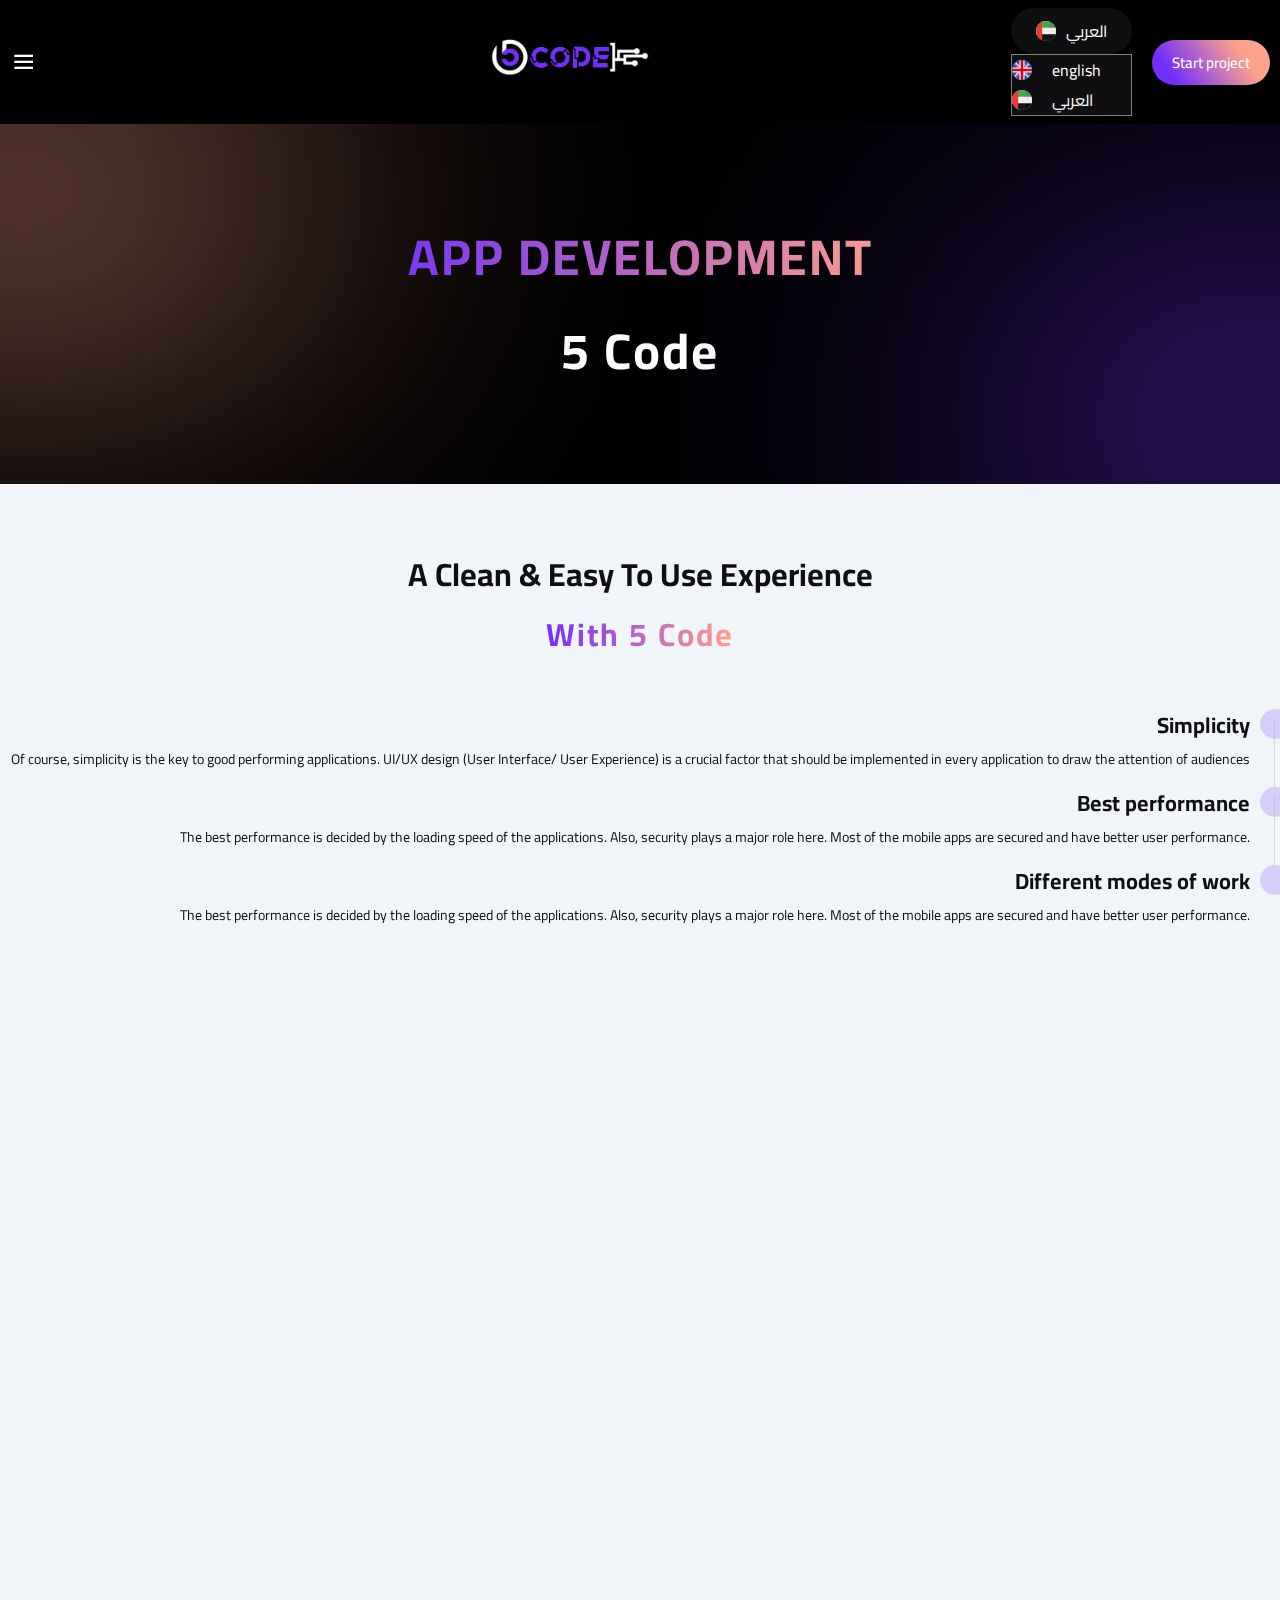
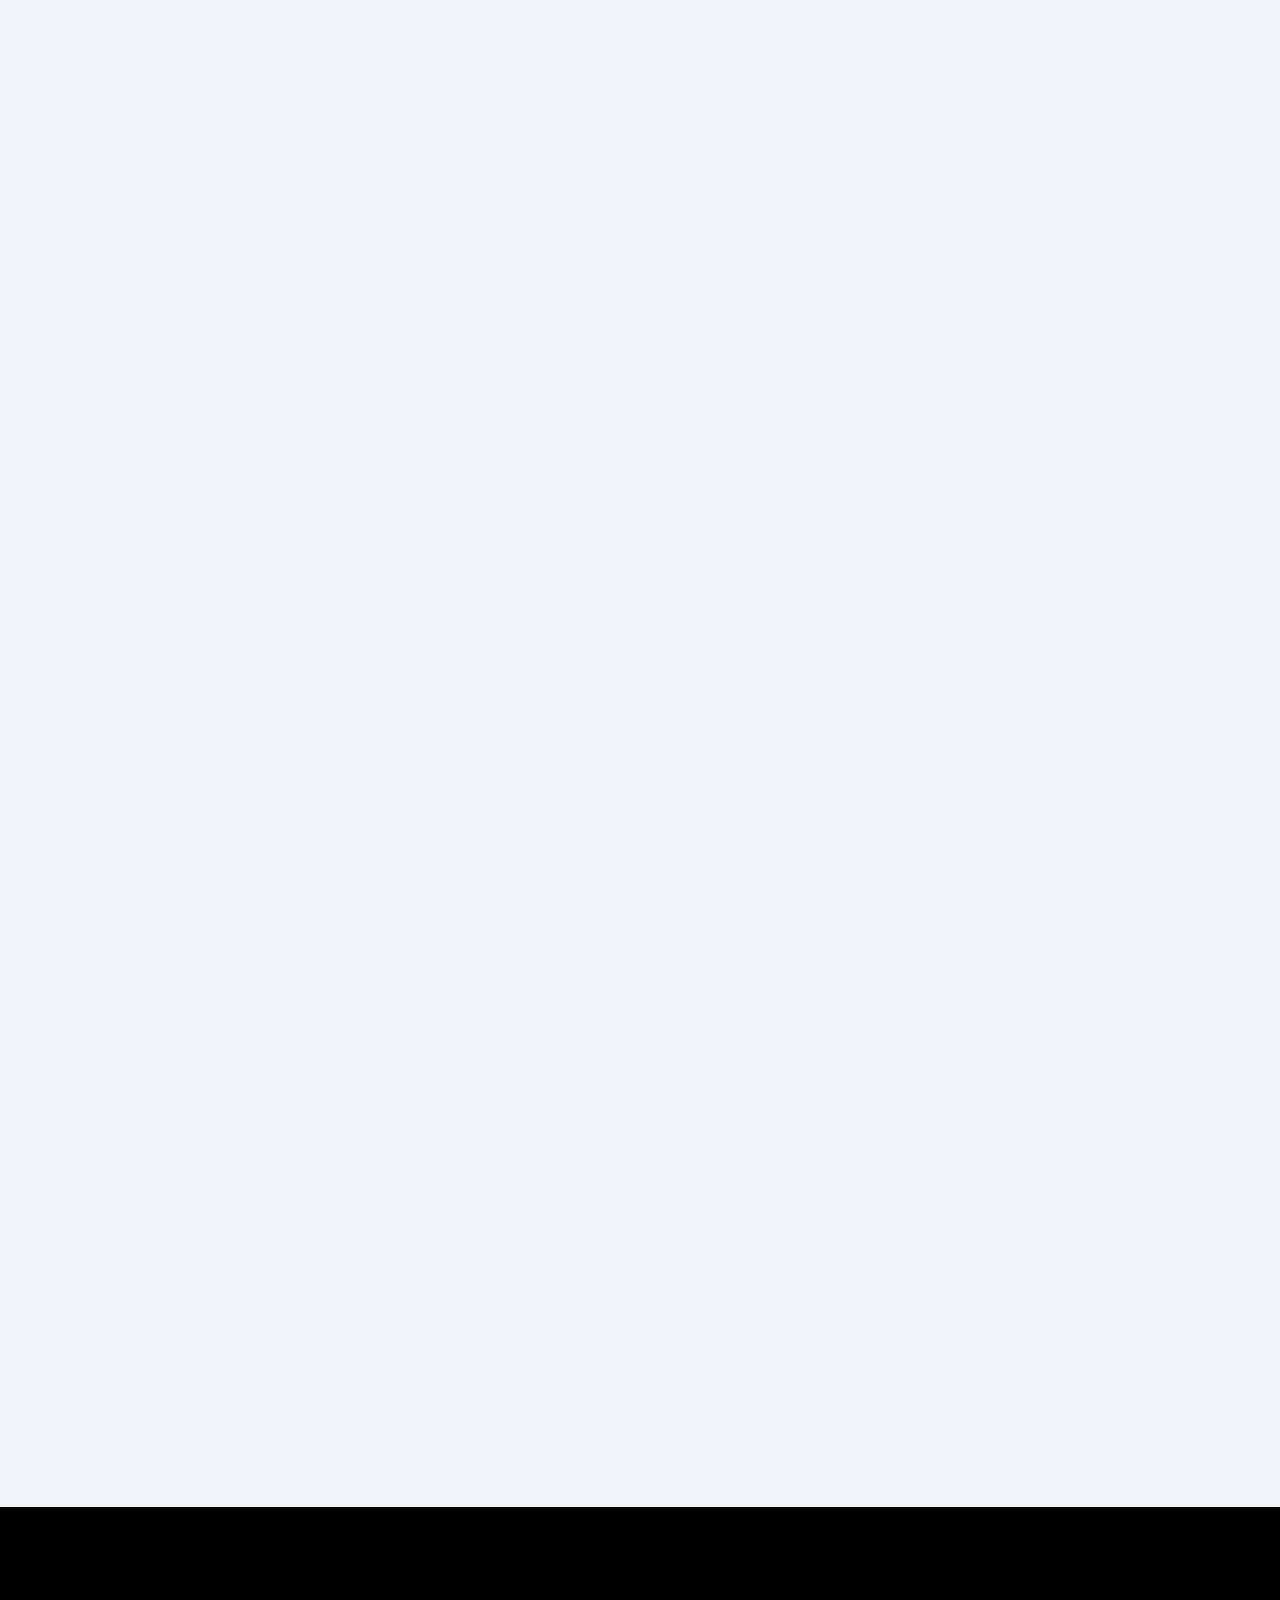
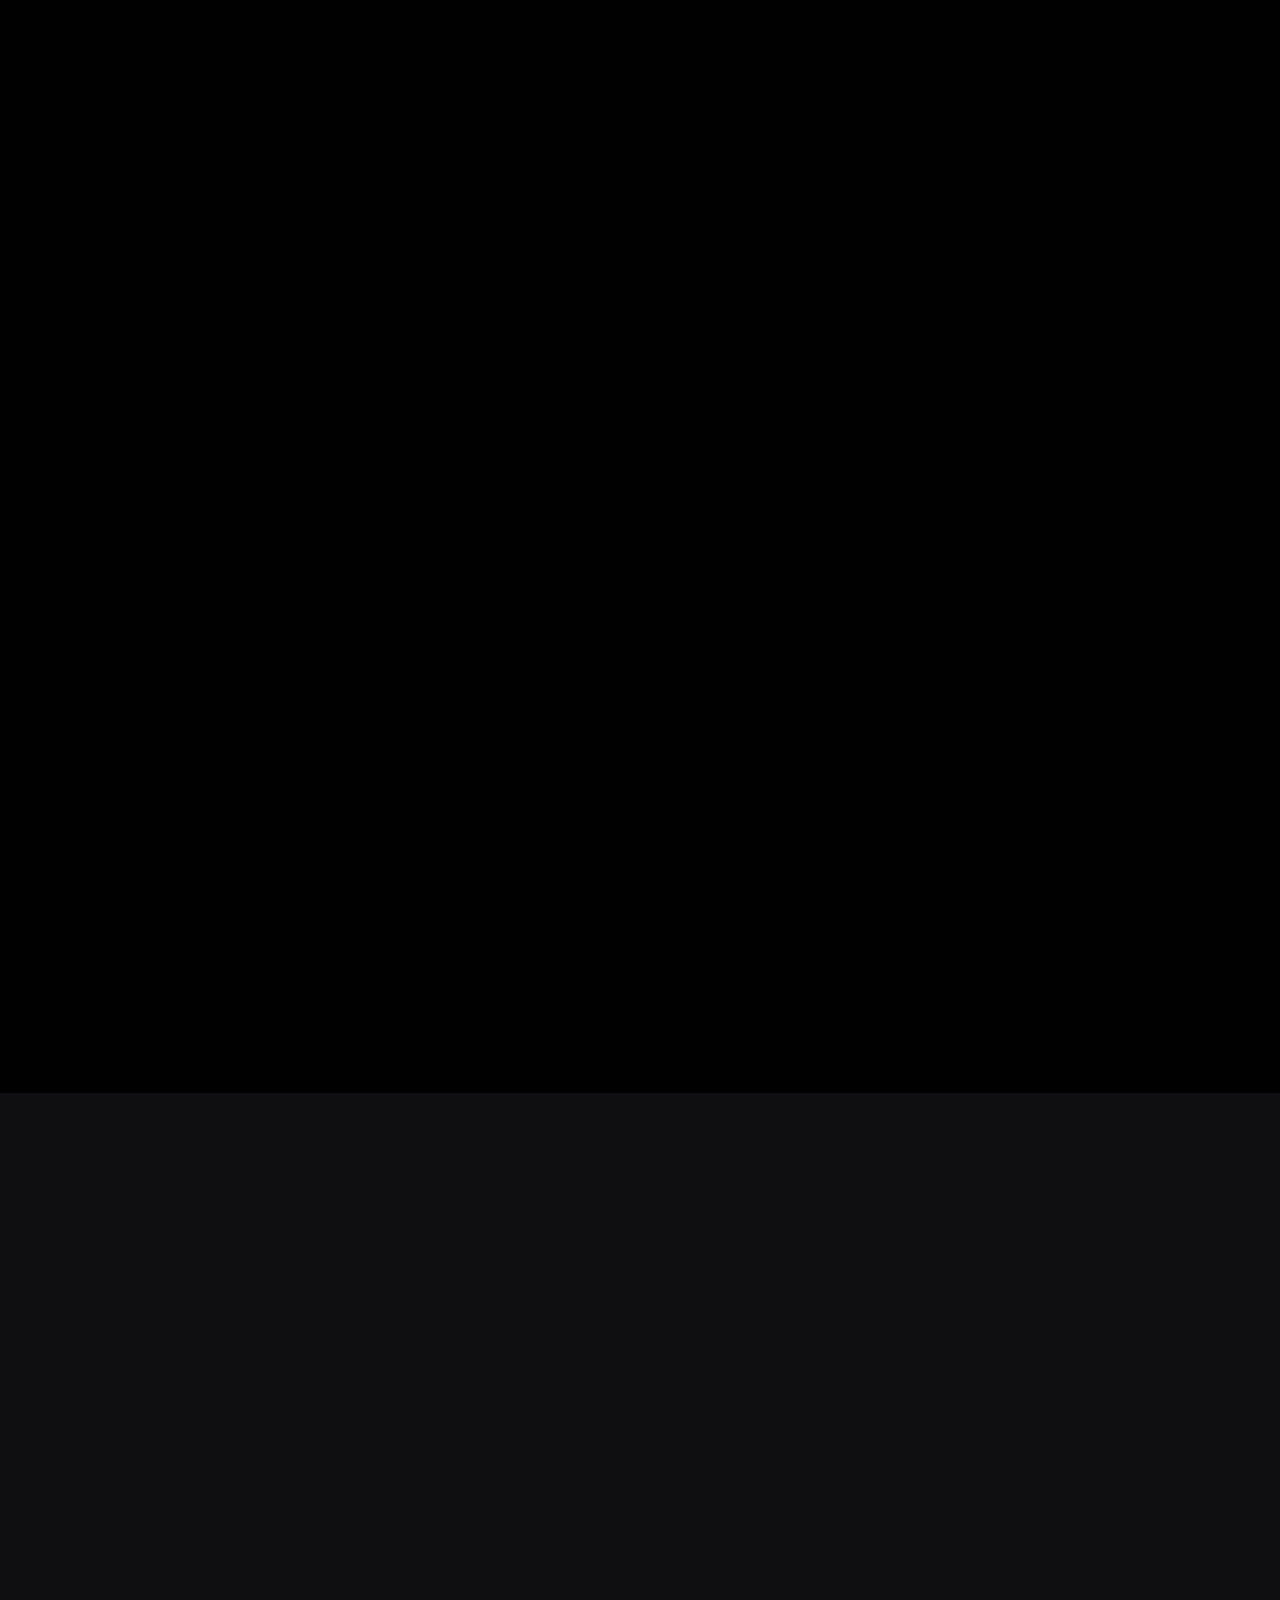
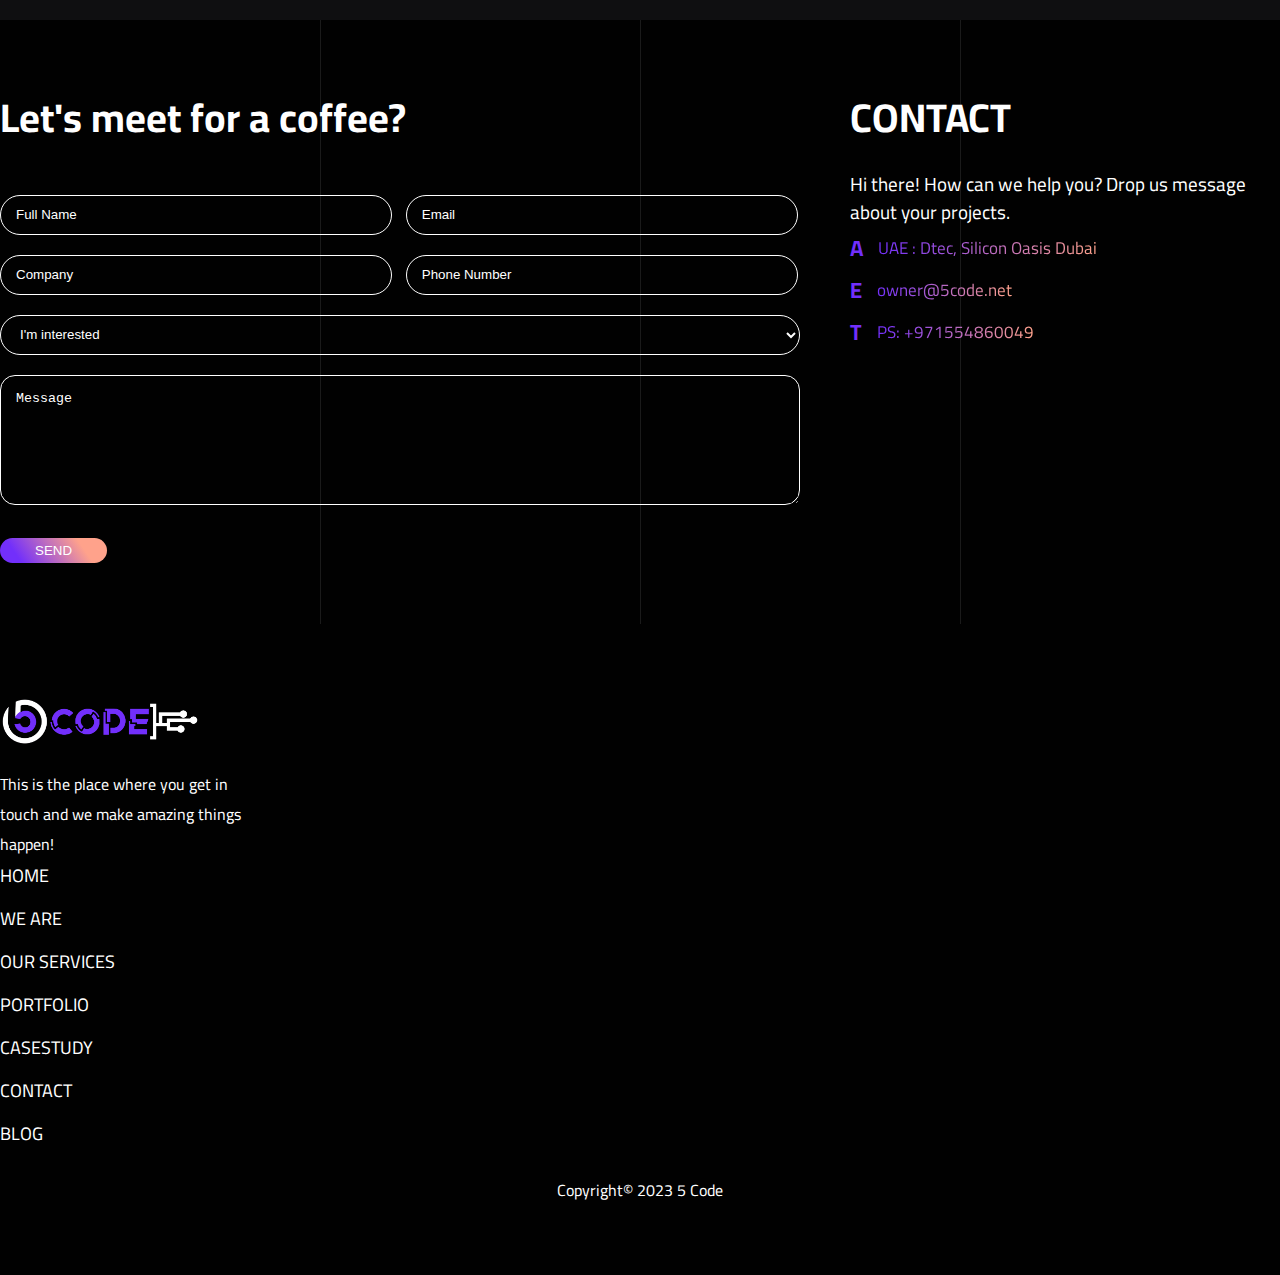
<file: app-development.html>
<!DOCTYPE html>
<html lang="en">
  <head>
    <meta charset="UTF-8" />
    <meta http-equiv="X-UA-Compatible" content="IE=edge" />
    <meta name="viewport" content="width=device-width, initial-scale=1.0" />
    <title>5 Code | app development</title>
    <link rel="stylesheet" href="css/style.css" />
    <!-- bootsrap -->
    <link
      href="https://cdn.jsdelivr.net/npm/bootstrap@5.3.0-alpha3/dist/css/bootstrap.min.css"
      rel="stylesheet"
      integrity="sha384-KK94CHFLLe+nY2dmCWGMq91rCGa5gtU4mk92HdvYe+M/SXH301p5ILy+dN9+nJOZ"
      crossorigin="anonymous"
    />
    
    <!-- boxicon -->
    <link
      href="https://unpkg.com/boxicons@2.1.4/css/boxicons.min.css"
      rel="stylesheet"
    />
    <!-- font-awesome -->
    <link
      rel="stylesheet"
      href="https://cdnjs.cloudflare.com/ajax/libs/font-awesome/6.4.0/css/all.min.css"
      integrity="sha512-iecdLmaskl7CVkqkXNQ/ZH/XLlvWZOJyj7Yy7tcenmpD1ypASozpmT/E0iPtmFIB46ZmdtAc9eNBvH0H/ZpiBw=="
      crossorigin="anonymous"
      referrerpolicy="no-referrer"
    />
    <!-- aos animation -->
    <link href="https://unpkg.com/aos@2.3.1/dist/aos.css" rel="stylesheet" />
  </head>
  <body>

     <!-- start header -->
     <header>
      <div class="container-fluid">
        <div class="header-warpper">
          <div class="icon-container">
            <input type="checkbox" id="active" />
            <label for="active" class="menu-btn"
              ><i class="bx bx-menu bx-tada bx-flip-horizontal"></i
            ></label>
          </div>

          <a href="index.html" class="logo">
            <img src="images/logo.png" alt="" />
          </a>

          <div class="info">
            <div class="dropdown">
              <a class="btn btn-secondary dropdown-toggle" href="#" role="button" data-bs-toggle="dropdown" aria-expanded="false">
                <img src="images/arabic.svg" alt="">
                العربي
              </a>

              <ul class="dropdown-menu">
                <li><a class="dropdown-item" href="#">
                  <img src="images/united-kingdom.svg" alt="">
                  english
                </a></li>
                <li><a class="dropdown-item" href="#">
                  <img src="images/arabic.svg" alt="">
                  العربي
                </a></li>
              </ul>
            </div>
            <a href="contact-us.html" class="btn-start"> Start project</a>
          </div>
        </div>
      </div>
    </header>
      <!-- end header -->
  
      <div class="wrapper">
        <div class="content">
            <div class="head">
                <div class="logo">
                    <img src="images/logo.png" alt="">
                </div>
                <div class="container_close">
                    <div class="phone">
                        <i class="fa-solid fa-phone"></i>
                        <span>04 72 10 93 50</span>
                    </div>
                    <div class="btn_close">
                    <i class="bx bx-x bx-spin btn-close-menu"></i>
                </div>
                </div>
            </div>

            <div class="center">
                <ul>
                    <li><a href="index.html">Home</a></li>
                    <li><a href="we-are.html">We are</a></li>
                    <li><a href="index.html#services">Services</a></li>
                    <li><a href="portfolio.html">Portfolio</a></li>
                    <li><a href="hosting-page.html">Hosting</a></li>
                    <li><a href="contact-us.html">Contact us</a></li>
                    <li><a href="blog-page.html">Blog</a></li>
                    <div class="dropdown">
              <a class="btn btn-secondary dropdown-toggle" href="#" role="button" data-bs-toggle="dropdown" aria-expanded="false">
                <img src="images/arabic.svg" alt="">
                العربي
              </a>

              <ul class="dropdown-menu">
                <li><a class="dropdown-item" href="#">
                  <img src="images/united-kingdom.svg" alt="">
                  english
                </a></li>
                <li><a class="dropdown-item" href="#">
                  <img src="images/arabic.svg" alt="">
                  العربي
                </a></li>
              </ul>
            </div>
                    <div>
                        <input type="checkbox" class="checkbox" id="checkbox">
                        <label for="checkbox" class="label">
                        <i class="fas fa-moon"></i>
                        <i class='fas fa-sun'></i>
                        <div class='ball'>
                        </label>
                    </div>
                </ul>

                <div class="text">
                    <div class="box_text">
                        <span class="date">
                            Jeudi 06 Avril 2023
                        </span>
                        <p>Lorem ipsum dolor sit amet consectetur adipisicing elit. Aperiam a vitae expedita atque </p>
                    </div>
                    <div class="box_text">
                        <span class="date">
                            Jeudi 06 Avril 2023
                        </span>
                        <p>Lorem ipsum dolor sit amet consectetur adipisicing elit. Aperiam a vitae expedita atque </p>
                    </div>
                    <div class="social_media">
                        <a href="#">
                            <i class="fa-brands fa-facebook-f"></i>
                        </a>
                        <a href="#">
                            <i class="fa-brands fa-twitter"></i>
                        </a>
                        <a href="#">
                            <i class="fa-brands fa-instagram"></i>
                        </a>
                    </div>
                </div>
            </div>
        </div>
      </div>
  
      <!-- start side-line -->
      <div class="side-line">
        <div class="phone circul">
          <a href="#">
            <img src="images/phone_bkqs8f.webp" alt="" />
          </a>
        </div>
        <div class="whatsapp circul">
          <a href="#">
            <img src="images//whatsapp_ximrzz.webp" alt="" />
          </a>
        </div>
  
        <div class="main-line">
          <span class="line"></span>
          <span class="inline-text">100% IN HOUSE</span>
          <span class="line"></span>
        </div>
      </div>
      <!-- end side-line -->
  
      <!-- start secound-hero -->
      <div class="secound-hero">
        <div class="red-shadow"></div>
        <div class="danger-shadow"></div>
        <div class="text">
          <h1>APP DEVELOPMENT</h1>
          <h2>5 Code</h2>
        </div>
      </div>
      <!-- end secound-hero -->

      <!-- start about app -->
      <div class="about-app">
        <div class="container"> 
            <h1 class="title" data-aos="fade-right"
                data-aos-delay="300"
                data-aos-duration="600">A Clean & Easy To Use Experience <br> <span>With 5 Code</span></h1>
            <div class="row line">
                <div class="col-12 col-md-4 left" data-aos="fade-right">
                    <div class="text">
                        <h4>Simplicity</h4>
                        <p>Of course, simplicity is the key to good performing applications. UI/UX design (User Interface/ User Experience) is a crucial factor that should be implemented in every application to draw the attention of audiences</p>
                        <div class="icon">
                            <i class="fa-solid fa-circle"></i>
                        </div>
                    </div>
                    <div class="text">
                        <h4>Best performance</h4>
                        <p>The best performance is decided by the loading speed of the applications. Also, security plays a major role here. Most of the mobile apps are secured and have better user performance.</p>
                        <div class="icon">
                            <i class="fa-solid fa-circle"></i>
                        </div>
                    </div>
                    <div class="text">
                        <h4>Different modes of work</h4>
                        <p>The best performance is decided by the loading speed of the applications. Also, security plays a major role here. Most of the mobile apps are secured and have better user performance.</p>
                        <div class="icon">
                            <i class="fa-solid fa-circle"></i>
                        </div>
                    </div>
                </div>
                <div class="col-12 col-md-4 center" data-aos="zoom-in">
                    <img src="images/MobileApp.png" alt="">
                </div>
                <div class="col-12 col-md-4 right" data-aos="fade-left">
                    <div class="text">
                        <h4>Customisation</h4>
                        <p>When comes to organise the applications, the users may have the choice to design their UI according to their wishes. The mobile app is having more customisation features like a web app. </p>
                        <div class="icon">
                            <i class="fa-solid fa-circle"></i>
                        </div>
                    </div>
                    <div class="text">
                        <h4>Notifications</h4>
                        <p>Another main feature of mobile app development is, it is having Pop up notifications. Any new messages from the app or regarding the app will appear in front and the user can easily  </p>
                        <div class="icon">
                            <i class="fa-solid fa-circle"></i>
                        </div>
                    </div>
                    <div class="text">
                        <h4>Branding</h4>
                        <p>A mobile app is a wide platform for marketing your business easily. Most of the apps are generating ads which result in branding for a particular business. </p>
                        <div class="icon">
                            <i class="fa-solid fa-circle"></i>
                        </div>
                    </div>
                </div>
            </div>
        </div>
      </div>
      <!-- end about app -->

      <!-- start info app -->
      <div class="info-app">
        <div class="container">
            <div class="row line">
                <div class="col-12 col-md-6 left" data-aos="fade-up">
                    <h2 class="title">Are you ready to develop mobile app?</h2>
                    <p class="desc">You can hire mobile app developers to develop your applications incase you are not aware of programming. </p>
                    <div class="features">
                        <div class="feature">
                            <i class="fa-regular fa-circle-check"></i>
                            <span>fast & secure development</span>
                        </div>
                        <div class="feature">
                            <i class="fa-regular fa-circle-check"></i>
                            <span>Optimized for any transaction</span>
                        </div>
                        <div class="feature">
                            <i class="fa-regular fa-circle-check"></i>
                            <span>LAsting Reliability & Trust</span>
                        </div>
                    </div>
                </div>
                <div class="col-12 col-md-6  right" data-aos="fade-down">
                    <div class="image">
                        <img src="images/Blog-img.jpg" alt="">
                    </div>
                </div>
            </div>
        </div>
      </div>
       <!-- end info app -->

       <!-- start services app -->
      <div class="services_app">
        <div class="container">
          <div class="line">
            <div class="left" data-aos="fade-right"
                data-aos-delay="300"
                data-aos-duration="600">
              <h1 class="title">Start-to-end app development agency</h1>
              <p class="desc">Pellentesque posuere vestibulum lorem, ut efficitur erat tristique sed. Ut vitae tincidunt ante.</p>
              <p class="desc">Donec vulputate urna sed rutrum venenatis. Cras consequat magna quis arcu elementum, quis congue risus volutpat. Praesent tortor nulla, ullamcorper.</p>
            </div>
            <div class="right" >
              <div class="boxs">
                <div class="box" data-aos="fade-left"
                data-aos-delay="300"
                data-aos-duration="600">
                  <i class='bx bx-copy' ></i>
                  <h4>Mobility Services Strategy</h4>
                  <p>Morbi pharetra sapien ut mattis viverra. Curabitur sit amet mattis.</p>
                </div>
                 <div class="box active" data-aos="fade-left"
                data-aos-delay="400"
                data-aos-duration="600">
                 <i class='bx bx-desktop'></i>
                  <h4>Design & User Experience</h4>
                  <p>Donec pellentesque turpis utium lorem imperdiet semper viverra.</p>
                </div>
                 <div class="box" data-aos="fade-left"
                data-aos-delay="500"
                data-aos-duration="600">
                  <i class='bx bxl-graphql' ></i>
                  <h4>Native App Development</h4>
                  <p>Morbi pharetra sapien ut mattis viverra. Curabitur sit amet mattis.</p>
                </div>
                 <div class="box" data-aos="fade-left"
                data-aos-delay="600"
                data-aos-duration="600">
                  <i class='bx bx-line-chart' ></i>
                  <h4>Maintenance & Monitoring</h4>
                  <p>Donec pellentesque turpis utium lorem imperdiet semper viverra.</p>
                </div>
              </div>
            </div>
          </div>
        </div>
      </div>
       <!-- end services app -->

      <!-- start contact-us -->
    <div class="contact-us">
        <div class="container">
          <div class="content">
            <div class="left">
              <h1 class="title-left">Let's meet for a coffee?</h1>
              <form action="">
                <input type="text" placeholder="Full Name" />
                <input type="email" placeholder="Email" />
                <input type="text" placeholder="Company" />
                <input type="number" placeholder="Phone Number" />
                <select name="" id="">
                  <option value="">I'm interested</option>
                  <option value="">Website Design & Development</option>
                  <option value="">Mobile Application</option>
                  <option value="">Social Media</option>
                  <option value="">UX / UI Design</option>
                  <option value="">Dedicated Resource</option>
                  <option value="">Other</option>
                </select>
                <textarea name="" placeholder="Message"></textarea>
                <button class="btn-form">SEND</button>
              </form>
            </div>
  
            <div class="right">
              <h2 class="title-right">CONTACT</h2>
              <p class="desc">
                Hi there! How can we help you? Drop us message about your
                projects.
              </p>
              <div class="info">
                <li>
                  <span>A</span>
                  <p>UAE : Dtec, Silicon Oasis Dubai</p>
                </li>
                <li>
                  <span>E</span>
                  <p>owner@5code.net</p>
                </li>
                <li>
                  <span>T</span>
                  <p>PS: +971554860049</p>
                </li>
              </div>
              <div class="social-media">
                <a href="#">
                  <i class="fa-brands fa-facebook-f"></i>
                </a>
                <a href="#">
                  <i class="fa-brands fa-twitter"></i>
                </a>
                <a href="#">
                  <i class="fa-brands fa-instagram"></i>
                </a>
              </div>
            </div>
          </div>
        </div>
  
        <div class="lines">
          <div class="line"></div>
          <div class="line"></div>
          <div class="line"></div>
        </div>
      </div>
      <!-- end contact-us -->
  
      <!-- start footer -->
      <footer>
        <div class="container">
          <div class="row line">
            <div class="col-12 col-md-5">
              <img src="images/logo.png" alt="" />
              <p>
                This is the place where you get in <br />touch and we make amazing
                things <br />happen!
              </p>
            </div>
            <div class="col-12 col-md-3">
              <div class="links">
                <ul>
                  <li><a href="#home">HOME</a></li>
                  <li><a href="#we-are">WE ARE</a></li>
                  <li><a href="#our-sevices">OUR SERVICES</a></li>
                  <li><a href="#portfilio">PORTFOLIO</a></li>
                  <li>
                    <a href="https://dubaiappstudio.ae/case-study">CASESTUDY</a>
                  </li>
                  <li><a href="#contact-us">CONTACT</a></li>
                  <li>
                    <a class="close" href="https://dubaiappstudio.ae/blog"
                      >BLOG</a
                    >
                  </li>
                </ul>
              </div>
            </div>
            <div class="col-12 col-md-4">
              <div class="right">
                <div class="social-media">
                  <a href="#">
                    <i class="fa-brands fa-facebook-f"></i>
                  </a>
                  <a href="#">
                    <i class="fa-brands fa-twitter"></i>
                  </a>
                  <a href="#">
                    <i class="fa-brands fa-instagram"></i>
                  </a>
                </div>
                <div class="copy-">Copyright© 2023 5 Code</div>
              </div>
            </div>
          </div>
        </div>
      </footer>
      <!-- end footer -->

    <!-- aos animation -->
    <script src="https://unpkg.com/aos@2.3.1/dist/aos.js"></script>
    <script src="js/main.js"></script>

    <script>
      AOS.init();
    </script>
  </body>
</html>
</file>
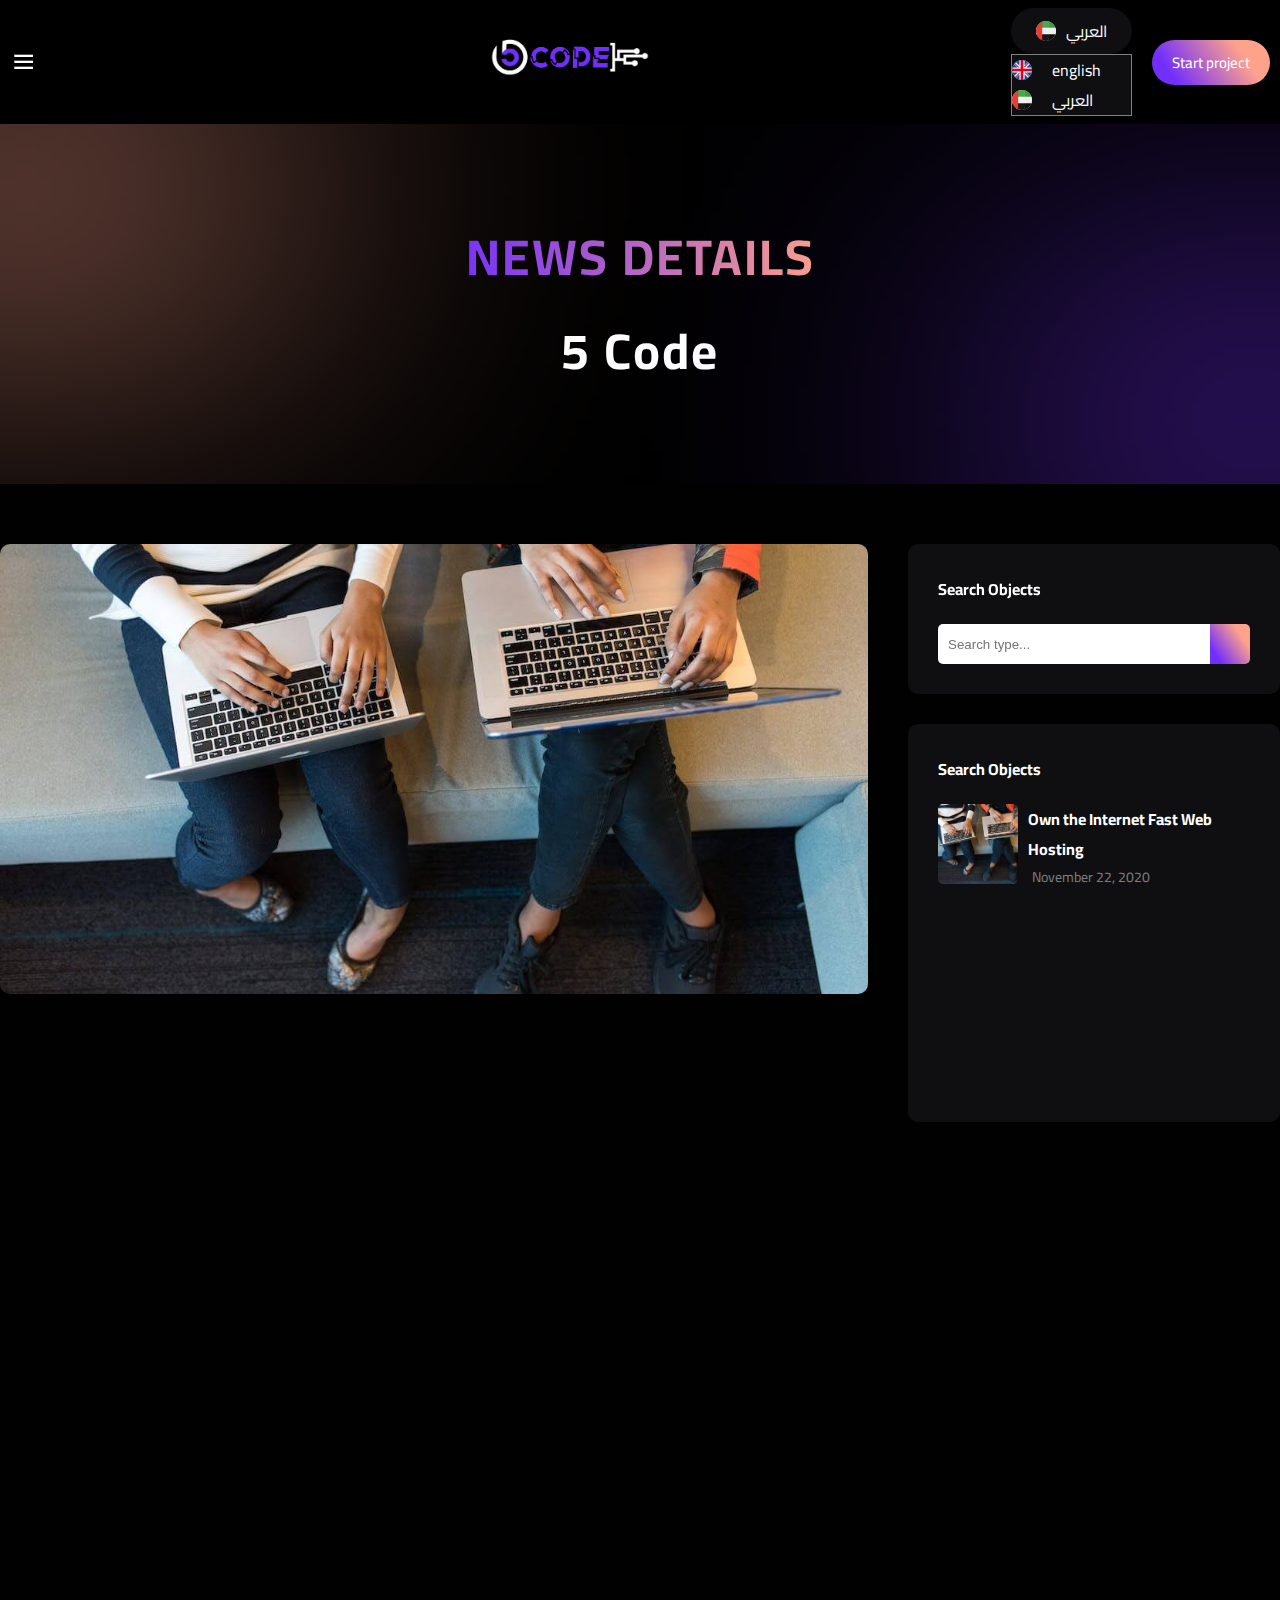
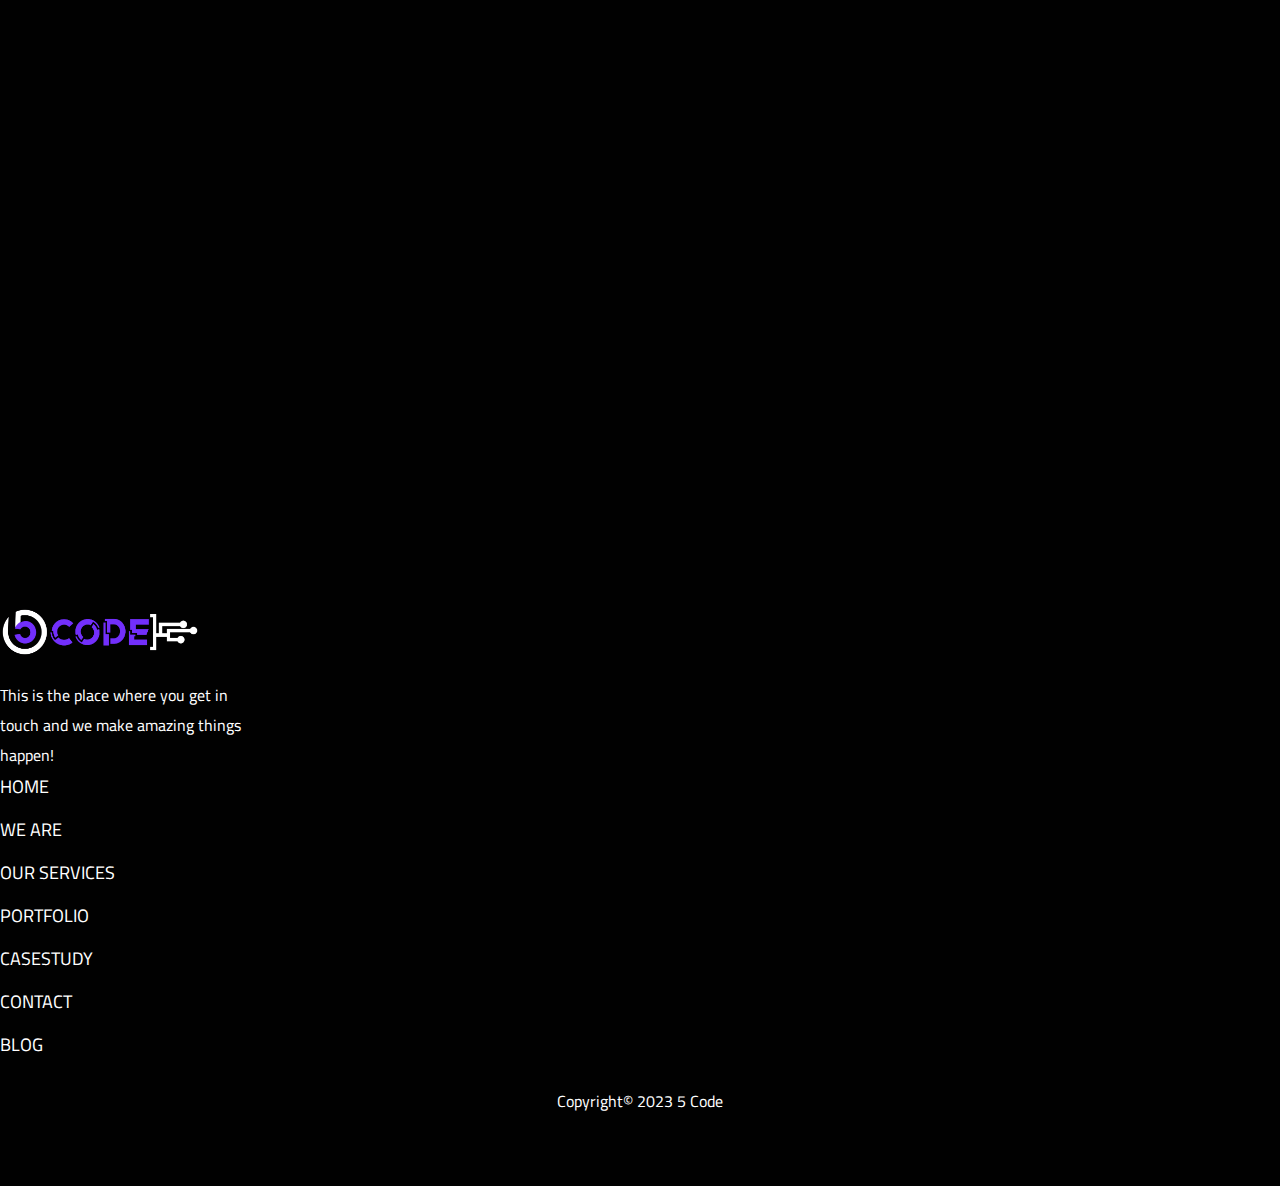
<file: blog-item.html>
<!DOCTYPE html>
<html lang="en">
<head>
    <meta charset="UTF-8">
    <meta http-equiv="X-UA-Compatible" content="IE=edge">
    <meta name="viewport" content="width=device-width, initial-scale=1.0">
    <title>5 Code | Blog Post </title>
    <link rel="stylesheet" href="css/style.css" />
    <!-- bootsrap -->
    <link
      href="https://cdn.jsdelivr.net/npm/bootstrap@5.3.0-alpha3/dist/css/bootstrap.min.css"
      rel="stylesheet"
      integrity="sha384-KK94CHFLLe+nY2dmCWGMq91rCGa5gtU4mk92HdvYe+M/SXH301p5ILy+dN9+nJOZ"
      crossorigin="anonymous"
    />
    
    <!-- boxicon -->
    <link
      href="https://unpkg.com/boxicons@2.1.4/css/boxicons.min.css"
      rel="stylesheet"
    />
    <!-- font-awesome -->
    <link
      rel="stylesheet"
      href="https://cdnjs.cloudflare.com/ajax/libs/font-awesome/6.4.0/css/all.min.css"
      integrity="sha512-iecdLmaskl7CVkqkXNQ/ZH/XLlvWZOJyj7Yy7tcenmpD1ypASozpmT/E0iPtmFIB46ZmdtAc9eNBvH0H/ZpiBw=="
      crossorigin="anonymous"
      referrerpolicy="no-referrer"
    />
    <!-- aos animation -->
    <link href="https://unpkg.com/aos@2.3.1/dist/aos.css" rel="stylesheet" />
</head>
<body>
    <!-- start header -->
    <header>
      <div class="container-fluid">
        <div class="header-warpper">
          <div class="icon-container">
            <input type="checkbox" id="active" />
            <label for="active" class="menu-btn"
              ><i class="bx bx-menu bx-tada bx-flip-horizontal"></i
            ></label>
          </div>

          <a href="index.html" class="logo">
            <img src="images/logo.png" alt="" />
          </a>

          <div class="info">
            <div class="dropdown">
              <a class="btn btn-secondary dropdown-toggle" href="#" role="button" data-bs-toggle="dropdown" aria-expanded="false">
                <img src="images/arabic.svg" alt="">
                العربي
              </a>

              <ul class="dropdown-menu">
                <li><a class="dropdown-item" href="#">
                  <img src="images/united-kingdom.svg" alt="">
                  english
                </a></li>
                <li><a class="dropdown-item" href="#">
                  <img src="images/arabic.svg" alt="">
                  العربي
                </a></li>
              </ul>
            </div>
            <a href="contact-us.html" class="btn-start"> Start project</a>
          </div>
        </div>
      </div>
    </header>
      <!-- end header -->
  
      <div class="wrapper">
        <div class="content">
            <div class="head">
                <div class="logo">
                    <img src="images/logo.png" alt="">
                </div>
                <div class="container_close">
                    <div class="phone">
                        <i class="fa-solid fa-phone"></i>
                        <span>04 72 10 93 50</span>
                    </div>
                    <div class="btn_close">
                    <i class="bx bx-x bx-spin btn-close-menu"></i>
                </div>
                </div>
            </div>

            <div class="center">
                <ul>
                    <li><a href="index.html">Home</a></li>
                    <li><a href="we-are.html">We are</a></li>
                    <li><a href="index.html#services">Services</a></li>
                    <li><a href="portfolio.html">Portfolio</a></li>
                    <li><a href="hosting-page.html">Hosting</a></li>
                    <li><a href="contact-us.html">Contact us</a></li>
                    <li><a href="blog-page.html">Blog</a></li>
                    <div class="dropdown">
              <a class="btn btn-secondary dropdown-toggle" href="#" role="button" data-bs-toggle="dropdown" aria-expanded="false">
                <img src="images/arabic.svg" alt="">
                العربي
              </a>

              <ul class="dropdown-menu">
                <li><a class="dropdown-item" href="#">
                  <img src="images/united-kingdom.svg" alt="">
                  english
                </a></li>
                <li><a class="dropdown-item" href="#">
                  <img src="images/arabic.svg" alt="">
                  العربي
                </a></li>
              </ul>
            </div>
                    <div>
                        <input type="checkbox" class="checkbox" id="checkbox">
                        <label for="checkbox" class="label">
                        <i class="fas fa-moon"></i>
                        <i class='fas fa-sun'></i>
                        <div class='ball'>
                        </label>
                    </div>
                </ul>

                <div class="text">
                    <div class="box_text">
                        <span class="date">
                            Jeudi 06 Avril 2023
                        </span>
                        <p>Lorem ipsum dolor sit amet consectetur adipisicing elit. Aperiam a vitae expedita atque </p>
                    </div>
                    <div class="box_text">
                        <span class="date">
                            Jeudi 06 Avril 2023
                        </span>
                        <p>Lorem ipsum dolor sit amet consectetur adipisicing elit. Aperiam a vitae expedita atque </p>
                    </div>
                    <div class="social_media">
                        <a href="#">
                            <i class="fa-brands fa-facebook-f"></i>
                        </a>
                        <a href="#">
                            <i class="fa-brands fa-twitter"></i>
                        </a>
                        <a href="#">
                            <i class="fa-brands fa-instagram"></i>
                        </a>
                    </div>
                </div>
            </div>
        </div>
      </div>
  
      <!-- start side-line -->
      <div class="side-line">
        <div class="phone circul">
          <a href="#">
            <img src="images/phone_bkqs8f.webp" alt="" />
          </a>
        </div>
        <div class="whatsapp circul">
          <a href="#">
            <img src="images//whatsapp_ximrzz.webp" alt="" />
          </a>
        </div>
  
        <div class="main-line">
          <span class="line"></span>
          <span class="inline-text">100% IN HOUSE</span>
          <span class="line"></span>
        </div>
      </div>
      <!-- end side-line -->
  
      <!-- start secound-hero -->
      <div class="secound-hero">
        <div class="red-shadow"></div>
        <div class="danger-shadow"></div>
        <div class="text">
          <h1>NEWS DETAILS</h1>
          <h2>5 Code</h2>
        </div>
      </div>
      <!-- end secound-hero -->

      <!-- start blog destails -->
      <div class="blog_details">
        <div class="container">
            <div class="line">
                <div class="left">
                    <div class="post_details">
                        <div class="image"
                        data-aos="zoom-in"
                        data-aos-delay="300"
                        data-aos-duration="600">
                            <img src="images/choose-us-1.jpeg" alt="">
                        </div>
                      <div class="content">
                            <h2 class="title" data-aos="fade-right"
                data-aos-delay="200"
                data-aos-duration="800">Twice profit than before you ever got in business</h2>
                            <div class="meta" data-aos="fade-right"
                data-aos-delay="300"
                data-aos-duration="800">
                                <li>
                                    <i class="fa-regular fa-user"></i>
                                    <span>By Tomas Alexa</span>
                                </li>
                                <li>
                                    <i class="fa-regular fa-comments"></i>
                                    <span>Comment</span>
                                </li>
                                <li>
                                    <i class="fa-solid fa-tags"></i>
                                    <span>SEO, website</span>
                                </li>
                            </div>
                            <p class="desc" data-aos="fade-right"
                data-aos-delay="400"
                data-aos-duration="800">
                                Whereby farming was the key development in the rise of sedentary human civilization, whereby farming domesticated specie available, but the majora have suffered alteration in some form but the majority have suffered alteration Ipsum versions have evolved some injected or words in the rise of sedentary human civilization.
                            </p>
                            <p class="desc" data-aos="fade-right"
                data-aos-delay="500"
                data-aos-duration="800">
                                Qxpress dolor sit amet, consectetur adipiscing elit. Cras sollicitudin, tellus vitae condimem egestlibos dolor auctor tellus, eu consectetur neque elit quis nunc. Cras elementum pretiumi Nullam justo efficitur, trist ligula pellentue ipsum Quisque thsr augue ipsum, vehicula tellus maximus Was popularised
                            </p>
                            <blockquote data-aos="fade-right"
                data-aos-delay="600"
                data-aos-duration="800">
                                Deserve Peace of Mind! Compare Trusted & Checked Web Hosting Services Here. We've Compared 10 Flexible, Cost-Effective Web Hosting...
                            </blockquote>
                            <p class="desc" data-aos="fade-right"
                data-aos-delay="700"
                data-aos-duration="800">
                                Qxpress dolor sit amet, consectetur adipiscing elit. Cras sollicitudin, tellus vitae condimem egestlibos dolor auctor tellus, eu consectetur neque elit quis nunc. Cras elementum pretiumi Nullam justo efficitur, trist ligula pellentue ipsum Quisque thsr augue ipsum, vehicula tellus maximus Was popularised
                            </p>
                            <div class="row images">
                                <div class="col-12 col-md-6 details_img" data-aos="fade-right"
                data-aos-delay="300"
                data-aos-duration="800">
                                    <img src="images/choose-us-1.jpeg" alt="">
                                </div>
                                <div class="col-12 col-md-6 details_img" data-aos="fade-right"
                data-aos-delay="400"
                data-aos-duration="800">
                                    <img src="images/choose-us-3.webp" alt="">
                                </div>
                            </div>
                            <p class="desc" data-aos="fade-right"
                data-aos-delay="700"
                data-aos-duration="800">
                                Development Express dolor sit amet, consectetur adipiscing elit. Cras sollicitudin, tellus vitae condimem egestlibos dolor auctor tellus,
                                eu consectetur neque elit quis nunc. Cras elementum pretiumi Nullam justo efficitur, trist ligula pellentue ipsum Quisque thsr augue ipsum,
                                vehicula tellus maximus. Was popularised in the 1960s withs the release
                                of Letraset sheets containing Lorem Ipsum passags, and more recently with desktop publishing software.
                            </p>
                            <div class="social_media" >
                                <a href="#" data-aos="fade-right"
                data-aos-delay="200"
                data-aos-duration="800">
                                    <i class="fa-brands fa-facebook-f"></i>
                                </a>
                                <a href="#" data-aos="fade-right"
                data-aos-delay="300"
                data-aos-duration="800">
                                    <i class="fa-brands fa-twitter"></i>
                                </a>
                                <a href="#" data-aos="fade-right"
                data-aos-delay="400"
                data-aos-duration="800">
                                    <i class="fa-brands fa-instagram"></i>
                                </a>
                            </div>
                      </div>
                      <div class="written_by" data-aos="zoom-in"
                data-aos-delay="400"
                data-aos-duration="800">
                        <img src="images/post_avatar_img.jpg" alt="">
                        <div class="info">
                            <span class="writte">WRITTEN BY</span>
                            <h4>Rosalina Loveson</h4>
                            <p>Development Express dolor sit amet, consectetur adipiscing elit. Crsollicitudin, tellus vitae condimem egestlibos dolor auctor tellus</p>
                            <div class="social_media">
                                <a href="#">
                                    <i class="fa-brands fa-facebook-f"></i>
                                </a>
                                <a href="#">
                                    <i class="fa-brands fa-twitter"></i>
                                </a>
                                <a href="#">
                                    <i class="fa-brands fa-instagram"></i>
                                </a>
                            </div>
                        </div>
                      </div>
                    </div>
                </div>

                <div class="right">
                    <div class="search_box" data-aos="flip-up"
                data-aos-delay="400"
                data-aos-duration="800">
                        <h4>Search Objects</h4>
                        <div class="search_input">
                            <input type="text" placeholder="Search type...">
                            <button>
                                <i class="fa-solid fa-magnifying-glass"></i>
                            </button>
                        </div>
                    </div>

                    <div class="recent_box" data-aos="fade-right"
                data-aos-delay="300"
                data-aos-duration="800">
                        <h4>Search Objects</h4>
                            <div class="recent_post">
                                <img src="images/choose-us-1.jpeg" alt="">
                                <div class="info">
                                    <h5>Own the Internet Fast Web Hosting</h5>
                                    <div class="date">
                                        <i class="fa-regular fa-calendar-days"></i>
                                        <span>November 22, 2020</span>
                                    </div>
                                </div>
                            </div>
                            <div class="recent_post" data-aos="fade-right"
                data-aos-delay="400"
                data-aos-duration="800">
                                <img src="images/choose-us-2.jpeg" alt="">
                                <div class="info">
                                    <h5>Own the Internet Fast Web Hosting</h5>
                                    <div class="date">
                                        <i class="fa-regular fa-calendar-days"></i>
                                        <span>November 22, 2020</span>
                                    </div>
                                </div>
                            </div>
                            <div class="recent_post" data-aos="fade-right"
                data-aos-delay="500"
                data-aos-duration="800">
                                <img src="images/choose-us-3.webp" alt="">
                                <div class="info">
                                    <h5>Own the Internet Fast Web Hosting</h5>
                                    <div class="date">
                                        <i class="fa-regular fa-calendar-days"></i>
                                        <span>November 22, 2020</span>
                                    </div>
                                </div>
                            </div>
                    </div>

                    <div class="category_box" data-aos="fade-right"
                data-aos-delay="600"
                data-aos-duration="800">
                        <h4>Popular Category</h4>
                        <div class="categorys">
                            <div class="item">
                                Hosting
                                <span>26</span>
                            </div>
                            <div class="item">
                                Hosting
                                <span>26</span>
                            </div>
                            <div class="item">
                                Hosting
                                <span>26</span>
                            </div>
                            <div class="item">
                                Hosting
                                <span>26</span>
                            </div>
                            <div class="item">
                                Hosting
                                <span>26</span>
                            </div>
                        </div>
                    </div>
                    <div class="popular_box" data-aos="fade-right"
                data-aos-delay="700"
                data-aos-duration="800">
                        <h4>Popular Category</h4>
                        <div class="tags">
                            <div class="tag">
                                Design
                            </div>
                            <div class="tag">
                                Hosting
                            </div>
                            <div class="tag">
                                Markting
                            </div>
                            <div class="tag">
                                UX/UI
                            </div>
                            <div class="tag">
                                Business
                            </div>
                            <div class="tag">
                                Powerful
                            </div>
                            
                        </div>
                    </div>
                </div>
            </div>
        </div>
      </div>
      <!-- end blog destails -->
    

      <!-- start footer -->
        <footer>
            <div class="container">
            <div class="row line">
                <div class="col-12 col-md-5">
                <img src="images/logo.png" alt="" />
                <p>
                    This is the place where you get in <br />touch and we make amazing
                    things <br />happen!
                </p>
                </div>
                <div class="col-12 col-md-3">
                <div class="links">
                    <ul>
                    <li><a href="#home">HOME</a></li>
                    <li><a href="#we-are">WE ARE</a></li>
                    <li><a href="#our-sevices">OUR SERVICES</a></li>
                    <li><a href="#portfilio">PORTFOLIO</a></li>
                    <li>
                        <a href="https://dubaiappstudio.ae/case-study">CASESTUDY</a>
                    </li>
                    <li><a href="#contact-us">CONTACT</a></li>
                    <li>
                        <a class="close" href="https://dubaiappstudio.ae/blog"
                        >BLOG</a
                        >
                    </li>
                    </ul>
                </div>
                </div>
                <div class="col-12 col-md-4">
                <div class="right">
                    <div class="social-media">
                    <a href="#">
                        <i class="fa-brands fa-facebook-f"></i>
                    </a>
                    <a href="#">
                        <i class="fa-brands fa-twitter"></i>
                    </a>
                    <a href="#">
                        <i class="fa-brands fa-instagram"></i>
                    </a>
                    </div>
                    <div class="copy-">Copyright© 2023 5 Code</div>
                </div>
                </div>
            </div>
            </div>
        </footer>
      <!-- end footer -->


    <!-- aos animation -->
    <script src="https://unpkg.com/aos@2.3.1/dist/aos.js"></script>
    <script src="js/main.js"></script>
    <script>
        AOS.init();
    </script>
</body>
</html>
</file>
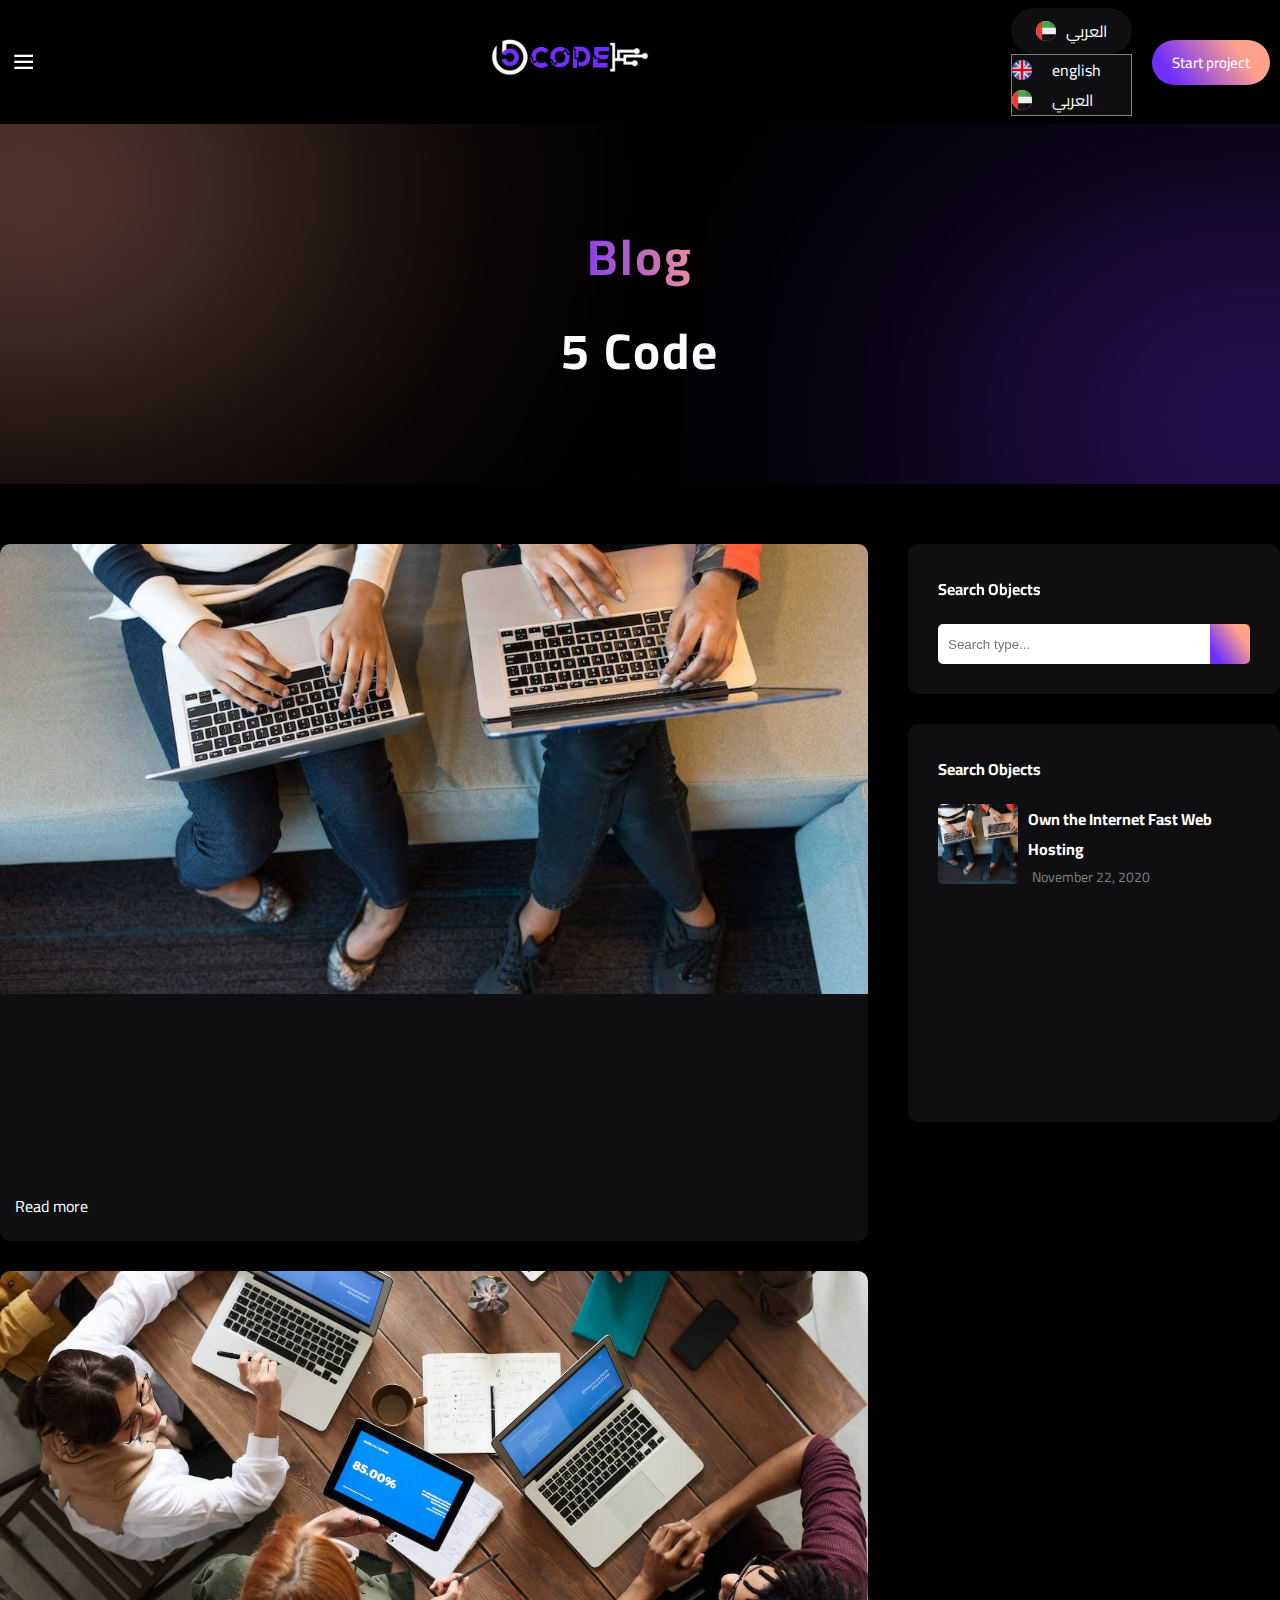
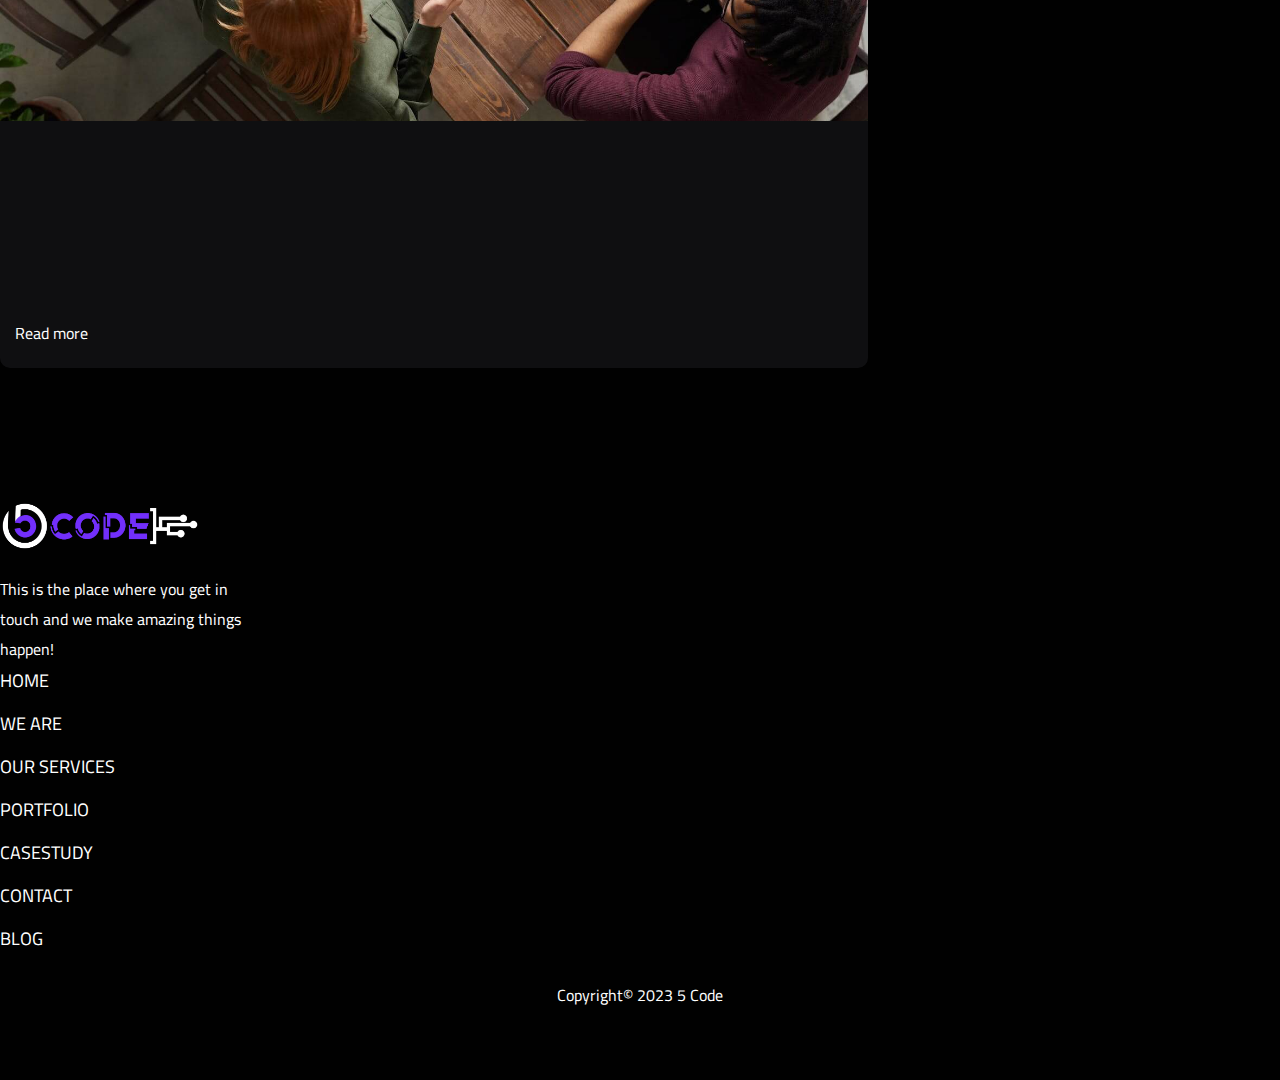
<file: blog-page.html>
<!DOCTYPE html>
<html lang="en">
<head>
    <meta charset="UTF-8">
    <meta http-equiv="X-UA-Compatible" content="IE=edge">
    <meta name="viewport" content="width=device-width, initial-scale=1.0">
    <title>5 Code | Blog</title>
    <link rel="stylesheet" href="css/style.css" />
    <!-- bootsrap -->
    <link
      href="https://cdn.jsdelivr.net/npm/bootstrap@5.3.0-alpha3/dist/css/bootstrap.min.css"
      rel="stylesheet"
      integrity="sha384-KK94CHFLLe+nY2dmCWGMq91rCGa5gtU4mk92HdvYe+M/SXH301p5ILy+dN9+nJOZ"
      crossorigin="anonymous"
    />
    
    <!-- boxicon -->
    <link
      href="https://unpkg.com/boxicons@2.1.4/css/boxicons.min.css"
      rel="stylesheet"
    />
    <!-- font-awesome -->
    <link
      rel="stylesheet"
      href="https://cdnjs.cloudflare.com/ajax/libs/font-awesome/6.4.0/css/all.min.css"
      integrity="sha512-iecdLmaskl7CVkqkXNQ/ZH/XLlvWZOJyj7Yy7tcenmpD1ypASozpmT/E0iPtmFIB46ZmdtAc9eNBvH0H/ZpiBw=="
      crossorigin="anonymous"
      referrerpolicy="no-referrer"
    />
    <!-- aos animation -->
    <link href="https://unpkg.com/aos@2.3.1/dist/aos.css" rel="stylesheet" />
</head>
<body>
     <!-- start header -->
     <header>
      <div class="container-fluid">
        <div class="header-warpper">
          <div class="icon-container">
            <input type="checkbox" id="active" />
            <label for="active" class="menu-btn"
              ><i class="bx bx-menu bx-tada bx-flip-horizontal"></i
            ></label>
          </div>

          <a href="index.html" class="logo">
            <img src="images/logo.png" alt="" />
          </a>

          <div class="info">
            <div class="dropdown">
              <a class="btn btn-secondary dropdown-toggle" href="#" role="button" data-bs-toggle="dropdown" aria-expanded="false">
                <img src="images/arabic.svg" alt="">
                العربي
              </a>

              <ul class="dropdown-menu">
                <li><a class="dropdown-item" href="#">
                  <img src="images/united-kingdom.svg" alt="">
                  english
                </a></li>
                <li><a class="dropdown-item" href="#">
                  <img src="images/arabic.svg" alt="">
                  العربي
                </a></li>
              </ul>
            </div>
            <a href="contact-us.html" class="btn-start"> Start project</a>
          </div>
        </div>
      </div>
    </header>
      <!-- end header -->
  
      <div class="wrapper">
        <div class="content">
            <div class="head">
                <div class="logo">
                    <img src="images/logo.png" alt="">
                </div>
                <div class="container_close">
                    <div class="phone">
                        <i class="fa-solid fa-phone"></i>
                        <span>04 72 10 93 50</span>
                    </div>
                    <div class="btn_close">
                    <i class="bx bx-x bx-spin btn-close-menu"></i>
                </div>
                </div>
            </div>

            <div class="center">
                <ul>
                    <li><a href="index.html">Home</a></li>
                    <li><a href="we-are.html">We are</a></li>
                    <li><a href="index.html#services">Services</a></li>
                    <li><a href="portfolio.html">Portfolio</a></li>
                    <li><a href="hosting-page.html">Hosting</a></li>
                    <li><a href="contact-us.html">Contact us</a></li>
                    <li><a href="blog-page.html">Blog</a></li>
                    <div class="dropdown">
              <a class="btn btn-secondary dropdown-toggle" href="#" role="button" data-bs-toggle="dropdown" aria-expanded="false">
                <img src="images/arabic.svg" alt="">
                العربي
              </a>

              <ul class="dropdown-menu">
                <li><a class="dropdown-item" href="#">
                  <img src="images/united-kingdom.svg" alt="">
                  english
                </a></li>
                <li><a class="dropdown-item" href="#">
                  <img src="images/arabic.svg" alt="">
                  العربي
                </a></li>
              </ul>
            </div>
                    <div>
                        <input type="checkbox" class="checkbox" id="checkbox">
                        <label for="checkbox" class="label">
                        <i class="fas fa-moon"></i>
                        <i class='fas fa-sun'></i>
                        <div class='ball'>
                        </label>
                    </div>
                </ul>

                <div class="text">
                    <div class="box_text">
                        <span class="date">
                            Jeudi 06 Avril 2023
                        </span>
                        <p>Lorem ipsum dolor sit amet consectetur adipisicing elit. Aperiam a vitae expedita atque </p>
                    </div>
                    <div class="box_text">
                        <span class="date">
                            Jeudi 06 Avril 2023
                        </span>
                        <p>Lorem ipsum dolor sit amet consectetur adipisicing elit. Aperiam a vitae expedita atque </p>
                    </div>
                    <div class="social_media">
                        <a href="#">
                            <i class="fa-brands fa-facebook-f"></i>
                        </a>
                        <a href="#">
                            <i class="fa-brands fa-twitter"></i>
                        </a>
                        <a href="#">
                            <i class="fa-brands fa-instagram"></i>
                        </a>
                    </div>
                </div>
            </div>
        </div>
      </div>
  
      <!-- start side-line -->
      <div class="side-line">
        <div class="phone circul">
          <a href="#">
            <img src="images/phone_bkqs8f.webp" alt="" />
          </a>
        </div>
        <div class="whatsapp circul">
          <a href="#">
            <img src="images//whatsapp_ximrzz.webp" alt="" />
          </a>
        </div>
  
        <div class="main-line">
          <span class="line"></span>
          <span class="inline-text">100% IN HOUSE</span>
          <span class="line"></span>
        </div>
      </div>
      <!-- end side-line -->
  
      <!-- start secound-hero -->
      <div class="secound-hero">
        <div class="red-shadow"></div>
        <div class="danger-shadow"></div>
        <div class="text">
          <h1>Blog</h1>
          <h2>5 Code</h2>
        </div>
      </div>
      <!-- end secound-hero -->

      <!-- start Blog area -->
      <div class="blog_area">
        <div class="container">
            <div class="line">
                <div class="left">

                    <div class="blog_post">
                        <div class="image" data-aos="zoom-in"
                        data-aos-delay="300"
                        data-aos-duration="600">
                            <img src="images/choose-us-1.jpeg" alt="">
                        </div>
                       <div class="content">
                        <a href="blog-item.html" class="title" data-aos="fade-right"
                        data-aos-delay="200"
                        data-aos-duration="600">Twice profit than before you ever got in business</a>
                        <div class="meta" data-aos="fade-right"
                        data-aos-delay="300"
                        data-aos-duration="600">
                            <li>
                                <i class="fa-regular fa-user"></i>
                                <span>By Tomas Alexa</span>
                            </li>
                            <li>
                                <i class="fa-regular fa-comments"></i>
                                <span>Comment</span>
                            </li>
                            <li>
                                <i class="fa-solid fa-tags"></i>
                                <span>SEO, website</span>
                            </li>
                        </div>
                        <p class="desc" data-aos="fade-right"
                        data-aos-delay="400"
                        data-aos-duration="600">
                            Whereby farming was the key development in the rise of sedentary human civilization, whereby farming domesticated specie available, but the majora have suffered alteration in some form but the majority have suffered alteration Ipsum versions have evolved some injected or words in the rise of sedentary human civilization.
                        </p>
                        <div class="bottom_post" >
                            <a href="blog-item.html" class="btn_read">Read more
                                <i class="fa-solid fa-plus"></i>
                            </a>
                            <div class="social_media">
                                <a href="#" data-aos="fade-right"
                        data-aos-delay="300"
                        data-aos-duration="600">
                                  <i class="fa-brands fa-facebook-f"></i>
                                </a>
                                <a href="#" data-aos="fade-right"
                        data-aos-delay="400"
                        data-aos-duration="600">
                                  <i class="fa-brands fa-twitter"></i>
                                </a>
                                <a href="#" data-aos="fade-right"
                        data-aos-delay="500"
                        data-aos-duration="600">
                                  <i class="fa-brands fa-instagram"></i>
                                </a>
                            </div>
                        </div>
                       </div>
                    </div>
                    
                    <div class="blog_post">
                        <div class="image">
                            <img src="images/choose-us-2.jpeg" alt="">
                        </div>
                       <div class="content">
                        <a href="blog-item.html" class="title" 
                        data-aos="fade-right"
                        data-aos-delay="200"
                        data-aos-duration="600"
                        >Start Your Website with an Automatic</a>
                        <div class="meta"
                        data-aos="fade-right"
                        data-aos-delay="300"
                        data-aos-duration="600">
                            <li>
                                <i class="fa-regular fa-user"></i>
                                <span>By Tomas Alexa</span>
                            </li>
                            <li>
                                <i class="fa-regular fa-comments"></i>
                                <span>Comment</span>
                            </li>
                            <li>
                                <i class="fa-solid fa-tags"></i>
                                <span>SEO, website</span>
                            </li>
                        </div>
                        <p class="desc" 
                        data-aos="fade-right"
                        data-aos-delay="400"
                        data-aos-duration="600">
                            Whereby farming was the key development in the rise of sedentary human civilization, whereby farming domesticated specie available, but the majora have suffered alteration in some form but the majority have suffered alteration Ipsum versions have evolved some injected or words in the rise of sedentary human civilization.
                        </p>
                        <div class="bottom_post" >
                            <a href="blog-item.html" class="btn_read">Read more
                                <i class="fa-solid fa-plus"></i>
                            </a>
                            <div class="social_media">
                                <a href="#" data-aos="fade-right"
                        data-aos-delay="300"
                        data-aos-duration="600">
                                  <i class="fa-brands fa-facebook-f"></i>
                                </a>
                                <a href="#" data-aos="fade-right"
                        data-aos-delay="400"
                        data-aos-duration="600">
                                  <i class="fa-brands fa-twitter"></i>
                                </a>
                                <a href="#" data-aos="fade-right"
                        data-aos-delay="500"
                        data-aos-duration="600">
                                  <i class="fa-brands fa-instagram"></i>
                                </a>
                            </div>
                        </div>
                       </div>
                    </div>
                </div>
                 <div class="right">
                    <div class="search_box" data-aos="flip-up"
                data-aos-delay="400"
                data-aos-duration="800">
                        <h4>Search Objects</h4>
                        <div class="search_input">
                            <input type="text" placeholder="Search type...">
                            <button>
                                <i class="fa-solid fa-magnifying-glass"></i>
                            </button>
                        </div>
                    </div>

                    <div class="recent_box" data-aos="fade-right"
                data-aos-delay="300"
                data-aos-duration="800">
                        <h4>Search Objects</h4>
                            <div class="recent_post">
                                <img src="images/choose-us-1.jpeg" alt="">
                                <div class="info">
                                    <h5>Own the Internet Fast Web Hosting</h5>
                                    <div class="date">
                                        <i class="fa-regular fa-calendar-days"></i>
                                        <span>November 22, 2020</span>
                                    </div>
                                </div>
                            </div>
                            <div class="recent_post" data-aos="fade-right"
                data-aos-delay="400"
                data-aos-duration="800">
                                <img src="images/choose-us-2.jpeg" alt="">
                                <div class="info">
                                    <h5>Own the Internet Fast Web Hosting</h5>
                                    <div class="date">
                                        <i class="fa-regular fa-calendar-days"></i>
                                        <span>November 22, 2020</span>
                                    </div>
                                </div>
                            </div>
                            <div class="recent_post" data-aos="fade-right"
                data-aos-delay="500"
                data-aos-duration="800">
                                <img src="images/choose-us-3.webp" alt="">
                                <div class="info">
                                    <h5>Own the Internet Fast Web Hosting</h5>
                                    <div class="date">
                                        <i class="fa-regular fa-calendar-days"></i>
                                        <span>November 22, 2020</span>
                                    </div>
                                </div>
                            </div>
                    </div>

                    <div class="category_box" data-aos="fade-right"
                data-aos-delay="600"
                data-aos-duration="800">
                        <h4>Popular Category</h4>
                        <div class="categorys">
                            <div class="item">
                                Hosting
                                <span>26</span>
                            </div>
                            <div class="item">
                                Hosting
                                <span>26</span>
                            </div>
                            <div class="item">
                                Hosting
                                <span>26</span>
                            </div>
                            <div class="item">
                                Hosting
                                <span>26</span>
                            </div>
                            <div class="item">
                                Hosting
                                <span>26</span>
                            </div>
                        </div>
                    </div>
                    <div class="popular_box" data-aos="fade-right"
                data-aos-delay="700"
                data-aos-duration="800">
                        <h4>Popular Category</h4>
                        <div class="tags">
                            <div class="tag">
                                Design
                            </div>
                            <div class="tag">
                                Hosting
                            </div>
                            <div class="tag">
                                Markting
                            </div>
                            <div class="tag">
                                UX/UI
                            </div>
                            <div class="tag">
                                Business
                            </div>
                            <div class="tag">
                                Powerful
                            </div>
                            
                        </div>
                    </div>
                </div>
            </div>
        </div>
      </div>
      <!-- blog Blog area -->


    <!-- start footer -->
        <footer>
            <div class="container">
            <div class="row line">
                <div class="col-12 col-md-5">
                <img src="images/logo.png" alt="" />
                <p>
                    This is the place where you get in <br />touch and we make amazing
                    things <br />happen!
                </p>
                </div>
                <div class="col-12 col-md-3">
                <div class="links">
                    <ul>
                    <li><a href="#home">HOME</a></li>
                    <li><a href="#we-are">WE ARE</a></li>
                    <li><a href="#our-sevices">OUR SERVICES</a></li>
                    <li><a href="#portfilio">PORTFOLIO</a></li>
                    <li>
                        <a href="https://dubaiappstudio.ae/case-study">CASESTUDY</a>
                    </li>
                    <li><a href="#contact-us">CONTACT</a></li>
                    <li>
                        <a class="close" href="https://dubaiappstudio.ae/blog"
                        >BLOG</a
                        >
                    </li>
                    </ul>
                </div>
                </div>
                <div class="col-12 col-md-4">
                <div class="right">
                    <div class="social-media">
                    <a href="#">
                        <i class="fa-brands fa-facebook-f"></i>
                    </a>
                    <a href="#">
                        <i class="fa-brands fa-twitter"></i>
                    </a>
                    <a href="#">
                        <i class="fa-brands fa-instagram"></i>
                    </a>
                    </div>
                    <div class="copy-">Copyright© 2023 5 Code</div>
                </div>
                </div>
            </div>
            </div>
        </footer>
      <!-- end footer -->

     
      <!-- aos animation -->
    <script src="https://unpkg.com/aos@2.3.1/dist/aos.js"></script>
    <script src="js/main.js"></script>
    <script>
        AOS.init();
    </script>
</body>
</html>
</file>
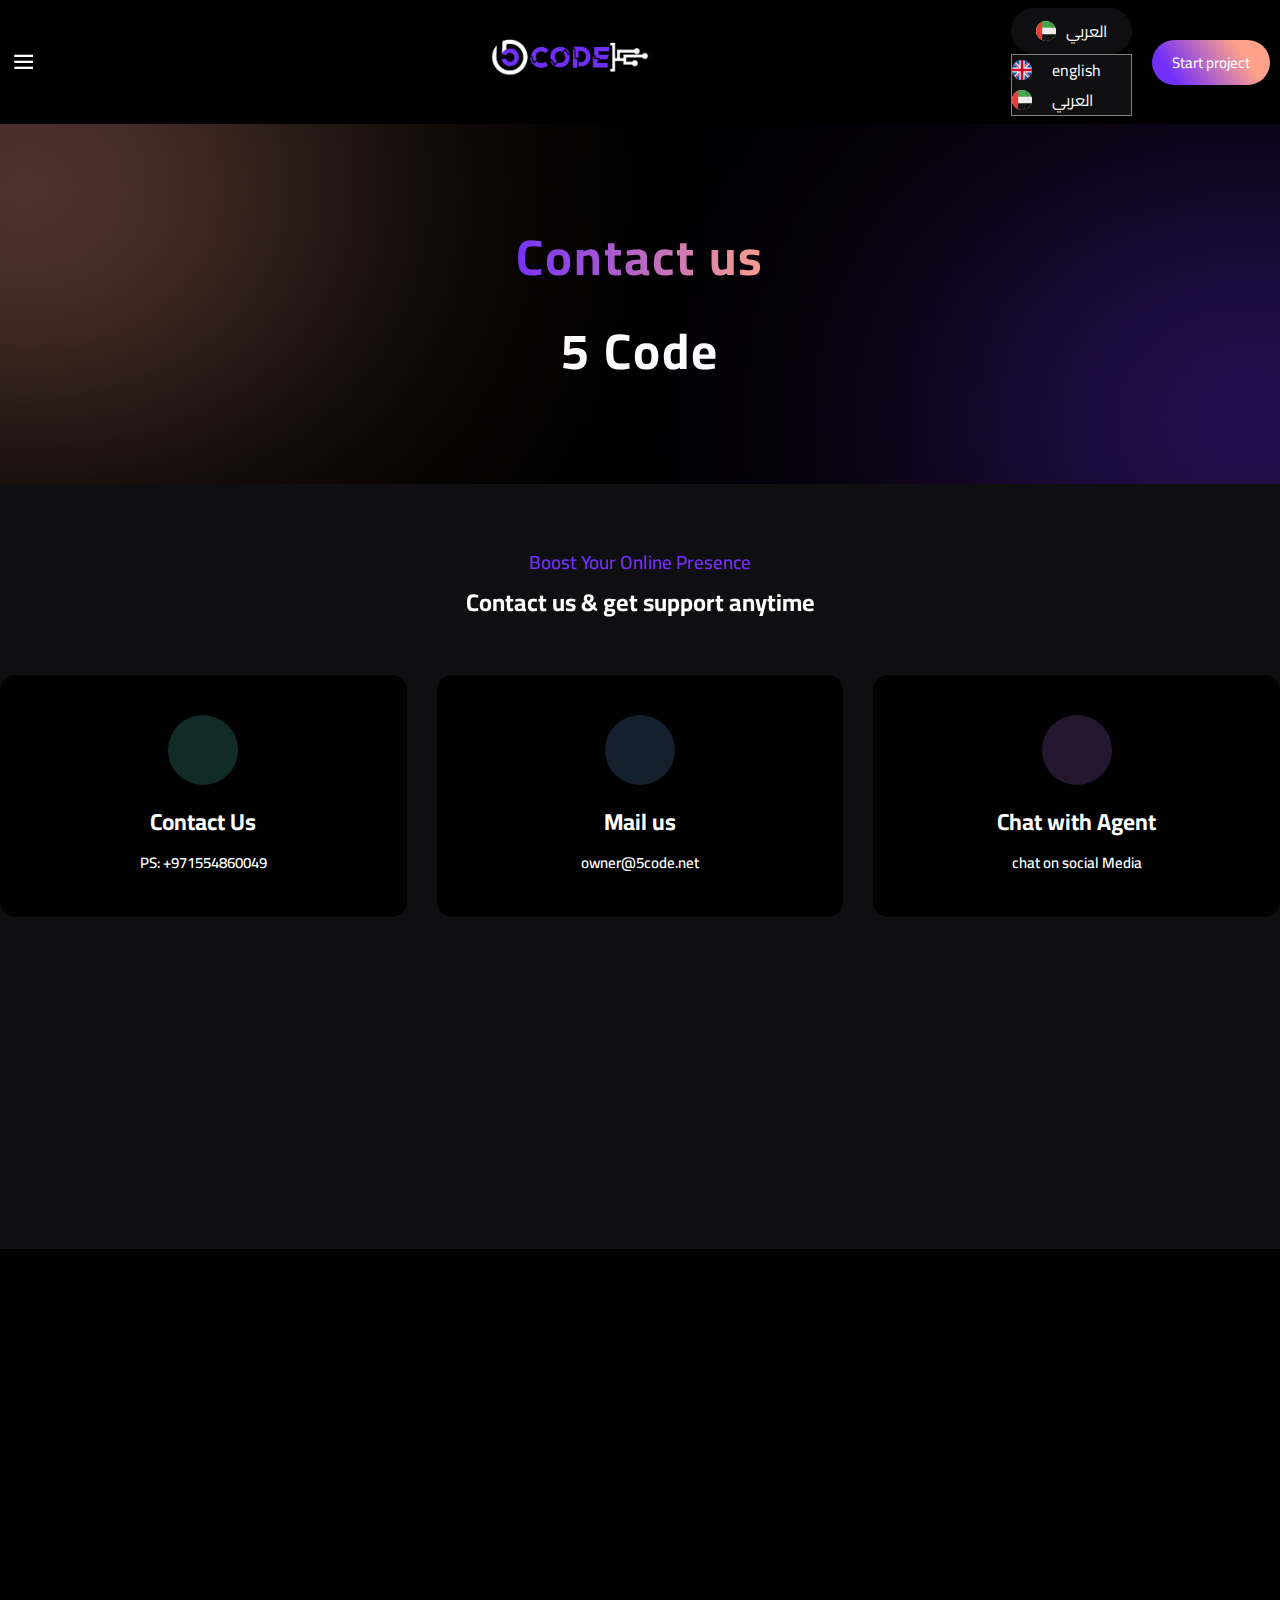
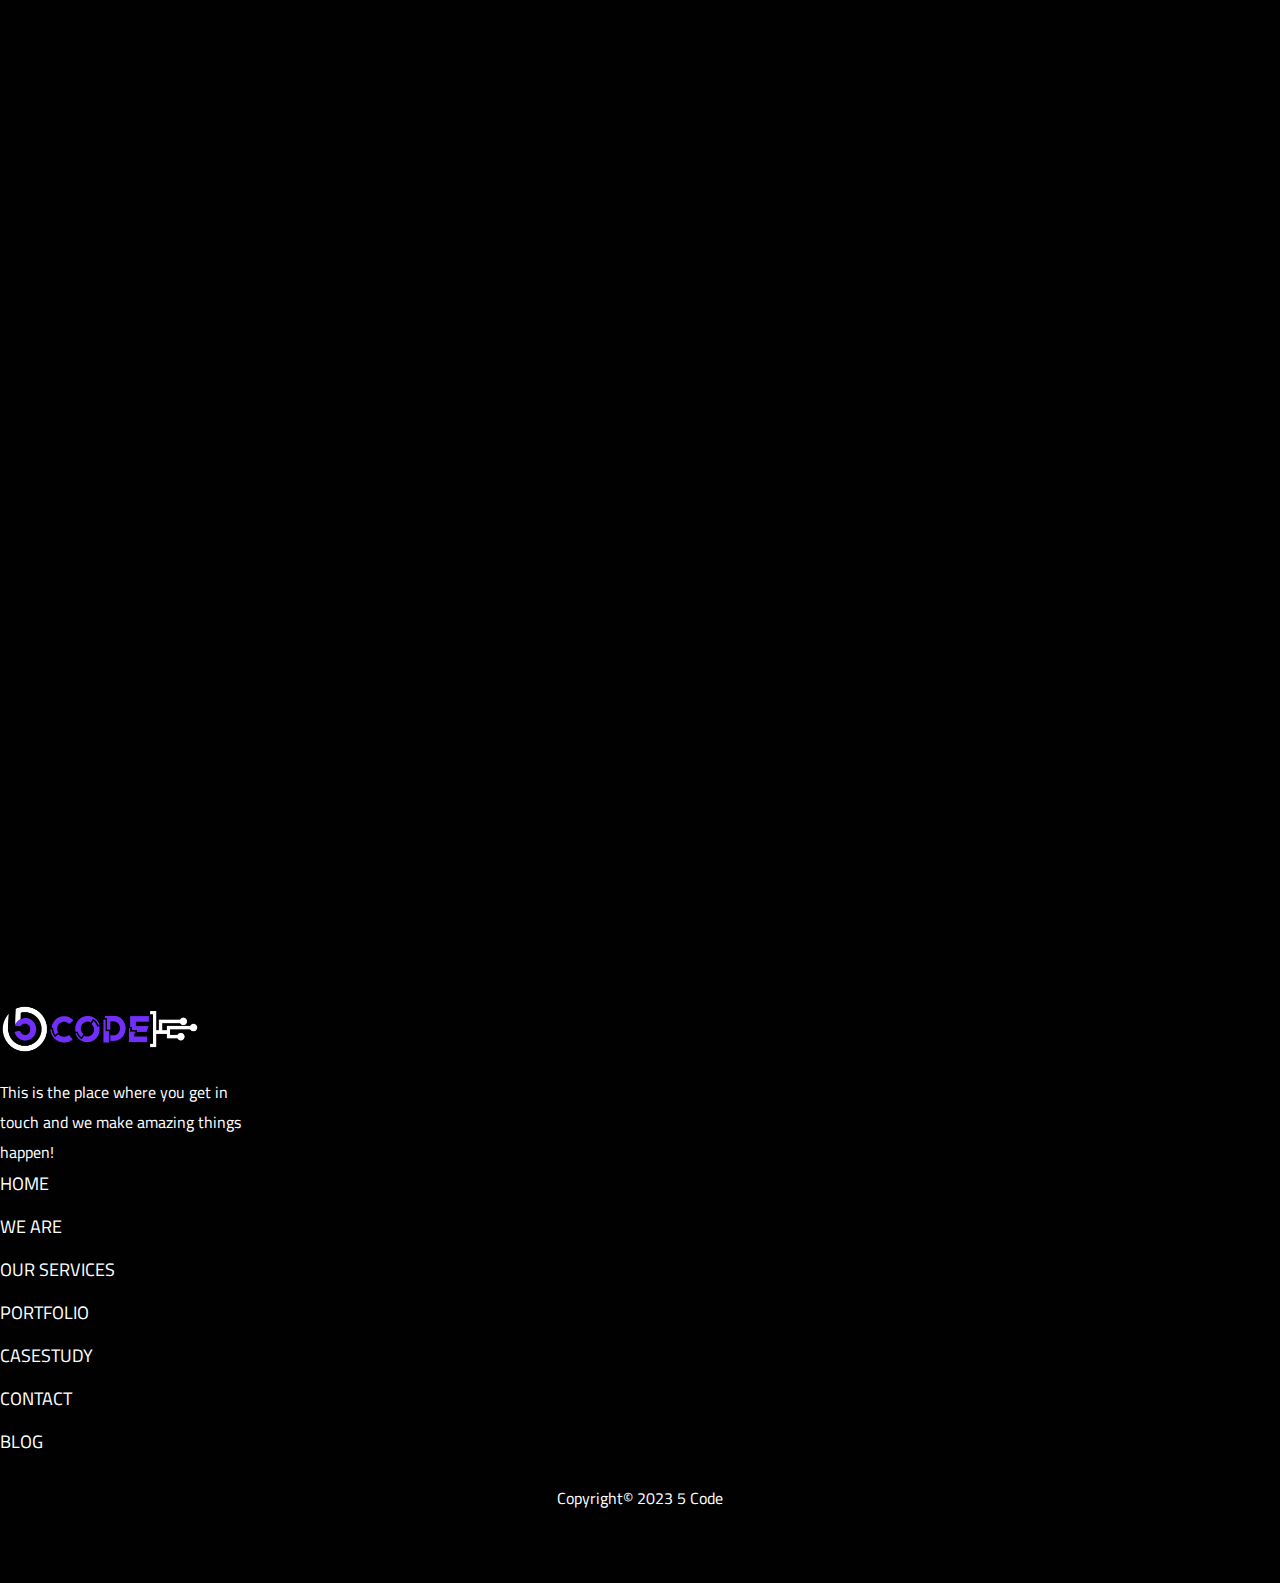
<file: contact-us.html>
<!DOCTYPE html>
<html lang="en">
<head>
    <meta charset="UTF-8">
    <meta http-equiv="X-UA-Compatible" content="IE=edge">
    <meta name="viewport" content="width=device-width, initial-scale=1.0">
    <title>5 Code | Contact us</title>
    <link rel="stylesheet" href="css/style.css" />
    <!-- bootsrap -->
    <link
      href="https://cdn.jsdelivr.net/npm/bootstrap@5.3.0-alpha3/dist/css/bootstrap.min.css"
      rel="stylesheet"
      integrity="sha384-KK94CHFLLe+nY2dmCWGMq91rCGa5gtU4mk92HdvYe+M/SXH301p5ILy+dN9+nJOZ"
      crossorigin="anonymous"
    />
    
    <!-- boxicon -->
    <link
      href="https://unpkg.com/boxicons@2.1.4/css/boxicons.min.css"
      rel="stylesheet"
    />
    <!-- font-awesome -->
    <link
      rel="stylesheet"
      href="https://cdnjs.cloudflare.com/ajax/libs/font-awesome/6.4.0/css/all.min.css"
      integrity="sha512-iecdLmaskl7CVkqkXNQ/ZH/XLlvWZOJyj7Yy7tcenmpD1ypASozpmT/E0iPtmFIB46ZmdtAc9eNBvH0H/ZpiBw=="
      crossorigin="anonymous"
      referrerpolicy="no-referrer"
    />
    <!-- aos animation -->
    <link href="https://unpkg.com/aos@2.3.1/dist/aos.css" rel="stylesheet" />
</head>
<body>
     <!-- start header -->
     <header>
      <div class="container-fluid">
        <div class="header-warpper">
          <div class="icon-container">
            <input type="checkbox" id="active" />
            <label for="active" class="menu-btn"
              ><i class="bx bx-menu bx-tada bx-flip-horizontal"></i
            ></label>
          </div>

          <a href="index.html" class="logo">
            <img src="images/logo.png" alt="" />
          </a>

          <div class="info">
            <div class="dropdown">
              <a class="btn btn-secondary dropdown-toggle" href="#" role="button" data-bs-toggle="dropdown" aria-expanded="false">
                <img src="images/arabic.svg" alt="">
                العربي
              </a>

              <ul class="dropdown-menu">
                <li><a class="dropdown-item" href="#">
                  <img src="images/united-kingdom.svg" alt="">
                  english
                </a></li>
                <li><a class="dropdown-item" href="#">
                  <img src="images/arabic.svg" alt="">
                  العربي
                </a></li>
              </ul>
            </div>
            <a href="contact-us.html" class="btn-start"> Start project</a>
          </div>
        </div>
      </div>
    </header>
      <!-- end header -->
  
      <div class="wrapper">
        <div class="content">
            <div class="head">
                <div class="logo">
                    <img src="images/logo.png" alt="">
                </div>
                <div class="container_close">
                    <div class="phone">
                        <i class="fa-solid fa-phone"></i>
                        <span>04 72 10 93 50</span>
                    </div>
                    <div class="btn_close">
                    <i class="bx bx-x bx-spin btn-close-menu"></i>
                </div>
                </div>
            </div>

            <div class="center">
                <ul>
                    <li><a href="index.html">Home</a></li>
                    <li><a href="we-are.html">We are</a></li>
                    <li><a href="index.html#services">Services</a></li>
                    <li><a href="portfolio.html">Portfolio</a></li>
                    <li><a href="hosting-page.html">Hosting</a></li>
                    <li><a href="contact-us.html">Contact us</a></li>
                    <li><a href="blog-page.html">Blog</a></li>
                    <div class="dropdown">
              <a class="btn btn-secondary dropdown-toggle" href="#" role="button" data-bs-toggle="dropdown" aria-expanded="false">
                <img src="images/arabic.svg" alt="">
                العربي
              </a>

              <ul class="dropdown-menu">
                <li><a class="dropdown-item" href="#">
                  <img src="images/united-kingdom.svg" alt="">
                  english
                </a></li>
                <li><a class="dropdown-item" href="#">
                  <img src="images/arabic.svg" alt="">
                  العربي
                </a></li>
              </ul>
            </div>
                    <div>
                        <input type="checkbox" class="checkbox" id="checkbox">
                        <label for="checkbox" class="label">
                        <i class="fas fa-moon"></i>
                        <i class='fas fa-sun'></i>
                        <div class='ball'>
                        </label>
                    </div>
                </ul>

                <div class="text">
                    <div class="box_text">
                        <span class="date">
                            Jeudi 06 Avril 2023
                        </span>
                        <p>Lorem ipsum dolor sit amet consectetur adipisicing elit. Aperiam a vitae expedita atque </p>
                    </div>
                    <div class="box_text">
                        <span class="date">
                            Jeudi 06 Avril 2023
                        </span>
                        <p>Lorem ipsum dolor sit amet consectetur adipisicing elit. Aperiam a vitae expedita atque </p>
                    </div>
                    <div class="social_media">
                        <a href="#">
                            <i class="fa-brands fa-facebook-f"></i>
                        </a>
                        <a href="#">
                            <i class="fa-brands fa-twitter"></i>
                        </a>
                        <a href="#">
                            <i class="fa-brands fa-instagram"></i>
                        </a>
                    </div>
                </div>
            </div>
            
            
            
        </div>
      </div>
  
      <!-- start side-line -->
      <div class="side-line">
        <div class="phone circul">
          <a href="#">
            <img src="images/phone_bkqs8f.webp" alt="" />
          </a>
        </div>
        <div class="whatsapp circul">
          <a href="#">
            <img src="images//whatsapp_ximrzz.webp" alt="" />
          </a>
        </div>
  
        <div class="main-line">
          <span class="line"></span>
          <span class="inline-text">100% IN HOUSE</span>
          <span class="line"></span>
        </div>
      </div>
      <!-- end side-line -->
  
      <!-- start secound-hero -->
      <div class="secound-hero">
        <div class="red-shadow"></div>
        <div class="danger-shadow"></div>
        <div class="text">
          <h1>Contact us</h1>
          <h2>5 Code</h2>
        </div>
      </div>
      <!-- end secound-hero -->

      <!-- start services-contact -->
      <div class="services_contact">
        <div class="container">
            <span class="subtitle" data-aos="fade-left"
                        data-aos-delay="200"
                        data-aos-duration="800">
                Boost Your Online Presence
            </span>
            <h2 class="title" data-aos="fade-left"
                        data-aos-delay="300"
                        data-aos-duration="800">
                Contact us & get support anytime
            </h2>
            <div class="boxs">
                <div class="box" data-aos="fade-right"
                        data-aos-delay="400"
                        data-aos-duration="800">
                    <div class="icon">
                        <i class="fa-solid fa-phone"></i>
                    </div>
                    <h4>Contact Us</h4>
                    <p>PS: +971554860049</p>
                </div>
                <div class="box" data-aos="fade-right"
                        data-aos-delay="500"
                        data-aos-duration="800">
                    <div class="icon">
                        <i class="fa-solid fa-envelopes-bulk"></i>
                    </div>
                    <h4>Mail us</h4>
                    <p>owner@5code.net</p>
                </div>
                <div class="box" data-aos="fade-right"
                        data-aos-delay="600"
                        data-aos-duration="800">
                    <div class="icon">
                        <i class="fa-solid fa-comments"></i>
                    </div>
                    <h4>Chat with Agent</h4>
                    <p>chat  on social Media </p>
                </div>
                <div class="box" data-aos="fade-right"
                        data-aos-delay="700"
                        data-aos-duration="800">
                    <div class="icon">
                        <i class="fa-solid fa-location-arrow"></i>
                    </div>
                    <h4>Our HQ</h4>
                    <p>Dtec, Silicon Oasis Dubai </p>
                </div>
            </div>
        </div>
      </div>
      <!-- end services-contact -->

      <!-- start form contact -->
      <div class="form_contact" data-aos="zoom-in"
                        data-aos-delay="200"
                        data-aos-duration="600">
        <div class="container">
            <div class="content">
                <h2 class="title">Contact Our Support Team to Know What You Want</h2>
                <form action="">
                    <div class="input_item">
                        <label for="">Your Name</label>
                        <input type="text" placeholder="writte your name">
                    </div>
                    <div class="input_item">
                        <label for="">Your Email</label>
                        <input type="email" placeholder="writte your email">
                    </div>
                    <div class="input_item">
                        <label for="">Your Phone</label>
                        <input type="password" placeholder="writte your phone">
                    </div>
                    <div class="input_item">
                        <label for="">Subject</label>
                        <input type="text" placeholder="writte your Subject">
                    </div>
                    <div class="textarea_item">
                        <label for="">Message</label>
                        <textarea type="text" placeholder="writte your message"></textarea>
                    </div>
                    <button class="btn_form">Send Message</button>
                </form>
            </div>
        </div>
      </div>
       <!-- end form contact -->

       <!-- start location map -->
      <div class="location_map">
        <div class="container">
          <div class="line">
            <div class="left">
              <h4 data-aos="fade-right"
                        data-aos-delay="200"
                        data-aos-duration="800">Locations</h4>
              <div class="branches">
                <div class="branche" data-aos="fade-right"
                        data-aos-delay="300"
                        data-aos-duration="800">
                  <h5 class="twon">Giza</h5>
                  <p>
                    <i class="fa-solid fa-location-dot"></i>
                    <span>Egypt </span>
                  </p>

                   <p>
                    <i class="fa-solid fa-envelope"></i>
                    <span>owner@5code.net</span>
                  </p>
                  <p>
                    <i class="fa-solid fa-phone-flip"></i>
                    <span>PS: +971554860049</span>
                  </p>
                  <p>
                    <i class="fa-solid fa-clock"></i>
                    <span>Monday- Friday, 9 am to 5pm</span>
                  </p>

                </div>
                <div class="branche" data-aos="fade-right"
                        data-aos-delay="400"
                        data-aos-duration="800">
                  <h5 class="twon">Silicon Oasis Dubai </h5>
                  <p>
                    <i class="fa-solid fa-location-dot"></i>
                    <span>UAE </span>
                  </p>

                   <p>
                    <i class="fa-solid fa-envelope"></i>
                    <span>owner@5code.net</span>
                  </p>
                  <p>
                    <i class="fa-solid fa-phone-flip"></i>
                    <span>PS: +971554860049</span>
                  </p>
                  <p>
                    <i class="fa-solid fa-clock"></i>
                    <span>Monday- Friday, 9 am to 5pm</span>
                  </p>

                </div>
              </div>
            </div>
            <div class="right" data-aos="flip-down"
                        data-aos-delay="200"
                        data-aos-duration="800">
              
              <iframe src="https://maps.google.com/maps?width=100%25&amp;height=600&amp;hl=en&amp;q=36%20%D8%B4%D8%A7%D8%B1%D8%B9%20%D8%A7%D9%84%D9%85%D9%84%D9%83%20%D9%81%D9%8A%D8%B5%D9%84%20%D8%8C%20%D9%83%D9%81%D8%B1%20%D9%86%D8%B5%D8%A7%D8%B1%20%D8%8C%20%D8%A7%D9%84%D9%87%D8%B1%D9%85%20%D8%8C%20%D8%A7%D9%84%D8%AC%D9%8A%D8%B2%D8%A9+(5code)&amp;t=&amp;z=14&amp;ie=UTF8&amp;iwloc=B&amp;output=embed" width="100%" height="600" frameborder="0" marginwidth="0" marginheight="0" scrolling="no"><a href="http://www.gps.ie/">gps devices</a></iframe>
            </div>
          </div>
        </div>
      </div>
       <!-- end location map -->
    

        <!-- start footer -->
        <footer>
        <div class="container">
        <div class="row line">
            <div class="col-12 col-md-5">
            <img src="images/logo.png" alt="" />
            <p>
                This is the place where you get in <br />touch and we make amazing
                things <br />happen!
            </p>
            </div>
            <div class="col-12 col-md-3">
            <div class="links">
                <ul>
                <li><a href="#home">HOME</a></li>
                <li><a href="#we-are">WE ARE</a></li>
                <li><a href="#our-sevices">OUR SERVICES</a></li>
                <li><a href="#portfilio">PORTFOLIO</a></li>
                <li>
                    <a href="https://dubaiappstudio.ae/case-study">CASESTUDY</a>
                </li>
                <li><a href="#contact-us">CONTACT</a></li>
                <li>
                    <a class="close" href="https://dubaiappstudio.ae/blog"
                    >BLOG</a
                    >
                </li>
                </ul>
            </div>
            </div>
            <div class="col-12 col-md-4">
            <div class="right">
                <div class="social-media">
                <a href="#">
                    <i class="fa-brands fa-facebook-f"></i>
                </a>
                <a href="#">
                    <i class="fa-brands fa-twitter"></i>
                </a>
                <a href="#">
                    <i class="fa-brands fa-instagram"></i>
                </a>
                </div>
                <div class="copy-">Copyright© 2023 5 Code</div>
            </div>
            </div>
        </div>
        </div>
        </footer>
        <!-- end footer -->


    <!-- aos animation -->
    <script src="https://unpkg.com/aos@2.3.1/dist/aos.js"></script>
    <script src="js/main.js"></script>
    <script>
        AOS.init();
    </script>
</body>
</html>
</file>
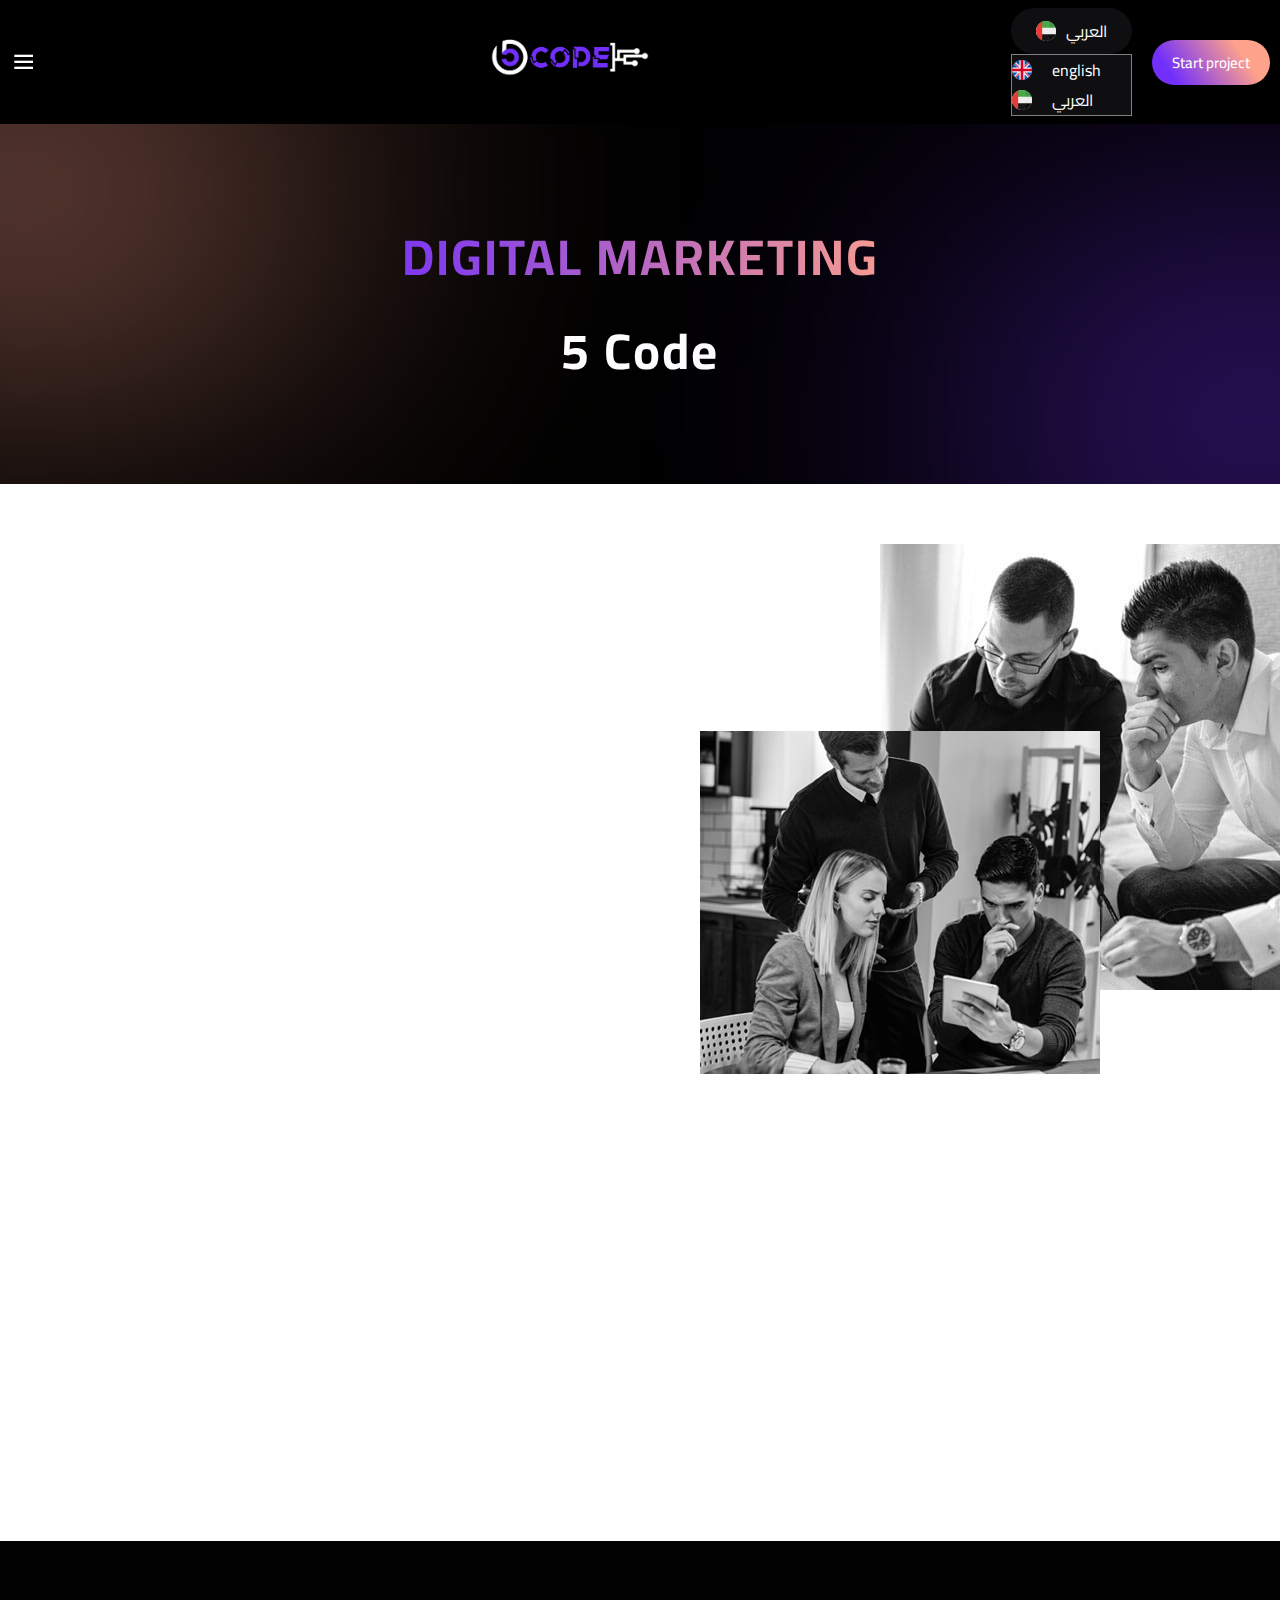
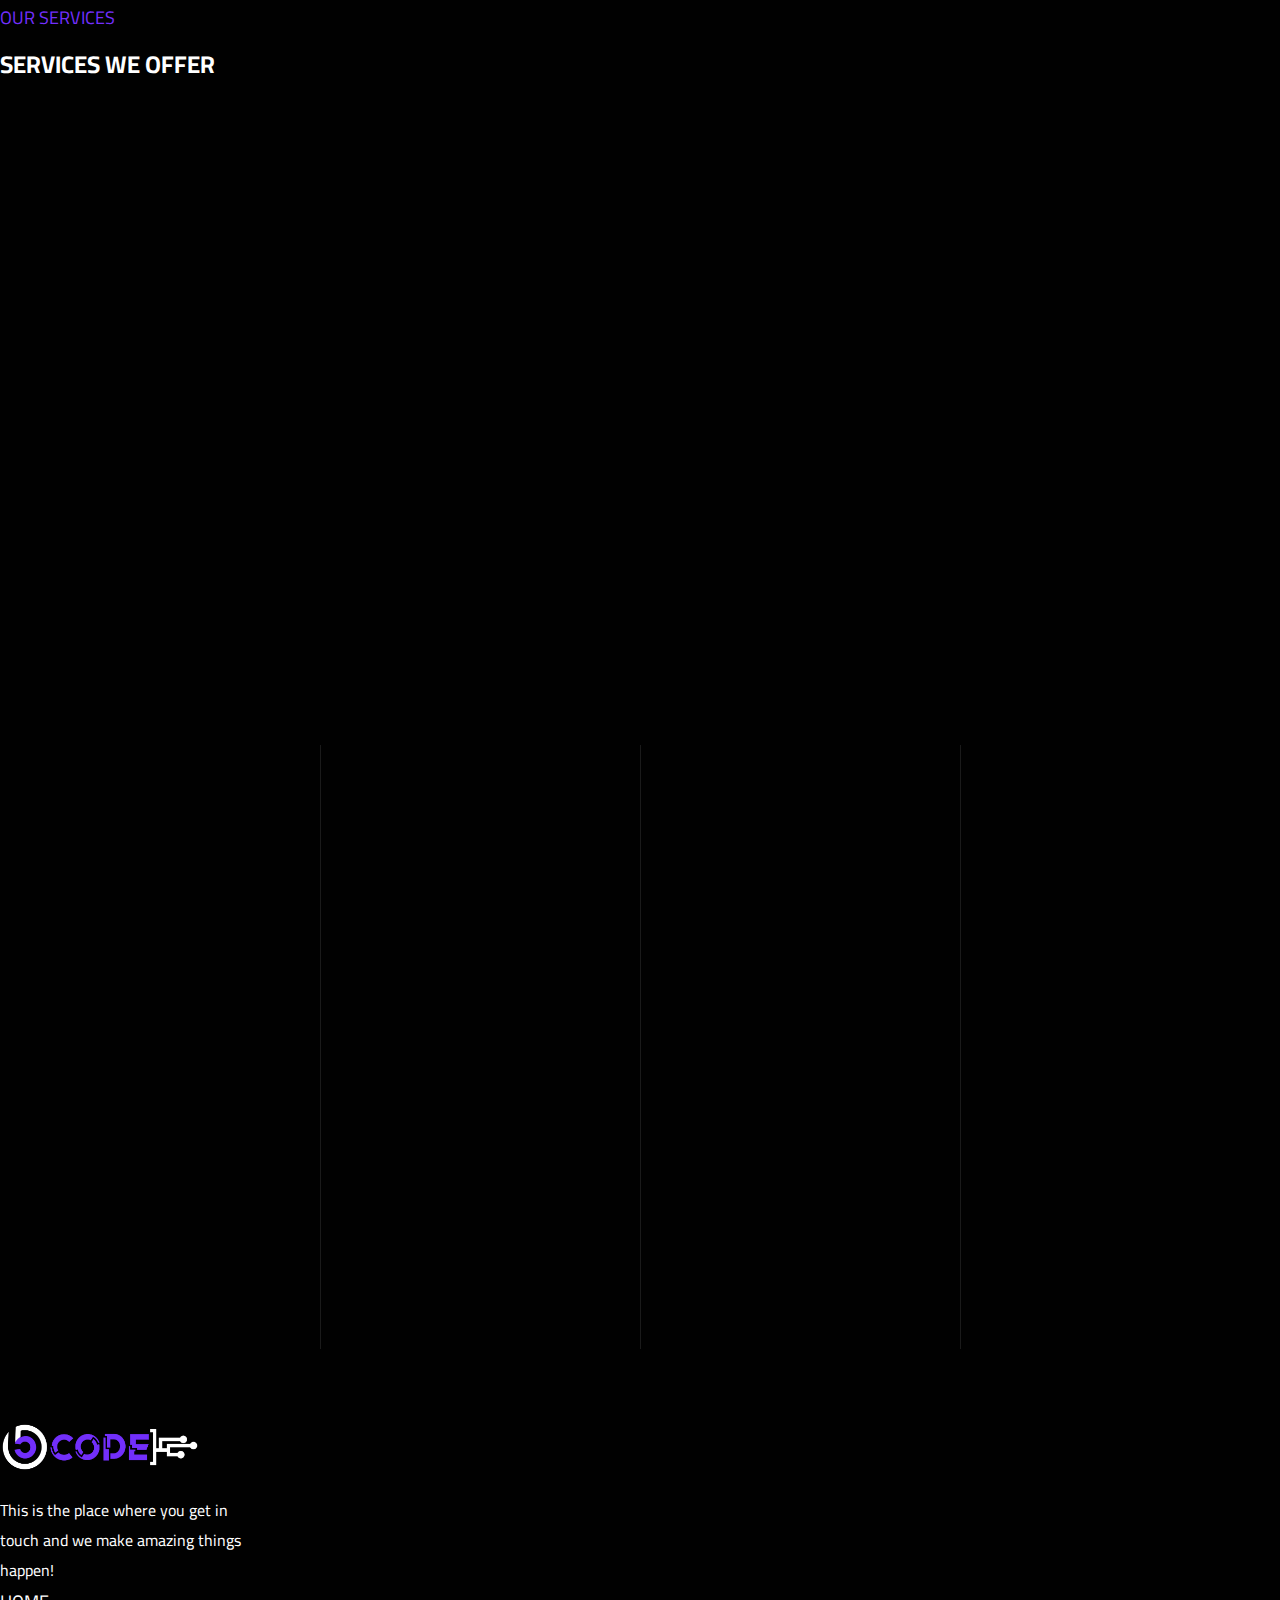
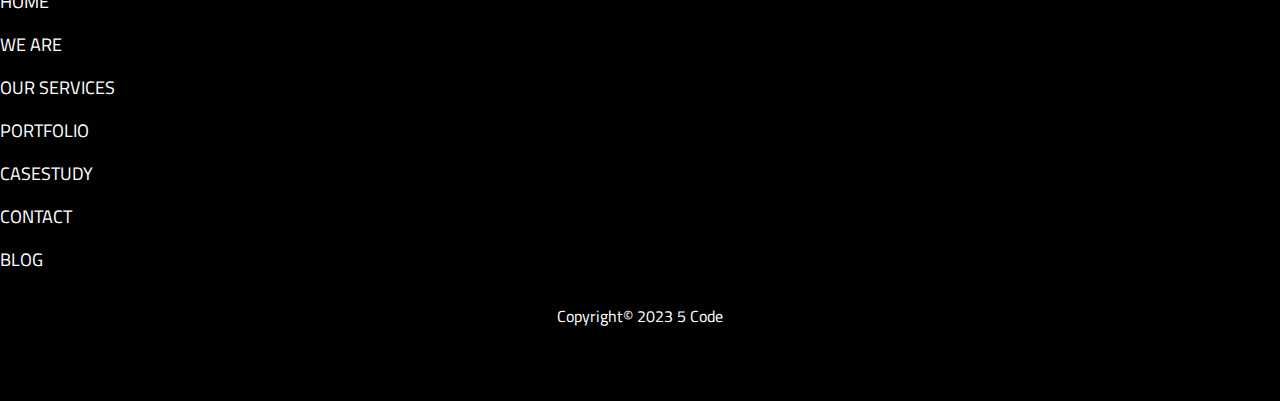
<file: digital-marketing.html>
<!DOCTYPE html>
<html lang="en">
<head>
    <meta charset="UTF-8">
    <meta http-equiv="X-UA-Compatible" content="IE=edge">
    <meta name="viewport" content="width=device-width, initial-scale=1.0">
    <title>5 Code | Digital Marketing</title>
    <link rel="stylesheet" href="css/style.css" />
    <!-- bootsrap -->
    <link
      href="https://cdn.jsdelivr.net/npm/bootstrap@5.3.0-alpha3/dist/css/bootstrap.min.css"
      rel="stylesheet"
      integrity="sha384-KK94CHFLLe+nY2dmCWGMq91rCGa5gtU4mk92HdvYe+M/SXH301p5ILy+dN9+nJOZ"
      crossorigin="anonymous"
    />
    <script
      src="https://cdn.jsdelivr.net/npm/bootstrap@5.3.0-alpha3/dist/js/bootstrap.bundle.min.js"
      integrity="sha384-ENjdO4Dr2bkBIFxQpeoTz1HIcje39Wm4jDKdf19U8gI4ddQ3GYNS7NTKfAdVQSZe"
      crossorigin="anonymous"
    ></script>
    <!-- boxicon -->
    <link
      href="https://unpkg.com/boxicons@2.1.4/css/boxicons.min.css"
      rel="stylesheet"
    />
    <!-- font-awesome -->
    <link
      rel="stylesheet"
      href="https://cdnjs.cloudflare.com/ajax/libs/font-awesome/6.4.0/css/all.min.css"
      integrity="sha512-iecdLmaskl7CVkqkXNQ/ZH/XLlvWZOJyj7Yy7tcenmpD1ypASozpmT/E0iPtmFIB46ZmdtAc9eNBvH0H/ZpiBw=="
      crossorigin="anonymous"
      referrerpolicy="no-referrer"
    />
    <!-- aos animation -->
    <link href="https://unpkg.com/aos@2.3.1/dist/aos.css" rel="stylesheet" />
</head>
<body>
    <!-- start header -->
    <header>
      <div class="container-fluid">
        <div class="header-warpper">
          <div class="icon-container">
            <input type="checkbox" id="active" />
            <label for="active" class="menu-btn"
              ><i class="bx bx-menu bx-tada bx-flip-horizontal"></i
            ></label>
          </div>

          <a href="index.html" class="logo">
            <img src="images/logo.png" alt="" />
          </a>

          <div class="info">
            <div class="dropdown">
              <a class="btn btn-secondary dropdown-toggle" href="#" role="button" data-bs-toggle="dropdown" aria-expanded="false">
                <img src="images/arabic.svg" alt="">
                العربي
              </a>

              <ul class="dropdown-menu">
                <li><a class="dropdown-item" href="#">
                  <img src="images/united-kingdom.svg" alt="">
                  english
                </a></li>
                <li><a class="dropdown-item" href="#">
                  <img src="images/arabic.svg" alt="">
                  العربي
                </a></li>
              </ul>
            </div>
            <a href="contact-us.html" class="btn-start"> Start project</a>
          </div>
        </div>
      </div>
    </header>
      <!-- end header -->
  
      <div class="wrapper">
        <div class="content">
            <div class="head">
                <div class="logo">
                    <img src="images/logo.png" alt="">
                </div>
                <div class="container_close">
                    <div class="phone">
                        <i class="fa-solid fa-phone"></i>
                        <span>04 72 10 93 50</span>
                    </div>
                    <div class="btn_close">
                    <i class="bx bx-x bx-spin btn-close-menu"></i>
                </div>
                </div>
            </div>

            <div class="center">
                <ul>
                    <li><a href="index.html">Home</a></li>
                    <li><a href="we-are.html">We are</a></li>
                    <li><a href="index.html#services">Services</a></li>
                    <li><a href="portfolio.html">Portfolio</a></li>
                    <li><a href="hosting-page.html">Hosting</a></li>
                    <li><a href="contact-us.html">Contact us</a></li>
                    <li><a href="blog-page.html">Blog</a></li>
                    <div class="dropdown">
              <a class="btn btn-secondary dropdown-toggle" href="#" role="button" data-bs-toggle="dropdown" aria-expanded="false">
                <img src="images/arabic.svg" alt="">
                العربي
              </a>

              <ul class="dropdown-menu">
                <li><a class="dropdown-item" href="#">
                  <img src="images/united-kingdom.svg" alt="">
                  english
                </a></li>
                <li><a class="dropdown-item" href="#">
                  <img src="images/arabic.svg" alt="">
                  العربي
                </a></li>
              </ul>
            </div>
                    <div>
                        <input type="checkbox" class="checkbox" id="checkbox">
                        <label for="checkbox" class="label">
                        <i class="fas fa-moon"></i>
                        <i class='fas fa-sun'></i>
                        <div class='ball'>
                        </label>
                    </div>
                </ul>

                <div class="text">
                    <div class="box_text">
                        <span class="date">
                            Jeudi 06 Avril 2023
                        </span>
                        <p>Lorem ipsum dolor sit amet consectetur adipisicing elit. Aperiam a vitae expedita atque </p>
                    </div>
                    <div class="box_text">
                        <span class="date">
                            Jeudi 06 Avril 2023
                        </span>
                        <p>Lorem ipsum dolor sit amet consectetur adipisicing elit. Aperiam a vitae expedita atque </p>
                    </div>
                    <div class="social_media">
                        <a href="#">
                            <i class="fa-brands fa-facebook-f"></i>
                        </a>
                        <a href="#">
                            <i class="fa-brands fa-twitter"></i>
                        </a>
                        <a href="#">
                            <i class="fa-brands fa-instagram"></i>
                        </a>
                    </div>
                </div>
            </div>
        </div>
      </div>
  
      <!-- start side-line -->
      <div class="side-line">
        <div class="phone circul">
          <a href="#">
            <img src="images/phone_bkqs8f.webp" alt="" />
          </a>
        </div>
        <div class="whatsapp circul">
          <a href="#">
            <img src="images//whatsapp_ximrzz.webp" alt="" />
          </a>
        </div>
  
        <div class="main-line">
          <span class="line"></span>
          <span class="inline-text">100% IN HOUSE</span>
          <span class="line"></span>
        </div>
      </div>
      <!-- end side-line -->
  
      <!-- start secound-hero -->
      <div class="secound-hero">
        <div class="red-shadow"></div>
        <div class="danger-shadow"></div>
        <div class="text">
          <h1>DIGITAL MARKETING</h1>
          <h2>5 Code</h2>
        </div>
      </div>
      <!-- end secound-hero -->

      <!-- start know us digital -->
      <div class="knowUs-digital" >
        <div class="container">
            <div class="row line">
                <div class="col-12 col-md-6 left" data-aos="zoom-in">
                    <div class="image">
                        <img class="about-1" src="images/about-digital-1.jpg" alt="">
                        <img class="about-2" src="images/about-digital-2.jpg" alt="">
                    </div>
                </div>
                <div class="col-12 col-md-6 right" data-aos="fade-left">
                    <span class="subtitle">GET TO KNOW US</span>
                    <h1 class="title">LEADING THE BEST DIGITAL
                        AGENCY IN TOWN</h1>
                    <span class="subtitle">THE PROFESSIONAL APPROACH TO DEVELOPMENT.</span>
                    <p class="desc">There are many variations of simply free text passages of available but the majority have suffered alteration in some form, by injected hum randomised words which don't slightly.</p>
                    <div class="right-bottom">
                        <div class="features">
                            <div class="feature">
                                <i class="fa-regular fa-circle-check"></i>
                                <span>Maecenas id amet libero rutrum</span>
                            </div>
                            <div class="feature">
                                <i class="fa-regular fa-circle-check"></i>
                                <span>Nolam vel suffered sit form</span>
                            </div>
                            <div class="feature">
                                <i class="fa-regular fa-circle-check"></i>
                                <span>Proin mattis noted purus</span>
                            </div>
                        </div>

                        <div class="mini-box">
                            <div class="d-flex align-items-center">
                                <i class="fa-brands fa-expeditedssl"></i>
                                <h3 class="num-experience">+15</h3>
                            </div>
                            <span class="text-experience">YEARS OF EXPERIENCE</span>
                        </div>
                    </div>
                </div>
            </div>
        </div>
      </div>
      <!-- end know us digital -->

      <!-- start sevices digital -->
      <div class="services-digital">
        <div class="container">
            <span class="subtitle">OUR SERVICES
            </span>
            <h2 class="title">SERVICES WE OFFER</h2>
            <div class="boxs">
                <div class="box one" data-aos="fade-right">
                    <h5 class="title-box">
                        Online <br> advertising
                    </h5>
                    <i class="fa-solid fa-object-group"></i>
                        <p>
                            Digital agency is an high end test for business, website work
                        </p>
                </div>
                <div class="box two" data-aos="fade-up">
                    <h5 class="title-box">
                        Online <br> Media Management
                    </h5>
                    <i class="fa-solid fa-earth-europe"></i>
                        <p>
                            Digital agency is an high end test for business, website work
                        </p>
                </div>
                <div class="box three" data-aos="fade-down">
                    <h5 class="title-box">
                        Social <br> Media Strategy
                    </h5>
                    <i class="fa-solid fa-icons"></i>
                        <p>
                            Digital agency is an high end test for business, website work
                        </p>
                </div>
                <div class="box four" data-aos="fade-left">
                    <h5 class="title-box">
                        Real <br> Time and Data
                    </h5>
                    <i class="fa-solid fa-table"></i>
                        <p>
                            Digital agency is an high end test for business, website work
                        </p>
                </div>
            </div>
        </div>
      </div>
      <!-- end sevices digital -->


        <!-- start contact-us -->
    <div class="contact-us">
        <div class="container">
          <div class="content">
            <div class="left" data-aos="fade-right"
                        data-aos-delay="200"
                        data-aos-duration="800">
              <h1 class="title-left">Let's meet for a coffee?</h1>
              <form action="">
                <input type="text" placeholder="Full Name" />
                <input type="email" placeholder="Email" />
                <input type="text" placeholder="Company" />
                <input type="number" placeholder="Phone Number" />
                <select name="" id="">
                  <option value="">I'm interested</option>
                  <option value="">Website Design & Development</option>
                  <option value="">Mobile Application</option>
                  <option value="">Social Media</option>
                  <option value="">UX / UI Design</option>
                  <option value="">Dedicated Resource</option>
                  <option value="">Other</option>
                </select>
                <textarea name="" placeholder="Message"></textarea>
                <button class="btn-form">SEND</button>
              </form>
            </div>
  
            <div class="right" data-aos="fade-left"
                        data-aos-delay="200"
                        data-aos-duration="800">
              <h2 class="title-right">CONTACT</h2>
              <p class="desc">
                Hi there! How can we help you? Drop us message about your
                projects.
              </p>
              <div class="info">
                <li>
                  <span>A</span>
                  <p>UAE : Dtec, Silicon Oasis Dubai</p>
                </li>
                <li>
                  <span>E</span>
                  <p>owner@5code.net</p>
                </li>
                <li>
                  <span>T</span>
                  <p>PS: +971554860049</p>
                </li>
              </div>
              <div class="social-media">
                <a href="#">
                  <i class="fa-brands fa-facebook-f"></i>
                </a>
                <a href="#">
                  <i class="fa-brands fa-twitter"></i>
                </a>
                <a href="#">
                  <i class="fa-brands fa-instagram"></i>
                </a>
              </div>
            </div>
          </div>
        </div>
  
        <div class="lines">
          <div class="line"></div>
          <div class="line"></div>
          <div class="line"></div>
        </div>
      </div>
      <!-- end contact-us -->
  
      <!-- start footer -->
      <footer>
        <div class="container">
          <div class="row line">
            <div class="col-12 col-md-5">
              <img src="images/logo.png" alt="" />
              <p>
                This is the place where you get in <br />touch and we make amazing
                things <br />happen!
              </p>
            </div>
            <div class="col-12 col-md-3">
              <div class="links">
                <ul>
                  <li><a href="#home">HOME</a></li>
                  <li><a href="#we-are">WE ARE</a></li>
                  <li><a href="#our-sevices">OUR SERVICES</a></li>
                  <li><a href="#portfilio">PORTFOLIO</a></li>
                  <li>
                    <a href="https://dubaiappstudio.ae/case-study">CASESTUDY</a>
                  </li>
                  <li><a href="#contact-us">CONTACT</a></li>
                  <li>
                    <a class="close" href="https://dubaiappstudio.ae/blog"
                      >BLOG</a
                    >
                  </li>
                </ul>
              </div>
            </div>
            <div class="col-12 col-md-4">
              <div class="right">
                <div class="social-media">
                  <a href="#">
                    <i class="fa-brands fa-facebook-f"></i>
                  </a>
                  <a href="#">
                    <i class="fa-brands fa-twitter"></i>
                  </a>
                  <a href="#">
                    <i class="fa-brands fa-instagram"></i>
                  </a>
                </div>
                <div class="copy-">Copyright© 2023 5 Code</div>
              </div>
            </div>
          </div>
        </div>
      </footer>
      <!-- end footer -->

    <!-- aos animation -->
    <script src="https://unpkg.com/aos@2.3.1/dist/aos.js"></script>
    <script src="js/main.js"></script>
    <script>
      AOS.init();
    </script>
</body>
</html>
</file>
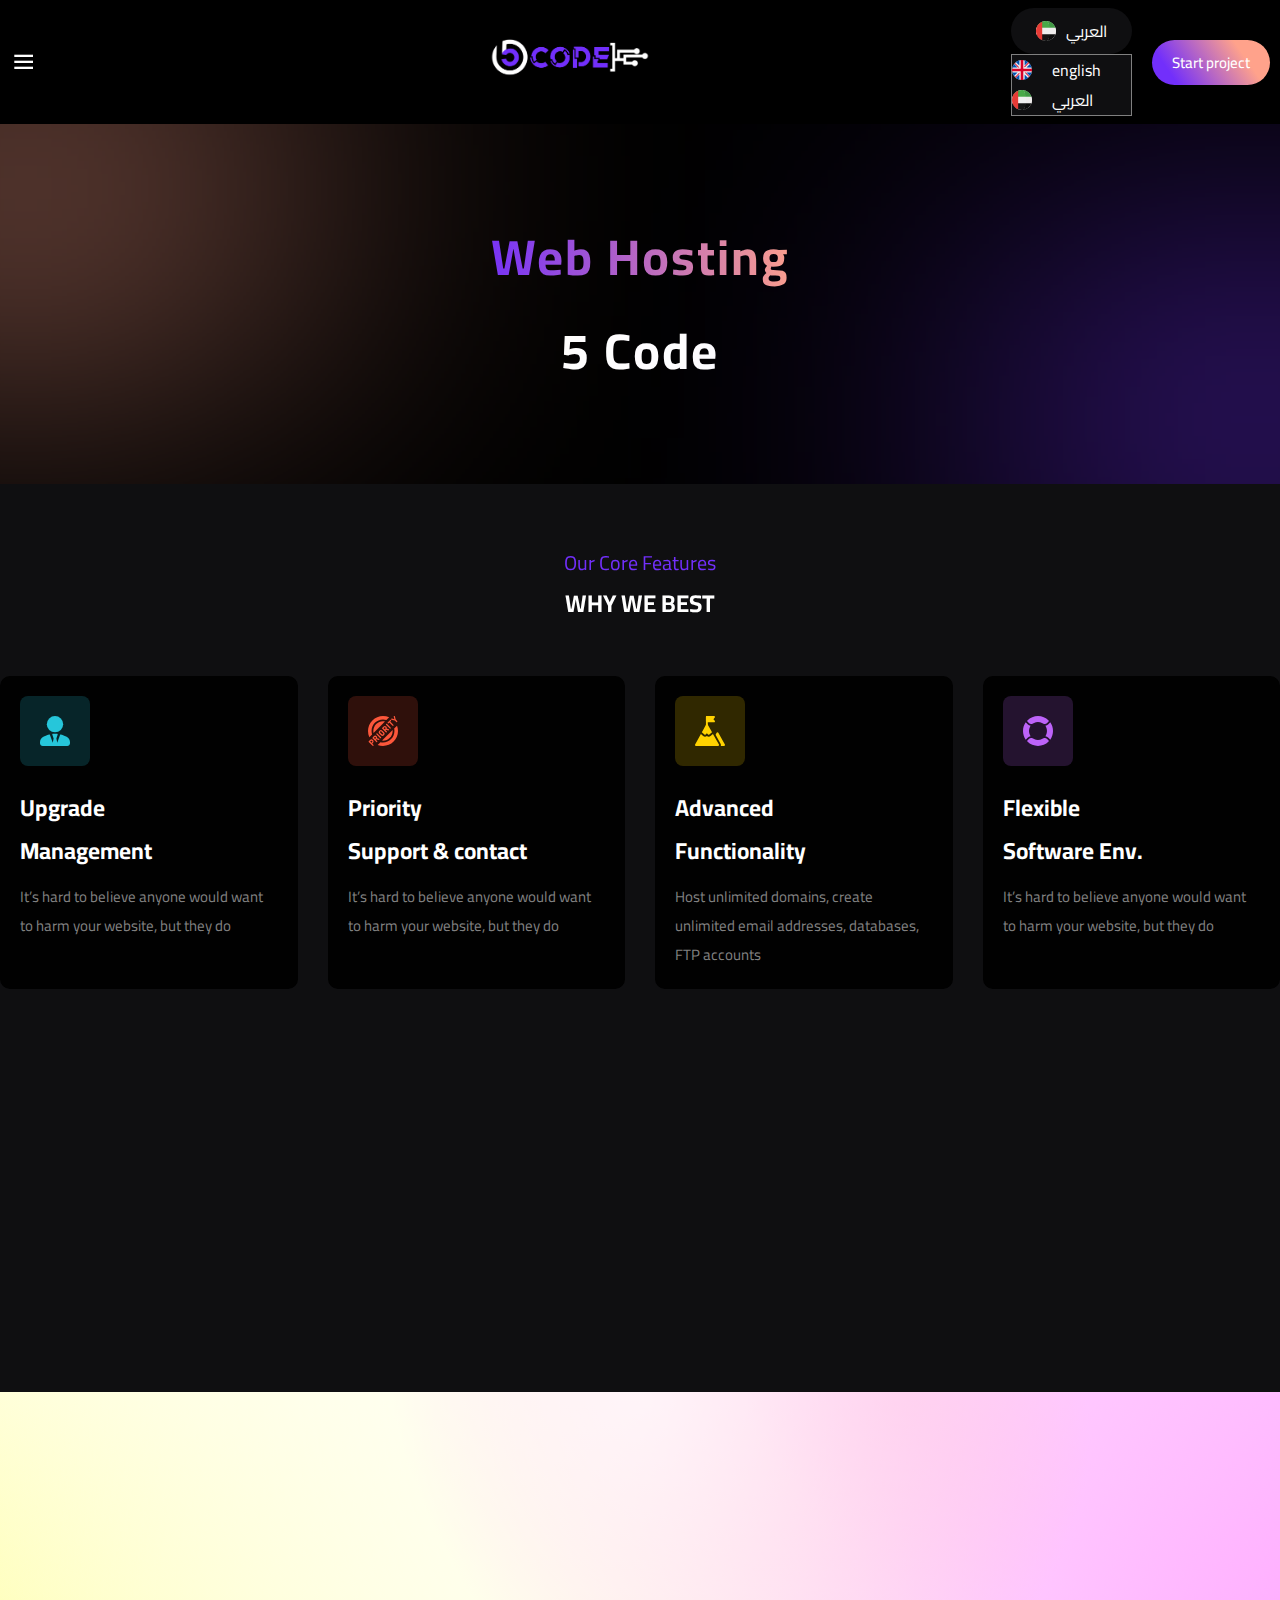
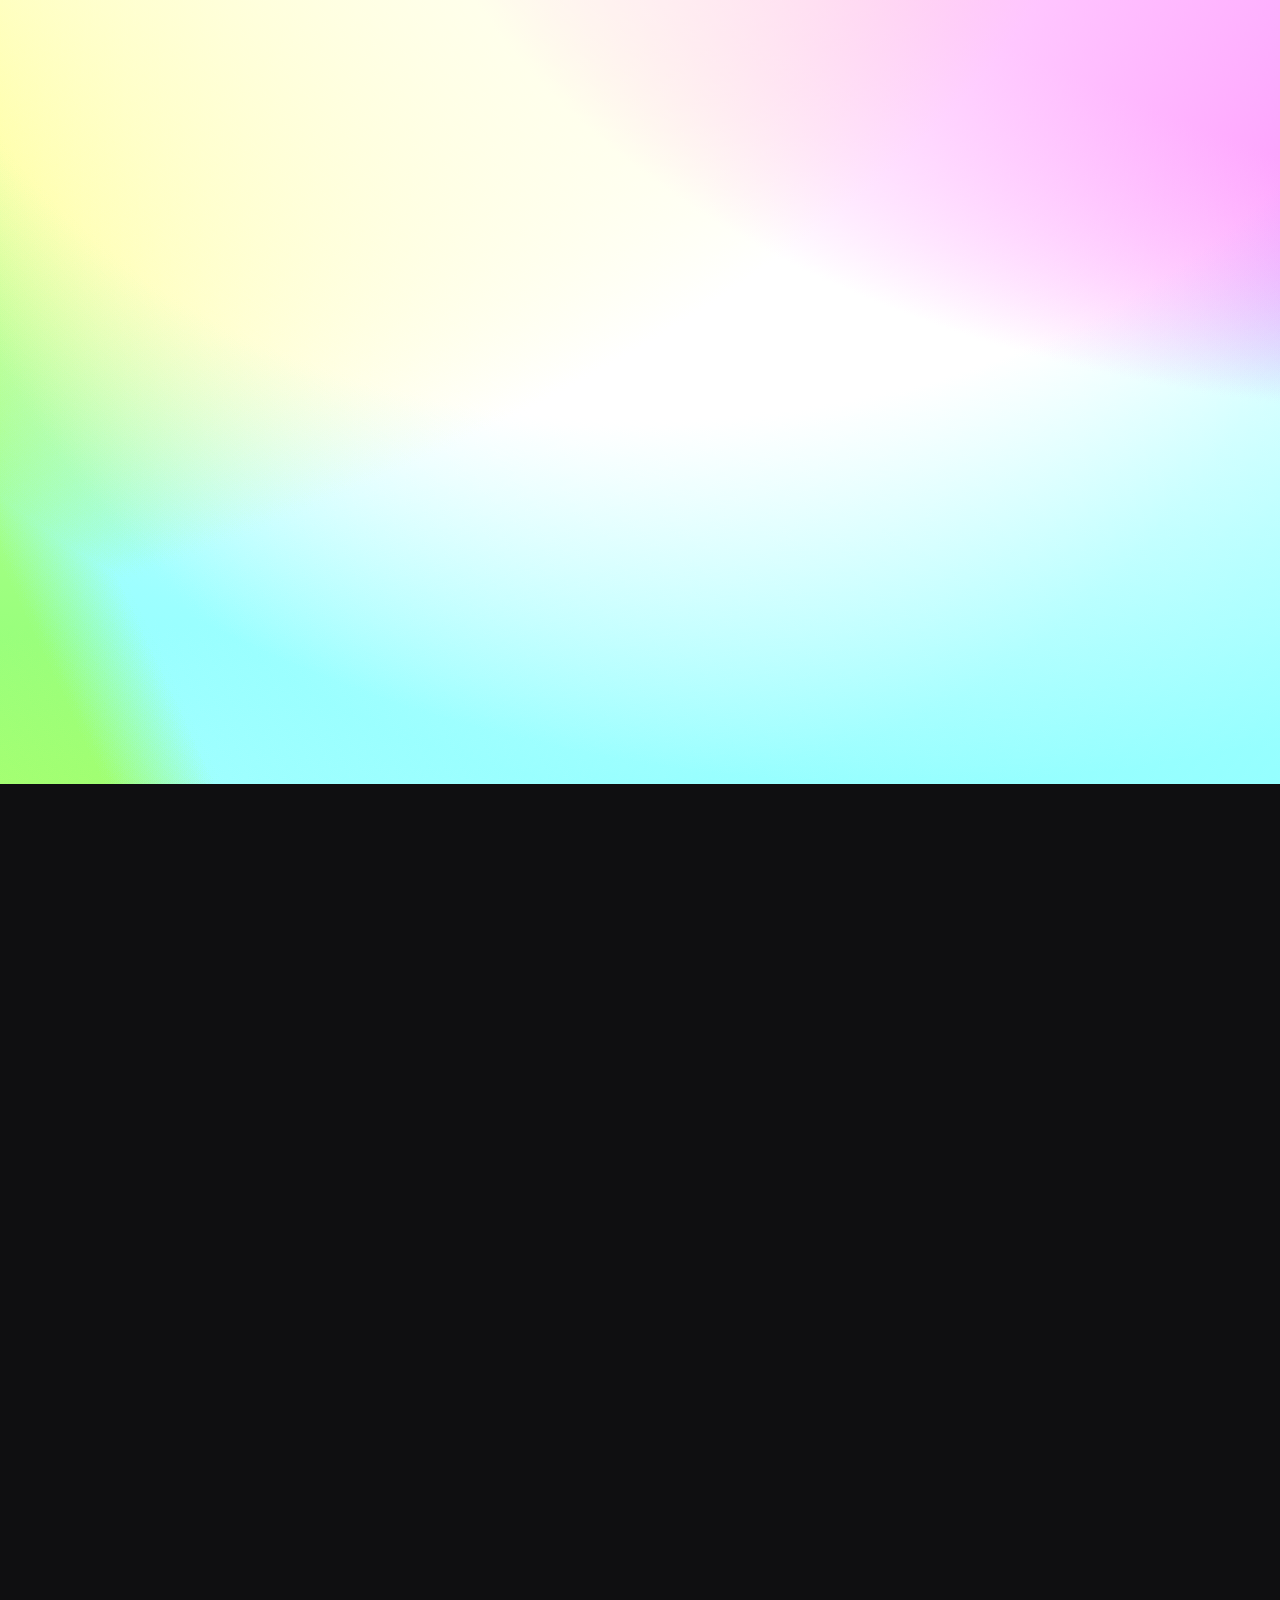
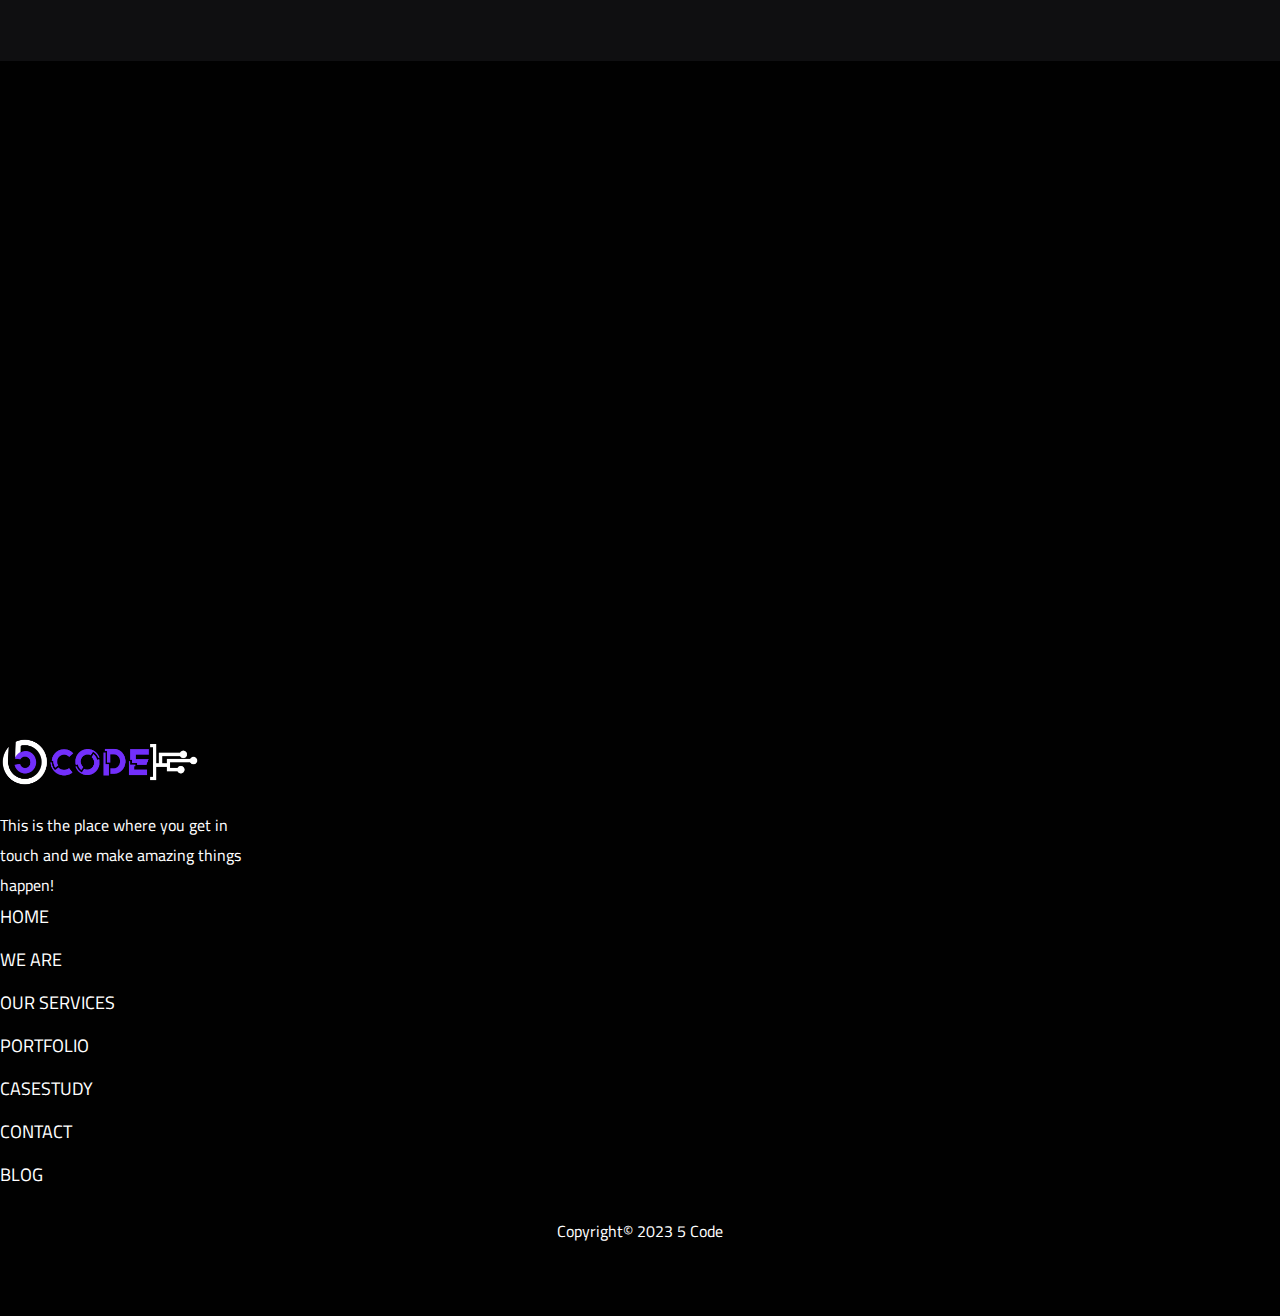
<file: hosting-page.html>
<!DOCTYPE html>
<html lang="en">
<head>
    <meta charset="UTF-8">
    <meta http-equiv="X-UA-Compatible" content="IE=edge">
    <meta name="viewport" content="width=device-width, initial-scale=1.0">
    <title>5 Code | Hosting</title>
    <link rel="stylesheet" href="css/style.css" />
    <!-- bootsrap -->
    <link
      href="https://cdn.jsdelivr.net/npm/bootstrap@5.3.0-alpha3/dist/css/bootstrap.min.css"
      rel="stylesheet"
      integrity="sha384-KK94CHFLLe+nY2dmCWGMq91rCGa5gtU4mk92HdvYe+M/SXH301p5ILy+dN9+nJOZ"
      crossorigin="anonymous"
    />
    
    <!-- boxicon -->
    <link
      href="https://unpkg.com/boxicons@2.1.4/css/boxicons.min.css"
      rel="stylesheet"
    />
    <!-- font-awesome -->
    <link
      rel="stylesheet"
      href="https://cdnjs.cloudflare.com/ajax/libs/font-awesome/6.4.0/css/all.min.css"
      integrity="sha512-iecdLmaskl7CVkqkXNQ/ZH/XLlvWZOJyj7Yy7tcenmpD1ypASozpmT/E0iPtmFIB46ZmdtAc9eNBvH0H/ZpiBw=="
      crossorigin="anonymous"
      referrerpolicy="no-referrer"
    />
    <!-- aos animation -->
    <link href="https://unpkg.com/aos@2.3.1/dist/aos.css" rel="stylesheet" />
      <!-- Link Swiper's CSS -->
  <link rel="stylesheet" href="https://cdn.jsdelivr.net/npm/swiper@9/swiper-bundle.min.css" />
</head>
<body>
     <!-- start header -->
     <header>
      <div class="container-fluid">
        <div class="header-warpper">
          <div class="icon-container">
            <input type="checkbox" id="active" />
            <label for="active" class="menu-btn"
              ><i class="bx bx-menu bx-tada bx-flip-horizontal"></i
            ></label>
          </div>

          <a href="index.html" class="logo">
            <img src="images/logo.png" alt="" />
          </a>

          <div class="info">
            <div class="dropdown">
              <a class="btn btn-secondary dropdown-toggle" href="#" role="button" data-bs-toggle="dropdown" aria-expanded="false">
                <img src="images/arabic.svg" alt="">
                العربي
              </a>

              <ul class="dropdown-menu">
                <li><a class="dropdown-item" href="#">
                  <img src="images/united-kingdom.svg" alt="">
                  english
                </a></li>
                <li><a class="dropdown-item" href="#">
                  <img src="images/arabic.svg" alt="">
                  العربي
                </a></li>
              </ul>
            </div>
            <a href="contact-us.html" class="btn-start"> Start project</a>
          </div>
        </div>
      </div>
    </header>
      <!-- end header -->
  
      <div class="wrapper">
        <div class="content">
            <div class="head">
                <div class="logo">
                    <img src="images/logo.png" alt="">
                </div>
                <div class="container_close">
                    <div class="phone">
                        <i class="fa-solid fa-phone"></i>
                        <span>04 72 10 93 50</span>
                    </div>
                    <div class="btn_close">
                    <i class="bx bx-x bx-spin btn-close-menu"></i>
                </div>
                </div>
            </div>

            <div class="center">
                <ul>
                    <li><a href="index.html">Home</a></li>
                    <li><a href="we-are.html">We are</a></li>
                    <li><a href="index.html#services">Services</a></li>
                    <li><a href="portfolio.html">Portfolio</a></li>
                    <li><a href="hosting-page.html">Hosting</a></li>
                    <li><a href="contact-us.html">Contact us</a></li>
                    <li><a href="blog-page.html">Blog</a></li>
                    <div class="dropdown">
              <a class="btn btn-secondary dropdown-toggle" href="#" role="button" data-bs-toggle="dropdown" aria-expanded="false">
                <img src="images/arabic.svg" alt="">
                العربي
              </a>

              <ul class="dropdown-menu">
                <li><a class="dropdown-item" href="#">
                  <img src="images/united-kingdom.svg" alt="">
                  english
                </a></li>
                <li><a class="dropdown-item" href="#">
                  <img src="images/arabic.svg" alt="">
                  العربي
                </a></li>
              </ul>
            </div>
                    <div>
                        <input type="checkbox" class="checkbox" id="checkbox">
                        <label for="checkbox" class="label">
                        <i class="fas fa-moon"></i>
                        <i class='fas fa-sun'></i>
                        <div class='ball'>
                        </label>
                    </div>
                </ul>

                <div class="text">
                    <div class="box_text">
                        <span class="date">
                            Jeudi 06 Avril 2023
                        </span>
                        <p>Lorem ipsum dolor sit amet consectetur adipisicing elit. Aperiam a vitae expedita atque </p>
                    </div>
                    <div class="box_text">
                        <span class="date">
                            Jeudi 06 Avril 2023
                        </span>
                        <p>Lorem ipsum dolor sit amet consectetur adipisicing elit. Aperiam a vitae expedita atque </p>
                    </div>
                    <div class="social_media">
                        <a href="#">
                            <i class="fa-brands fa-facebook-f"></i>
                        </a>
                        <a href="#">
                            <i class="fa-brands fa-twitter"></i>
                        </a>
                        <a href="#">
                            <i class="fa-brands fa-instagram"></i>
                        </a>
                    </div>
                </div>
            </div>
        </div>
      </div>
  
      <!-- start side-line -->
      <div class="side-line">
        <div class="phone circul">
          <a href="#">
            <img src="images/phone_bkqs8f.webp" alt="" />
          </a>
        </div>
        <div class="whatsapp circul">
          <a href="#">
            <img src="images//whatsapp_ximrzz.webp" alt="" />
          </a>
        </div>
  
        <div class="main-line">
          <span class="line"></span>
          <span class="inline-text">100% IN HOUSE</span>
          <span class="line"></span>
        </div>
      </div>
      <!-- end side-line -->
  
      <!-- start secound-hero -->
      <div class="secound-hero">
        <div class="red-shadow"></div>
        <div class="danger-shadow"></div>
        <div class="text">
          <h1>Web Hosting</h1>
          <h2>5 Code</h2>
        </div>
      </div>
      <!-- end secound-hero -->

      <!-- start WHY WE BEST -->
      <div class="why-we-best">
        <div class="container">
            <span class="subtitle" data-aos="fade-left"
                        data-aos-delay="200"
                        data-aos-duration="800">Our Core Features</span>
            <h2 class="title" data-aos="fade-left"
                        data-aos-delay="300"
                        data-aos-duration="800">WHY WE BEST</h2>

            <div class="boxs">
                <div class="box" data-aos="fade-right"
                        data-aos-delay="200"
                        data-aos-duration="800">
                    <div class="icon">
                        <svg xmlns="http://www.w3.org/2000/svg" xmlns:xlink="http://www.w3.org/1999/xlink" xmlns:svgjs="http://svgjs.com/svgjs" version="1.1" width="512" height="512" x="0" y="0" viewBox="0 0 469.333 469.333" style="enable-background:new 0 0 512 512" xml:space="preserve" class=""><g>
                            <g xmlns="http://www.w3.org/2000/svg">
                                <g>
                                    <g>
                                        <circle cx="234.667" cy="128" r="128" fill="#26c6da" data-original="#000000" style="" class=""/>
                                        <path d="M416.833,325.438c-20.167-10.344-52.292-24.854-90.708-35.219c-5.333-1.5-10.958,1.469-12.813,6.698l-43.721,121.974     l-13.237-66.203l20.438-61.313c1.083-3.25,0.542-6.833-1.479-9.615c-2-2.781-5.208-4.427-8.646-4.427h-64     c-3.438,0-6.646,1.646-8.646,4.427c-2.021,2.781-2.563,6.365-1.479,9.615l20.438,61.313l-13.237,66.203l-43.721-121.974     c-1.854-5.229-7.5-8.188-12.813-6.698c-38.417,10.365-70.542,24.875-90.708,35.219C20.125,342.063,0,374.875,0,411.052v15.615     c0,23.531,19.146,42.667,42.667,42.667h160h64h160c23.521,0,42.667-19.135,42.667-42.667v-15.615     C469.333,374.875,449.208,342.063,416.833,325.438z" fill="#26c6da" data-original="#000000" style="" class=""/>
                                    </g>
                                </g>
                            </g>
                            <g xmlns="http://www.w3.org/2000/svg">
                            </g>
                            <g xmlns="http://www.w3.org/2000/svg">
                            </g>
                            <g xmlns="http://www.w3.org/2000/svg">
                            </g>
                            <g xmlns="http://www.w3.org/2000/svg">
                            </g>
                            <g xmlns="http://www.w3.org/2000/svg">
                            </g>
                            <g xmlns="http://www.w3.org/2000/svg">
                            </g>
                            <g xmlns="http://www.w3.org/2000/svg">
                            </g>
                            <g xmlns="http://www.w3.org/2000/svg">
                            </g>
                            <g xmlns="http://www.w3.org/2000/svg">
                            </g>
                            <g xmlns="http://www.w3.org/2000/svg">
                            </g>
                            <g xmlns="http://www.w3.org/2000/svg">
                            </g>
                            <g xmlns="http://www.w3.org/2000/svg">
                            </g>
                            <g xmlns="http://www.w3.org/2000/svg">
                            </g>
                            <g xmlns="http://www.w3.org/2000/svg">
                            </g>
                            <g xmlns="http://www.w3.org/2000/svg">
                            </g>
                        </g></svg>
                    </div>
                    <h4 class="box-title">Upgrade<br>Management</h4>
                    <p class="box-desc">It’s hard to believe anyone would want to harm your website, but they do</p>
                </div>
                <div class="box" data-aos="fade-right"
                        data-aos-delay="300"
                        data-aos-duration="800">
                    <div class="icon">
                      <svg xmlns="http://www.w3.org/2000/svg" xmlns:xlink="http://www.w3.org/1999/xlink" xmlns:svgjs="http://svgjs.com/svgjs" version="1.1" width="512" height="512" x="0" y="0" viewBox="0 0 512 512" style="enable-background:new 0 0 512 512" xml:space="preserve" class=""><g><path xmlns="http://www.w3.org/2000/svg" d="m12.359375 443.316406c-2.59375-2.597656-2.492187-7.269531 1.144531-10.902344l21.492188-21.496093c13.707031-13.703125 30.941406-18.066407 48.386718-.621094l.519532.519531c17.445312 17.441406 12.875 35.300782-1.453125 49.632813l-10.28125 10.277343 22.429687 22.429688c3.324219 3.324219.933594 9.03125-3.117187 13.082031-4.046875 4.050781-9.757813 6.4375-13.082031 3.117188zm25.441406-6.957031 21.910157 21.910156 10.277343-10.28125c5.816407-5.8125 6.023438-12.667969-1.039062-19.726562l-1.140625-1.144531c-7.058594-7.058594-13.914063-6.851563-19.730469-1.039063zm0 0" fill="#fc573b" data-original="#000000" style="" class=""/><path xmlns="http://www.w3.org/2000/svg" d="m76.632812 379.042969c-2.59375-2.597657-2.910156-6.851563.101563-9.863281l21.496094-21.492188c14.226562-14.226562 30.839843-20.25 47.761719-3.324219 11.628906 11.628907 12.980468 23.570313 8.515624 33.640625l35.617188 10.28125c1.039062.207032 1.867188.832032 2.386719 1.351563 4.050781 4.046875 3.011719 13.808593-1.765625 18.585937-2.074219 2.074219-4.878906 3.214844-8.203125 2.179688l-41.84375-13.394532-6.855469 6.851563 25.023438 25.027344c3.324218 3.320312.9375 9.03125-3.113282 13.082031-4.050781 4.046875-9.761718 6.4375-13.082031 3.113281zm25.4375-6.957031 19.316407 19.3125 10.277343-10.277344c5.816407-5.816406 6.957032-11.734375-.308593-19.003906-7.269531-7.265626-13.1875-6.125-19.003907-.308594zm0 0" fill="#fc573b" data-original="#000000" style="" class=""/><path xmlns="http://www.w3.org/2000/svg" d="m142.464844 313.214844c-3.425782-3.429688-.832032-8.933594 3.21875-12.980469 4.046875-4.050781 9.550781-6.648437 12.976562-3.21875l66.039063 66.039063c3.324219 3.320312.933593 9.03125-3.113281 13.082031-4.050782 4.050781-9.761719 6.4375-13.082032 3.117187zm0 0" fill="#fc573b" data-original="#000000" style="" class=""/><path xmlns="http://www.w3.org/2000/svg" d="m221.378906 328.578125-27.519531-27.515625c-17.855469-17.859375-13.390625-35.613281.9375-49.945312 14.328125-14.328126 32.1875-18.894532 50.046875-1.035157l27.515625 27.515625c17.859375 17.859375 13.289063 35.71875-1.039063 50.046875-14.328124 14.332031-32.082031 18.792969-49.941406.933594zm7.265625-62.300781c-7.164062-7.164063-13.914062-6.851563-19.726562-1.035156-5.816407 5.8125-6.023438 12.460937 1.140625 19.625l27.515625 27.515624c7.164062 7.164063 13.8125 6.957032 19.625 1.140626 5.816406-5.8125 6.128906-12.5625-1.039063-19.726563zm0 0" fill="#fc573b" data-original="#000000" style="" class=""/><path xmlns="http://www.w3.org/2000/svg" d="m240.792969 214.882812c-2.597657-2.597656-2.90625-6.855468.105469-9.863281l21.492187-21.496093c14.226563-14.222657 30.839844-20.246094 47.761719-3.320313 11.632812 11.628906 12.980468 23.570313 8.515625 33.640625l35.617187 10.28125c1.039063.207031 1.867188.828125 2.386719 1.351562 4.050781 4.046876 3.011719 13.808594-1.765625 18.582032-2.074219 2.078125-4.878906 3.21875-8.203125 2.183594l-41.84375-13.394532-6.855469 6.851563 25.027344 25.023437c3.320312 3.324219.933594 9.035156-3.117188 13.085938-4.050781 4.046875-9.761718 6.433594-13.082031 3.113281zm25.441406-6.957031 19.3125 19.3125 10.277344-10.277343c5.816406-5.816407 6.957031-11.734376-.308594-19.003907-7.269531-7.265625-13.1875-6.125-19.003906-.308593zm0 0" fill="#fc573b" data-original="#000000" style="" class=""/><path xmlns="http://www.w3.org/2000/svg" d="m306.625 149.050781c-3.425781-3.425781-.832031-8.929687 3.21875-12.980469 4.046875-4.046874 9.550781-6.644531 12.976562-3.214843l66.039063 66.039062c3.324219 3.320313.9375 9.03125-3.113281 13.082031-4.050782 4.046876-9.761719 6.4375-13.082032 3.113282zm0 0" fill="#fc573b" data-original="#000000" style="" class=""/><path xmlns="http://www.w3.org/2000/svg" d="m379.308594 66.609375c3.425781-3.425781 8.617187-1.144531 12.042968 2.28125 3.945313 3.949219 5.609376 9.140625 2.492188 12.253906l-14.328125 14.332031 56.382813 56.378907c3.320312 3.324219.933593 9.035156-3.117188 13.082031-4.046875 4.050781-9.761719 6.441406-13.082031 3.117188l-56.382813-56.382813-14.328125 14.328125c-3.117187 3.117188-8.304687 1.457031-12.253906-2.488281-3.425781-3.429688-5.710937-8.621094-2.285156-12.046875zm0 0" fill="#fc573b" data-original="#000000" style="" class=""/><path xmlns="http://www.w3.org/2000/svg" d="m457.597656 78.03125c-.621094-.625-1.351562-.933594-1.867187-1.039062l-57.109375-14.121094c-.625-.207032-1.039063-.625-1.351563-.933594-3.839843-3.84375-.101562-13.1875 4.363281-17.652344 2.597657-2.597656 4.566407-2.492187 7.683594-1.664062l41.21875 12.148437-12.25-41.117187c-.933594-3.011719-.933594-5.089844 1.660156-7.683594 4.464844-4.464844 13.8125-8.203125 17.652344-4.359375.3125.3125.726563.726563.933594 1.347656l14.226562 57.007813c.101563.519531.414063 1.246094 1.039063 1.867187l26.0625 26.0625c3.320313 3.324219.933594 9.035157-3.117187 13.082031-4.050782 4.050782-9.761719 6.4375-13.082032 3.117188zm0 0" fill="#fc573b" data-original="#000000" style="" class=""/><path xmlns="http://www.w3.org/2000/svg" d="m256 91c-90.980469 0-165 74.019531-165 165 0 11.441406 1.171875 22.613281 3.402344 33.40625l195.003906-195.007812c-10.792969-2.226563-21.964844-3.398438-33.40625-3.398438zm0 0" fill="#fc573b" data-original="#000000" style="" class=""/><path xmlns="http://www.w3.org/2000/svg" d="m61 256c0-107.523438 87.476562-195 195-195 20.1875 0 39.671875 3.085938 58 8.804688l47.285156-47.285157c-32.664062-14.746093-68.375-22.519531-105.285156-22.519531-68.378906 0-132.667969 26.628906-181.019531 74.980469-48.351563 48.351562-74.980469 112.640625-74.980469 181.019531 0 36.910156 7.773438 72.625 22.519531 105.285156l47.289063-47.285156c-5.722656-18.328125-8.808594-37.8125-8.808594-58zm0 0" fill="#fc573b" data-original="#000000" style="" class=""/><path xmlns="http://www.w3.org/2000/svg" d="m256 421c90.980469 0 165-74.019531 165-165 0-5.410156-.269531-10.761719-.78125-16.039062l-180.257812 180.257812c5.277343.511719 10.628906.78125 16.039062.78125zm0 0" fill="#fc573b" data-original="#000000" style="" class=""/><path xmlns="http://www.w3.org/2000/svg" d="m495.351562 164.828125-48.964843 48.964844c3.011719 13.597656 4.613281 27.71875 4.613281 42.207031 0 107.523438-87.476562 195-195 195-14.488281 0-28.609375-1.601562-42.207031-4.613281l-48.964844 48.964843c28.730469 10.929688 59.511719 16.648438 91.171875 16.648438 68.378906 0 132.667969-26.628906 181.019531-74.980469 48.351563-48.351562 74.980469-112.640625 74.980469-181.019531 0-31.660156-5.71875-62.441406-16.648438-91.171875zm0 0" fill="#fc573b" data-original="#000000" style="" class=""/></g></svg>
                    </div>
                    <h4 class="box-title">Priority<br>Support &amp; contact</h4>
                    <p class="box-desc">It’s hard to believe anyone would want to harm your website, but they do</p>
                </div>
                <div class="box" data-aos="fade-right"
                        data-aos-delay="400"
                        data-aos-duration="800">
                    <div class="icon">
                        <svg xmlns="http://www.w3.org/2000/svg" xmlns:xlink="http://www.w3.org/1999/xlink" xmlns:svgjs="http://svgjs.com/svgjs" version="1.1" width="512" height="512" x="0" y="0" viewBox="0 0 24 24" style="enable-background:new 0 0 512 512" xml:space="preserve" class=""><g><path xmlns="http://www.w3.org/2000/svg" d="m23.91 22.89-5.25-9.5c-.14-.25-.36-.37-.67-.39-.28 0-.53.16-.66.41l-.85 1.66 3.98 7.08c.32.56.37 1.24.15 1.85h2.64c.27 0 .51-.14.65-.37.13-.23.13-.51.01-.74z" fill="#ffd200" data-original="#000000" style="" class=""/><path xmlns="http://www.w3.org/2000/svg" d="m19.15 22.88-4.79-8.53-1.91 1.62c-.4.34-.92.53-1.45.53-.56 0-1.09-.2-1.5-.57-.41.37-.94.57-1.5.57-.53 0-1.05-.19-1.46-.54l-1.82-1.54-4.63 8.47c-.13.23-.12.51.01.74.14.23.39.37.65.37h17.75c.27 0 .51-.14.65-.37.13-.23.13-.52 0-.75z" fill="#ffd200" data-original="#000000" style="" class=""/><path xmlns="http://www.w3.org/2000/svg" d="m15.25 5h-5.75c-.414 0-.75-.336-.75-.75v-3.5c0-.414.336-.75.75-.75h5.75c.293 0 .559.17.681.437.123.266.079.579-.112.802l-1.081 1.261 1.082 1.262c.191.223.234.536.112.802-.123.266-.389.436-.682.436z" fill="#ffd200" data-original="#000000" style="" class=""/><path xmlns="http://www.w3.org/2000/svg" d="m9.5 8c-.414 0-.75-.336-.75-.75v-6.5c0-.414.336-.75.75-.75s.75.336.75.75v6.5c0 .414-.336.75-.75.75z" fill="#ffd200" data-original="#000000" style="" class=""/><path xmlns="http://www.w3.org/2000/svg" d="m13.61 13.02-2.13 1.8c-.14.12-.31.18-.48.18-.19 0-.38-.07-.53-.22l-.97-.97-.97.97c-.28.28-.72.29-1.01.04l-2.07-1.74.74-1.34 2.65-4.85c.13-.24.38-.39.66-.39.25-.03.52.14.65.38l2.71 4.81z" fill="#ffd200" data-original="#000000" style="" class=""/></g></svg>

                    </div>
                    <h4 class="box-title">Advanced<br>Functionality</h4>
                    <p class="box-desc">Host unlimited domains, create unlimited email addresses, databases, FTP accounts</p>
                </div>
                <div class="box" data-aos="fade-right"
                        data-aos-delay="500"
                        data-aos-duration="800">
                    <div class="icon">
                        <svg xmlns="http://www.w3.org/2000/svg" xmlns:xlink="http://www.w3.org/1999/xlink" xmlns:svgjs="http://svgjs.com/svgjs" version="1.1" width="512" height="512" x="0" y="0" viewBox="0 0 520 520" style="enable-background:new 0 0 512 512" xml:space="preserve" class=""><g>
                            <g xmlns="http://www.w3.org/2000/svg" id="XMLID_885_">
                                <path id="XMLID_886_" d="M418.248,397.035c-16.748-16.747-42.237-20.898-63.433-10.33l-26.302,13.114   c-42.902,21.39-94.127,21.389-137.027,0l-26.302-13.114c-21.195-10.567-46.686-6.417-63.433,10.33l-25.6,25.6   c-5.858,5.857-5.858,15.355,0,21.213C125.26,492.955,190.552,520,260,520s134.74-27.045,183.848-76.152   c5.858-5.857,5.858-15.355,0-21.213L418.248,397.035z" fill="#bd63f9" data-original="#000000" style="" class=""/>
                                <path id="XMLID_887_" d="M131.58,351.39l-11.4-22.88c-21.39-42.9-21.39-94.12,0-137.02l11.4-22.88   c-19.27-2.02-37.13-10.52-51.04-24.43l-25.6-25.6c-2.76-2.76-5.11-5.8-7.03-9.08C16.78,153.17,0,205.3,0,260   s16.78,106.83,47.91,150.5c1.92-3.28,4.27-6.32,7.03-9.08l25.6-25.6C94.44,361.92,112.31,353.42,131.58,351.39z" fill="#bd63f9" data-original="#000000" style="" class=""/>
                                <path id="XMLID_888_" d="M472.09,109.5c-1.92,3.28-4.27,6.32-7.03,9.08l-25.6,25.6c-13.9,13.9-31.76,22.4-51.04,24.43l11.4,22.88   c21.39,42.9,21.39,94.12,0,137.02l-11.4,22.88c19.27,2.03,37.14,10.53,51.04,24.43l25.6,25.6c2.76,2.76,5.11,5.8,7.03,9.08   C503.22,366.83,520,314.7,520,260S503.22,153.17,472.09,109.5z" fill="#bd63f9" data-original="#000000" style="" class=""/>
                                <path id="XMLID_889_" d="M101.752,122.965c10.571,10.571,24.625,16.124,38.884,16.123c8.331,0,16.732-1.896,24.549-5.793   l26.302-13.114c42.901-21.391,94.126-21.39,137.027,0l26.302,13.114c21.193,10.566,46.686,6.417,63.433-10.33l25.6-25.6   c5.858-5.857,5.858-15.355,0-21.213C394.74,27.045,329.448,0,260,0S125.26,27.045,76.152,76.152   c-5.858,5.857-5.858,15.355,0,21.213L101.752,122.965z" fill="#bd63f9" data-original="#000000" style="" class=""/>
                            </g>
                            
                            
                            
                            
                            
                            
                            
                            
                            
                            
                            
                            
                            
                            
                            
                            </g></svg>
                    </div>
                    <h4 class="box-title">Flexible <br>Software Env.</h4>
                    <p class="box-desc">It’s hard to believe anyone would want to harm your website, but they do</p>
                </div>
                <div class="box" data-aos="fade-right"
                        data-aos-delay="200"
                        data-aos-duration="800">
                    <div class="icon">
                        <svg xmlns="http://www.w3.org/2000/svg" xmlns:xlink="http://www.w3.org/1999/xlink" xmlns:svgjs="http://svgjs.com/svgjs" version="1.1" width="512" height="512" x="0" y="0" viewBox="0 0 303.002 303.002" style="enable-background:new 0 0 512 512" xml:space="preserve" class=""><g>
                            <g xmlns="http://www.w3.org/2000/svg">
                                <g>
                                    <path d="M151.501,0c66.75,0,123.194,27.559,125.104,60.549c-1.91,32.987-58.354,60.553-125.104,60.553    c-66.752,0-123.191-27.56-125.104-60.553C28.31,27.559,84.749,0,151.501,0z" fill="#00ffb7" data-original="#000000" style="" class=""/>
                                    <path d="M276.785,240.744c0,33.747-57.369,62.258-125.284,62.258S26.217,274.491,26.217,240.744v-29.771    c21.449,25.754,68.887,43.27,125.284,43.27s103.834-17.521,125.284-43.27V240.744z" fill="#00ffb7" data-original="#000000" style="" class=""/>
                                    <path d="M276.785,179.688c0,33.746-57.369,62.258-125.284,62.258S26.217,213.434,26.217,179.688v-31.009    c21.449,25.748,68.887,43.259,125.284,43.259s103.834-17.522,125.284-43.259V179.688z" fill="#00ffb7" data-original="#000000" style="" class=""/>
                                    <path d="M276.785,117.381c0,33.748-57.369,62.257-125.284,62.257s-125.284-28.51-125.284-62.257V90.135    c21.449,25.754,68.887,43.258,125.284,43.258s103.834-17.51,125.284-43.258V117.381z" fill="#00ffb7" data-original="#000000" style="" class=""/>
                                </g>
                            </g>
                            <g xmlns="http://www.w3.org/2000/svg">
                            </g>
                            <g xmlns="http://www.w3.org/2000/svg">
                            </g>
                            <g xmlns="http://www.w3.org/2000/svg">
                            </g>
                            <g xmlns="http://www.w3.org/2000/svg">
                            </g>
                            <g xmlns="http://www.w3.org/2000/svg">
                            </g>
                            <g xmlns="http://www.w3.org/2000/svg">
                            </g>
                            <g xmlns="http://www.w3.org/2000/svg">
                            </g>
                            <g xmlns="http://www.w3.org/2000/svg">
                            </g>
                            <g xmlns="http://www.w3.org/2000/svg">
                            </g>
                            <g xmlns="http://www.w3.org/2000/svg">
                            </g>
                            <g xmlns="http://www.w3.org/2000/svg">
                            </g>
                            <g xmlns="http://www.w3.org/2000/svg">
                            </g>
                            <g xmlns="http://www.w3.org/2000/svg">
                            </g>
                            <g xmlns="http://www.w3.org/2000/svg">
                            </g>
                            <g xmlns="http://www.w3.org/2000/svg">
                            </g>
                            </g></svg>
                    </div>
                    <h4 class="box-title">Weekly<br>Backups</h4>
                    <p class="box-desc">Host unlimited domains, create unlimited email addresses, databases, FTP accounts</p>
                </div>
                <div class="box" data-aos="fade-right"
                        data-aos-delay="300"
                        data-aos-duration="800">
                    <div class="icon">
                        <svg xmlns="http://www.w3.org/2000/svg" xmlns:xlink="http://www.w3.org/1999/xlink" xmlns:svgjs="http://svgjs.com/svgjs" version="1.1" width="512" height="512" x="0" y="0" viewBox="0 0 192 192" style="enable-background:new 0 0 512 512" xml:space="preserve" class=""><g><path xmlns="http://www.w3.org/2000/svg" d="m155.109 74.028a4 4 0 0 0 -3.48-2.028h-52.4l8.785-67.123a4.023 4.023 0 0 0 -7.373-2.614l-63.724 111.642a4 4 0 0 0 3.407 6.095h51.617l-6.962 67.224a4.024 4.024 0 0 0 7.411 2.461l62.671-111.63a4 4 0 0 0 .048-4.027z" fill="#fe9801" data-original="#000000" style="" class=""/></g></svg>
                    </div>
                    <h4 class="box-title">Powerful<br>Hardware Env.</h4>
                    <p class="box-desc">It’s hard to believe anyone would want to harm your website, but they do</p>
                </div>
                <div class="box" data-aos="fade-right"
                        data-aos-delay="400"
                        data-aos-duration="800">
                    <div class="icon">
                        <svg xmlns="http://www.w3.org/2000/svg" xmlns:xlink="http://www.w3.org/1999/xlink" xmlns:svgjs="http://svgjs.com/svgjs" version="1.1" width="512" height="512" x="0" y="0" viewBox="0 0 414.065 414.065" style="enable-background:new 0 0 512 512" xml:space="preserve" class=""><g>
                            <g xmlns="http://www.w3.org/2000/svg">
                                <g>
                                    <path d="M271.995,223.747l41.409,8.219c0.429,20.311,17.243,36.429,37.554,36s36.429-17.243,36-37.554    c-0.429-20.311-17.243-36.429-37.554-36c-14.264,0.301-27.068,8.824-32.851,21.867l-42.483-8.432    c-0.044-15.546-6.095-30.474-16.887-41.664l54.987-77.678c23.193,11.028,50.934,1.166,61.962-22.027    c11.028-23.193,1.166-50.934-22.027-61.962c-23.193-11.028-50.934-1.166-61.962,22.027c-8.418,17.705-4.829,38.787,8.975,52.708    l-54.456,76.927c-25.044-15.041-57.264-9.986-76.5,12l-71.491-55.521c9.384-18.063,2.349-40.314-15.714-49.698    c-18.063-9.384-40.314-2.349-49.698,15.714c-9.384,18.063-2.349,40.314,15.714,49.698c12.692,6.594,28.053,5.25,39.406-3.448    l72.87,56.591c-12.108,24.737-5.937,54.533,15,72.426l-44.285,62.613c-23.445-14.228-53.986-6.756-68.214,16.69    c-14.228,23.445-6.756,53.986,16.69,68.214c23.445,14.228,53.986,6.756,68.214-16.69c11.057-18.221,9.254-41.466-4.482-57.763    l45.48-64.32c15.56,7.398,33.538,7.802,49.414,1.109l53.963,79.716c-15.871,16.78-15.134,43.249,1.646,59.12    c16.78,15.871,43.249,15.134,59.12-1.646c15.871-16.78,15.134-43.249-1.646-59.12c-12.373-11.703-30.607-14.734-46.1-7.662    l-53.185-78.568C261.163,247.563,268.577,236.378,271.995,223.747z" fill="#26c6da" data-original="#000000" style="" class=""/>
                                </g>
                            </g>
                            <g xmlns="http://www.w3.org/2000/svg">
                            </g>
                            <g xmlns="http://www.w3.org/2000/svg">
                            </g>
                            <g xmlns="http://www.w3.org/2000/svg">
                            </g>
                            <g xmlns="http://www.w3.org/2000/svg">
                            </g>
                            <g xmlns="http://www.w3.org/2000/svg">
                            </g>
                            <g xmlns="http://www.w3.org/2000/svg">
                            </g>
                            <g xmlns="http://www.w3.org/2000/svg">
                            </g>
                            <g xmlns="http://www.w3.org/2000/svg">
                            </g>
                            <g xmlns="http://www.w3.org/2000/svg">
                            </g>
                            <g xmlns="http://www.w3.org/2000/svg">
                            </g>
                            <g xmlns="http://www.w3.org/2000/svg">
                            </g>
                            <g xmlns="http://www.w3.org/2000/svg">
                            </g>
                            <g xmlns="http://www.w3.org/2000/svg">
                            </g>
                            <g xmlns="http://www.w3.org/2000/svg">
                            </g>
                            <g xmlns="http://www.w3.org/2000/svg">
                            </g>
                            </g></svg>
                    </div>
                    <h4 class="box-title">Network<br>Guarantee</h4>
                    <p class="box-desc">It’s hard to believe anyone would want to harm your website, but they do.</p>
                </div>
                <div class="box" data-aos="fade-right"
                        data-aos-delay="500"
                        data-aos-duration="800">
                    <div class="icon">
                        <svg xmlns="http://www.w3.org/2000/svg" xmlns:xlink="http://www.w3.org/1999/xlink" xmlns:svgjs="http://svgjs.com/svgjs" version="1.1" width="512" height="512" x="0" y="0" viewBox="0 0 347.971 347.971" style="enable-background:new 0 0 512 512" xml:space="preserve" class=""><g>
                            <path xmlns="http://www.w3.org/2000/svg" d="M317.309,54.367C257.933,54.367,212.445,37.403,173.98,0C135.519,37.403,90.033,54.367,30.662,54.367  c0,97.405-20.155,236.937,143.317,293.604C337.463,291.305,317.309,151.773,317.309,54.367z M162.107,225.773l-47.749-47.756  l21.379-21.378l26.37,26.376l50.121-50.122l21.378,21.378L162.107,225.773z" fill="#fc573b" data-original="#000000" style="" class=""/>
                            <g xmlns="http://www.w3.org/2000/svg">
                            </g>
                            <g xmlns="http://www.w3.org/2000/svg">
                            </g>
                            <g xmlns="http://www.w3.org/2000/svg">
                            </g>
                            <g xmlns="http://www.w3.org/2000/svg">
                            </g>
                            <g xmlns="http://www.w3.org/2000/svg">
                            </g>
                            <g xmlns="http://www.w3.org/2000/svg">
                            </g>
                            <g xmlns="http://www.w3.org/2000/svg">
                            </g>
                            <g xmlns="http://www.w3.org/2000/svg">
                            </g>
                            <g xmlns="http://www.w3.org/2000/svg">
                            </g>
                            <g xmlns="http://www.w3.org/2000/svg">
                            </g>
                            <g xmlns="http://www.w3.org/2000/svg">
                            </g>
                            <g xmlns="http://www.w3.org/2000/svg">
                            </g>
                            <g xmlns="http://www.w3.org/2000/svg">
                            </g>
                            <g xmlns="http://www.w3.org/2000/svg">
                            </g>
                            <g xmlns="http://www.w3.org/2000/svg">
                            </g>
                            </g></svg>
                    </div>
                    <h4 class="box-title">Max Reliability<br>&amp; Accuracy</h4>
                    <p class="box-desc">It’s hard to believe anyone would want to harm your website, but they do</p>
                </div>
            </div>
        </div>
      </div>
      <!-- end WHY WE BEST -->

      <!-- start our Pricing -->
      <div class="our-pricing">
        <div class="container">
            <span class="subtitle" data-aos="fade-up"
                        data-aos-delay="200"
                        data-aos-duration="800">our package & Pricing</span>
            <h2 class="title" data-aos="fade-up"
                        data-aos-delay="400"
                        data-aos-duration="800">MOST POPULER PLAN</h2>

            <div class="row line">
                <div class="box" data-aos="fade-up"
                        data-aos-delay="200"
                        data-aos-duration="800">
                    <h3 class="title-box">Persoanl</h3>
                    <div class="image">
                        <img src="images/pircing1.png" alt="">
                    </div>
                    <div class="pakege_service_list">
                        <div class="feature">
                            <i class="fa-solid fa-check-double"></i>
                            <span>Unlimited Shared Pipelines</span>
                        </div>
                        <div class="feature">
                            <i class="fa-solid fa-check-double"></i>
                            <span>Custom Views</span>
                        </div>
                        <div class="feature">
                            <i class="fa-solid fa-check-double"></i>
                            <span>24/7 Support</span>
                        </div>
                        <div class="feature">
                            <i class="fa-solid fa-check-double"></i>
                            <span>Advanced Reports</span>
                        </div>
                        <div class="feature">
                            <i class="fa-solid fa-check-double"></i>
                            <span>Basic API Access</span>
                        </div>
                        <div class="feature">
                            <i class="fa-solid fa-check-double"></i>
                            <span>900+ Integrations</span>
                        </div>
                    </div>
                    <div class="salary">$75</div>
                    <p>Per User/Month Billed Annuallly</p>
                    <button class="btn_start">By</button>
                </div>
                <div class=" box" data-aos="fade-up"
                        data-aos-delay="400"
                        data-aos-duration="800">
                    <h3 class="title-box">Professional</h3>
                    <div class="image">
                        <img src="images/pircing2.png" alt="">
                    </div>
                    <div class="pakege_service_list">
                        <div class="feature">
                            <i class="fa-solid fa-check-double"></i>
                            <span>Unlimited Shared Pipelines</span>
                        </div>
                        <div class="feature">
                            <i class="fa-solid fa-check-double"></i>
                            <span>Custom Views</span>
                        </div>
                        <div class="feature">
                            <i class="fa-solid fa-check-double"></i>
                            <span>24/7 Support</span>
                        </div>
                        <div class="feature">
                            <i class="fa-solid fa-check-double"></i>
                            <span>Advanced Reports</span>
                        </div>
                        <div class="feature">
                            <i class="fa-solid fa-check-double"></i>
                            <span>Basic API Access</span>
                        </div>
                        <div class="feature">
                            <i class="fa-solid fa-check-double"></i>
                            <span>900+ Integrations</span>
                        </div>
                    </div>
                    <div class="salary">$80</div>
                    <p>Per User/Month Billed Annuallly</p>
                    <button class="btn_start">By</button>
                </div>
                <div class="box" data-aos="fade-up"
                        data-aos-delay="600"
                        data-aos-duration="800">
                    <h3 class="title-box">Enterprise</h3>
                    <div class="image">
                        <img src="images/pircing3.png" alt="">
                    </div>
                    <div class="pakege_service_list">
                        <div class="feature">
                            <i class="fa-solid fa-check-double"></i>
                            <span>Unlimited Shared Pipelines</span>
                        </div>
                        <div class="feature">
                            <i class="fa-solid fa-check-double"></i>
                            <span>Custom Views</span>
                        </div>
                        <div class="feature">
                            <i class="fa-solid fa-check-double"></i>
                            <span>24/7 Support</span>
                        </div>
                        <div class="feature">
                            <i class="fa-solid fa-check-double"></i>
                            <span>Advanced Reports</span>
                        </div>
                        <div class="feature">
                            <i class="fa-solid fa-check-double"></i>
                            <span>Basic API Access</span>
                        </div>
                        <div class="feature">
                            <i class="fa-solid fa-check-double"></i>
                            <span>900+ Integrations</span>
                        </div>
                    </div>
                    <div class="salary">$95</div>
                    <p>Per User/Month Billed Annuallly</p>
                    <button class="btn_start">By</button>
                </div>
            </div>
        </div>
      </div>

        <!-- start popup pricing -->
        <div class="model_pricing">
          <div class="content">
            <div class="head">
              <h4>Pricing details</h4>
              <i class="fa-solid fa-xmark close-pricing"></i>
            </div>
            <form action="" class="">
              <div class="input_item">
                <label for="">Your Name</label>
                <input type="text" placeholder="Name">
              </div>
              <div class="input_item">
                <label for="">Your Email</label>
                <input type="email" placeholder="Email">
              </div>
              <div class="input_item">
                <label for="">Your Phone</label>
                <input type="tel" placeholder="Phone">
              </div>
              <div class="input_item">
                <label for="">Package name</label>
                <select name="" id="">
                  <option value="">select package</option>
                  <option value="">Persoanl</option>
                  <option value="">Professional</option>
                  <option value="">Enterprise</option>
                </select>
              </div>
            </form>
            <div class="bottom">
              <button class="btn_cancel">Cancel</button>
              <button class="btn_Send">Send</button>
            </div>
          </div>
        </div>
        <!-- end popup pricing -->
      <!-- end our Pricing -->

      <!-- start QUESTION  -->
      <div class="questions_section">
        <div class="container">
            <span class="subtitle" data-aos="fade-up"
                        data-aos-delay="200"
                        data-aos-duration="800">Important Question & Answer</span>
            <h2 class="title" data-aos="fade-up"
                        data-aos-delay="400"
                        data-aos-duration="800">QUESTION & ANSWER</h2>

            <div class="accordion" id="accordionExample">
                <div class="accordion-item" data-aos="fade-right"
                        data-aos-delay="200"
                        data-aos-duration="800">
                  <h2 class="accordion-header" id="headingOne">
                    <button class="accordion-button" type="button" data-bs-toggle="collapse" data-bs-target="#collapseOne" aria-expanded="true" aria-controls="collapseOne">
                      
                        If i want to transfer my domain what the prosedure?
                                    
                    </button>
                  </h2>
                  <div id="collapseOne" class="accordion-collapse collapse show" aria-labelledby="headingOne" data-bs-parent="#accordionExample">
                    <div class="accordion-body">

                        Nam nec tellus a odio tincidunt lass aptent taciti sociosqu adilip litora per inceptos auctor a ornare odio. Sed non mauris vitae erat conse quat auctor eu in elit. Class aptent taciti sociosqu adilip litora torquent per ubia nostra, consequat auctor eu in elit. Class aptent taciti sociosqu adilip litora per inceptos himenaeos. Mauris in erat justo.                    </div>
                  </div>
                </div>
                <div class="accordion-item" data-aos="fade-right"
                        data-aos-delay="400"
                        data-aos-duration="800">
                  <h2 class="accordion-header" id="headingTwo">
                    <button class="accordion-button collapsed" type="button" data-bs-toggle="collapse" data-bs-target="#collapseTwo" aria-expanded="false" aria-controls="collapseTwo">
                     
                        What is the SSD Hosting?
                                    
                    </button>
                  </h2>
                  <div id="collapseTwo" class="accordion-collapse collapse" aria-labelledby="headingTwo" data-bs-parent="#accordionExample">
                    <div class="accordion-body">
                        Nam nec tellus a odio tincidunt lass aptent taciti sociosqu adilip litora per inceptos auctor a ornare odio. Sed non mauris vitae erat conse quat auctor eu in elit. Class aptent taciti sociosqu adilip litora torquent per ubia nostra, consequat auctor eu in elit. Class aptent taciti sociosqu adilip litora per inceptos himenaeos. Mauris in erat justo.
                    </div>
                  </div>
                </div>
                <div class="accordion-item" data-aos="fade-right"
                        data-aos-delay="600"
                        data-aos-duration="800">
                  <h2 class="accordion-header" id="headingThree">
                    <button class="accordion-button collapsed" type="button" data-bs-toggle="collapse" data-bs-target="#collapseThree" aria-expanded="false" aria-controls="collapseThree">
                      
                        Can i know, what is the actual Benifit of SSL?
                                    
                    </button>
                  </h2>
                  <div id="collapseThree" class="accordion-collapse collapse" aria-labelledby="headingThree" data-bs-parent="#accordionExample">
                    <div class="accordion-body">
                        Nam nec tellus a odio tincidunt lass aptent taciti sociosqu adilip litora per inceptos auctor a ornare odio. Sed non mauris vitae erat conse quat auctor eu in elit. Class aptent taciti sociosqu adilip litora torquent per ubia nostra, consequat auctor eu in elit. Class aptent taciti sociosqu adilip litora per inceptos himenaeos. Mauris in erat justo.
                    </div>
                  </div>
                </div>
                <div class="accordion-item" data-aos="fade-right"
                        data-aos-delay="800"
                        data-aos-duration="800">
                  <h2 class="accordion-header" id="headingFour">
                    <button class="accordion-button collapsed" type="button" data-bs-toggle="collapse" data-bs-target="#collapseFour" aria-expanded="false" aria-controls="collapseFour">

                        Do You Accept Paypal Doller Whitout Mastercard?
                    </button>
                  </h2>
                  <div id="collapseFour" class="accordion-collapse collapse" aria-labelledby="headingFour" data-bs-parent="#accordionExample">
                    <div class="accordion-body">
                        Nam nec tellus a odio tincidunt lass aptent taciti sociosqu adilip litora per inceptos auctor a ornare odio. Sed non mauris vitae erat conse quat auctor eu in elit. Class aptent taciti sociosqu adilip litora torquent per ubia nostra, consequat auctor eu in elit. Class aptent taciti sociosqu adilip litora per inceptos himenaeos. Mauris in erat justo.
                    </div>
                  </div>
                </div>
                <div class="accordion-item" data-aos="fade-right"
                        data-aos-delay="1000"
                        data-aos-duration="800">
                    <h2 class="accordion-header" id="headingFive">
                      <button class="accordion-button collapsed" type="button" data-bs-toggle="collapse" data-bs-target="#collapseFive" aria-expanded="false" aria-controls="collapseFive">
                        Why we buy form you and not others?
                      </button>
                    </h2>
                    <div id="collapseFive" class="accordion-collapse collapse" aria-labelledby="headingFive" data-bs-parent="#accordionExample">
                      <div class="accordion-body">
                          Nam nec tellus a odio tincidunt lass aptent taciti sociosqu adilip litora per inceptos auctor a ornare odio. Sed non mauris vitae erat conse quat auctor eu in elit. Class aptent taciti sociosqu adilip litora torquent per ubia nostra, consequat auctor eu in elit. Class aptent taciti sociosqu adilip litora per inceptos himenaeos. Mauris in erat justo.
                      </div>
                    </div>
                  </div>
              </div>
        </div>
      </div>
      <!-- end QUESTION  -->

      <!-- start our customers  -->
      <div class="our-customers">
        <div class="container">
            <span class="subtitle" data-aos="fade-up"
                        data-aos-delay="200"
                        data-aos-duration="800">What People Think About us</span>
            <h2 class="title" data-aos="fade-up"
                        data-aos-delay="400"
                        data-aos-duration="800">RECENT FEEDBACK</h2>

            <!-- Swiper -->
            <div class="swiper mySwiper swiper-hosting" data-aos="fade-up"
                        data-aos-delay="200"
                        data-aos-duration="800">
                <div class="swiper-wrapper">
                <div class="swiper-slide slide-hosting" data-aos="fade-left"
                        data-aos-delay="200"
                        data-aos-duration="800">
                    <div class="ticket">
                        <i class='bx bxs-quote-alt-left bx-spin' ></i>
                    </div>
                    <div class="desc">
                        Our most popular product! Shared Web Hosting, fast SSD storage Our most pop
                        product! Shared Web Hosting,storage Our most pop product! Shared Hosting fast
                        SSD website and emaded
                    </div>
                    <h4>Rechard Hadson<span>Leader at Power Shell</span></h4>
                </div>
                <div class="swiper-slide slide-hosting" data-aos="fade-left"
                        data-aos-delay="400"
                        data-aos-duration="800">
                    <div class="ticket">
                        <i class='bx bxs-quote-alt-left bx-spin' ></i>
                    </div>
                    <div class="desc">
                        Our most popular product! Shared Web Hosting, fast SSD storage Our most pop
                        product! Shared Web Hosting,storage Our most pop product! Shared Hosting fast
                        SSD website and emaded
                    </div>
                    <h4>Rechard Hadson<span>Leader at Power Shell</span></h4>
                </div>
                <div class="swiper-slide slide-hosting" data-aos="fade-left"
                        data-aos-delay="600"
                        data-aos-duration="800">
                    <div class="ticket">
                        <i class='bx bxs-quote-alt-left bx-spin' ></i>
                    </div>
                    <div class="desc">
                        Our most popular product! Shared Web Hosting, fast SSD storage Our most pop
                        product! Shared Web Hosting,storage Our most pop product! Shared Hosting fast
                        SSD website and emaded
                    </div>
                    <h4>Rechard Hadson<span>Leader at Power Shell</span></h4>
                </div>
                <div class="swiper-slide slide-hosting">
                    <div class="ticket">
                        <i class='bx bxs-quote-alt-left bx-spin' ></i>
                    </div>
                    <div class="desc">
                        Our most popular product! Shared Web Hosting, fast SSD storage Our most pop
                        product! Shared Web Hosting,storage Our most pop product! Shared Hosting fast
                        SSD website and emaded
                    </div>
                    <h4>Rechard Hadson<span>Leader at Power Shell</span></h4>
                </div>
                <div class="swiper-slide slide-hosting">
                    <div class="ticket">
                        <i class='bx bxs-quote-alt-left bx-spin' ></i>
                    </div>
                    <div class="desc">
                        Our most popular product! Shared Web Hosting, fast SSD storage Our most pop
                        product! Shared Web Hosting,storage Our most pop product! Shared Hosting fast
                        SSD website and emaded
                    </div>
                    <h4>Rechard Hadson<span>Leader at Power Shell</span></h4>
                </div>
                <div class="swiper-slide slide-hosting">
                    <div class="ticket">
                        <i class='bx bxs-quote-alt-left bx-spin' ></i>
                    </div>
                    <div class="desc">
                        Our most popular product! Shared Web Hosting, fast SSD storage Our most pop
                        product! Shared Web Hosting,storage Our most pop product! Shared Hosting fast
                        SSD website and emaded
                    </div>
                    <h4>Rechard Hadson<span>Leader at Power Shell</span></h4>
                </div>
                
                </div>
                <div class="swiper-pagination"></div>
            </div>
        </div>
      </div>
      <!-- end our customers  -->
    

      <!-- start footer -->
      <footer>
        <div class="container">
          <div class="row line">
            <div class="col-12 col-md-5">
              <img src="images/logo.png" alt="" />
              <p>
                This is the place where you get in <br />touch and we make amazing
                things <br />happen!
              </p>
            </div>
            <div class="col-12 col-md-3">
              <div class="links">
                <ul>
                  <li><a href="#home">HOME</a></li>
                  <li><a href="#we-are">WE ARE</a></li>
                  <li><a href="#our-sevices">OUR SERVICES</a></li>
                  <li><a href="#portfilio">PORTFOLIO</a></li>
                  <li>
                    <a href="https://dubaiappstudio.ae/case-study">CASESTUDY</a>
                  </li>
                  <li><a href="#contact-us">CONTACT</a></li>
                  <li>
                    <a class="close" href="https://dubaiappstudio.ae/blog"
                      >BLOG</a
                    >
                  </li>
                </ul>
              </div>
            </div>
            <div class="col-12 col-md-4">
              <div class="right">
                <div class="social-media">
                  <a href="#">
                    <i class="fa-brands fa-facebook-f"></i>
                  </a>
                  <a href="#">
                    <i class="fa-brands fa-twitter"></i>
                  </a>
                  <a href="#">
                    <i class="fa-brands fa-instagram"></i>
                  </a>
                </div>
                <div class="copy-">Copyright© 2023 5 Code</div>
              </div>
            </div>
          </div>
        </div>
      </footer>
      <!-- end footer -->

       
    <!-- aos animation -->
    <script src="https://unpkg.com/aos@2.3.1/dist/aos.js"></script>
    <script src="js/main.js"></script>
    <script
      src="https://cdn.jsdelivr.net/npm/bootstrap@5.3.0-alpha3/dist/js/bootstrap.bundle.min.js"
      integrity="sha384-ENjdO4Dr2bkBIFxQpeoTz1HIcje39Wm4jDKdf19U8gI4ddQ3GYNS7NTKfAdVQSZe"
      crossorigin="anonymous"
    ></script>
     <!-- Swiper JS -->
     <script src="https://cdn.jsdelivr.net/npm/swiper@9/swiper-bundle.min.js"></script>
    <script>
        if (innerWidth < 768) {
                var swiper = new Swiper(".mySwiper", {
                slidesPerView: 1,
                spaceBetween: 30,
                pagination: {
                    el: ".swiper-pagination",
                    clickable: true,
                },
                });
            }else {
                var swiper = new Swiper(".mySwiper", {
                slidesPerView: 3,
                spaceBetween: 30,
                pagination: {
                    el: ".swiper-pagination",
                    clickable: true,
                },
            });
        }
        window.addEventListener("resize", () => {

            if (innerWidth < 768) {
                var swiper = new Swiper(".mySwiper", {
                slidesPerView: 1,
                spaceBetween: 30,
                pagination: {
                    el: ".swiper-pagination",
                    clickable: true,
                },
                });
            }else {
                var swiper = new Swiper(".mySwiper", {
                slidesPerView: 3,
                spaceBetween: 30,
                pagination: {
                    el: ".swiper-pagination",
                    clickable: true,
                },
            });
            }

        })
        
        const closePricing = document.querySelector(".close-pricing")
        const popupPricing = document.querySelector(".model_pricing")
        const openPricing = document.querySelectorAll(".our-pricing .btn_start")
        const btnCancel = document.querySelector(".btn_cancel")

        openPricing.forEach(item => {
          item.addEventListener("click", () => popupPricing.classList.add("active"))
        })

        closePricing.addEventListener("click", () => popupPricing.classList.remove("active"))
        btnCancel.addEventListener("click", () => popupPricing.classList.remove("active"))
      </script>
    
    <script>
      AOS.init();
    </script>
</body>
</html>
</file>
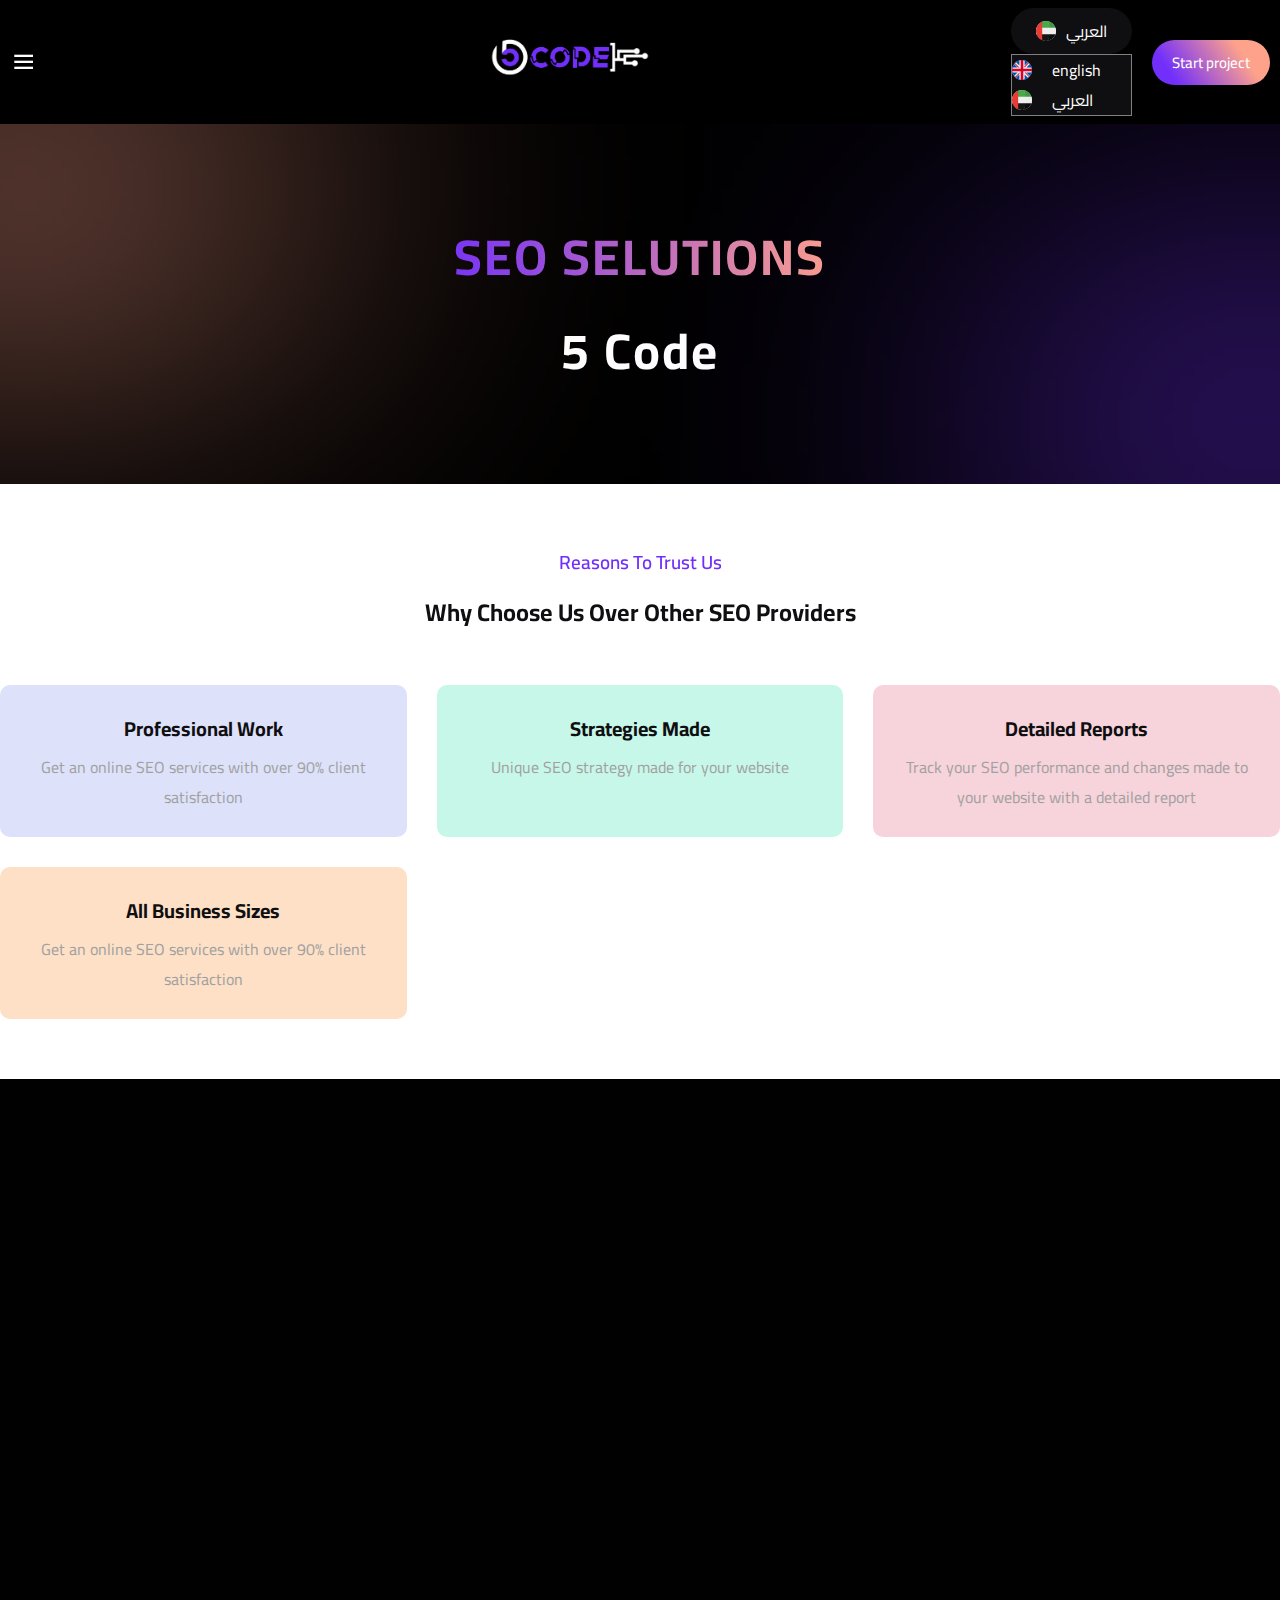
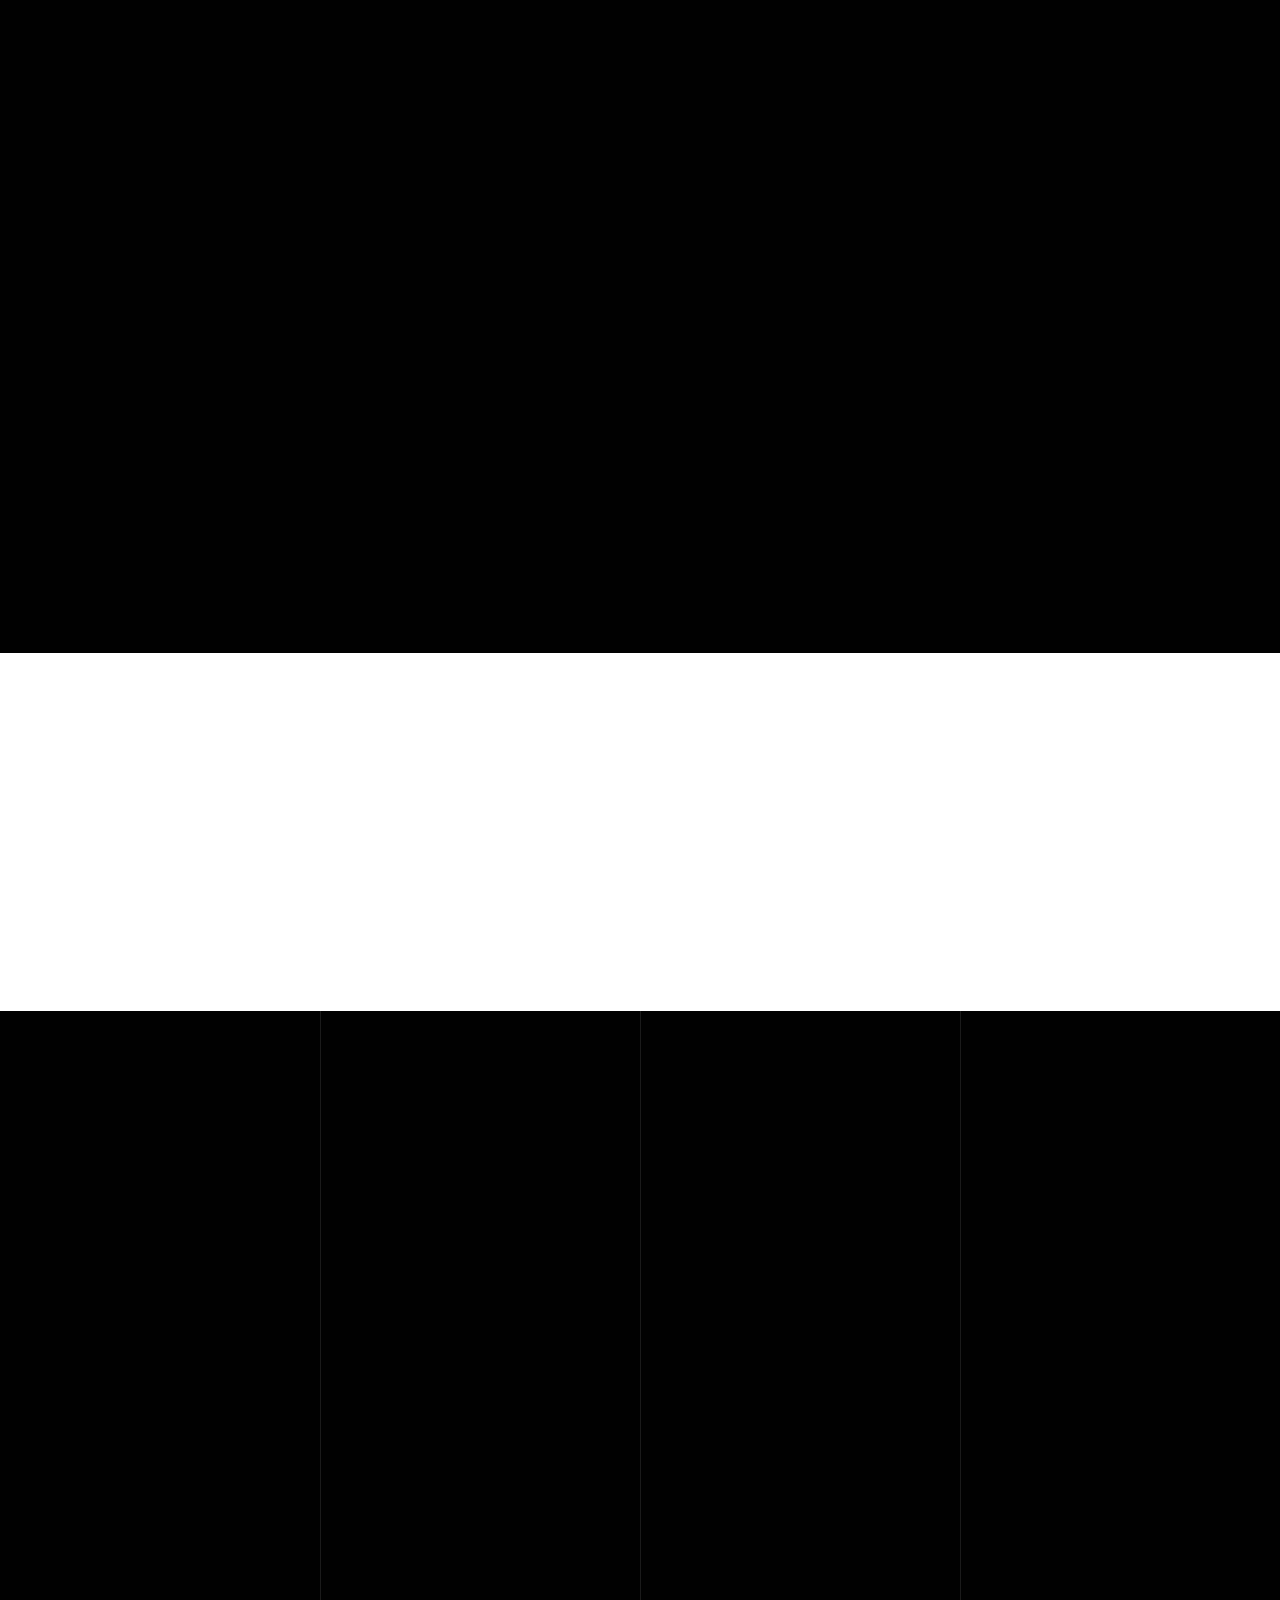
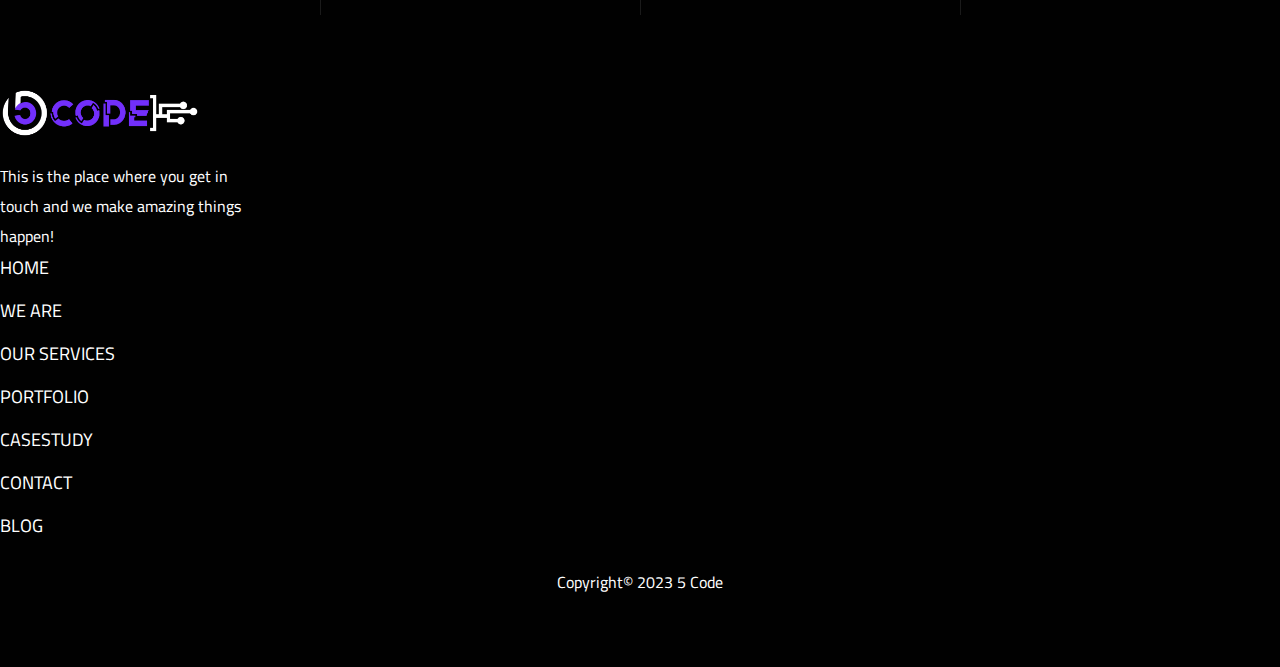
<file: seo-solutions.html>
<!DOCTYPE html>
<html lang="en">
<head>
    <meta charset="UTF-8">
    <meta http-equiv="X-UA-Compatible" content="IE=edge">
    <meta name="viewport" content="width=device-width, initial-scale=1.0">
    <title>5 Code | SEO Selutions</title>
    <link rel="stylesheet" href="css/style.css" />
    <!-- bootsrap -->
    <link
      href="https://cdn.jsdelivr.net/npm/bootstrap@5.3.0-alpha3/dist/css/bootstrap.min.css"
      rel="stylesheet"
      integrity="sha384-KK94CHFLLe+nY2dmCWGMq91rCGa5gtU4mk92HdvYe+M/SXH301p5ILy+dN9+nJOZ"
      crossorigin="anonymous"
    />
    <script
      src="https://cdn.jsdelivr.net/npm/bootstrap@5.3.0-alpha3/dist/js/bootstrap.bundle.min.js"
      integrity="sha384-ENjdO4Dr2bkBIFxQpeoTz1HIcje39Wm4jDKdf19U8gI4ddQ3GYNS7NTKfAdVQSZe"
      crossorigin="anonymous"
    ></script>
    <!-- boxicon -->
    <link
      href="https://unpkg.com/boxicons@2.1.4/css/boxicons.min.css"
      rel="stylesheet"
    />
    <!-- font-awesome -->
    <link
      rel="stylesheet"
      href="https://cdnjs.cloudflare.com/ajax/libs/font-awesome/6.4.0/css/all.min.css"
      integrity="sha512-iecdLmaskl7CVkqkXNQ/ZH/XLlvWZOJyj7Yy7tcenmpD1ypASozpmT/E0iPtmFIB46ZmdtAc9eNBvH0H/ZpiBw=="
      crossorigin="anonymous"
      referrerpolicy="no-referrer"
    />
    <!-- aos animation -->
    <link href="https://unpkg.com/aos@2.3.1/dist/aos.css" rel="stylesheet" />
</head>
<body>
     <!-- start header -->
     <header>
      <div class="container-fluid">
        <div class="header-warpper">
          <div class="icon-container">
            <input type="checkbox" id="active" />
            <label for="active" class="menu-btn"
              ><i class="bx bx-menu bx-tada bx-flip-horizontal"></i
            ></label>
          </div>

          <a href="index.html" class="logo">
            <img src="images/logo.png" alt="" />
          </a>

          <div class="info">
            <div class="dropdown">
              <a class="btn btn-secondary dropdown-toggle" href="#" role="button" data-bs-toggle="dropdown" aria-expanded="false">
                <img src="images/arabic.svg" alt="">
                العربي
              </a>

              <ul class="dropdown-menu">
                <li><a class="dropdown-item" href="#">
                  <img src="images/united-kingdom.svg" alt="">
                  english
                </a></li>
                <li><a class="dropdown-item" href="#">
                  <img src="images/arabic.svg" alt="">
                  العربي
                </a></li>
              </ul>
            </div>
            <a href="contact-us.html" class="btn-start"> Start project</a>
          </div>
        </div>
      </div>
    </header>
      <!-- end header -->
  
      <!-- start menu -->
    <div class="wrapper">
        <div class="content">
            <div class="head">
                <div class="logo">
                    <img src="images/logo.png" alt="">
                </div>
                <div class="container_close">
                    <div class="phone">
                        <i class="fa-solid fa-phone"></i>
                        <span>04 72 10 93 50</span>
                    </div>
                    <div class="btn_close">
                    <i class="bx bx-x bx-spin btn-close-menu"></i>
                </div>
                </div>
            </div>

            <div class="center">
                <ul>
                   <li><a href="index.html">Home</a></li>
                    <li><a href="we-are.html">We are</a></li>
                    <li><a href="index.html#services">Services</a></li>
                    <li><a href="portfolio.html">Portfolio</a></li>
                    <li><a href="hosting-page.html">Hosting</a></li>
                    <li><a href="contact-us.html">Contact us</a></li>
                    <li><a href="blog-page.html">Blog</a></li>
                    <div>
                        <input type="checkbox" class="checkbox" id="checkbox">
                        <label for="checkbox" class="label">
                        <i class="fas fa-moon"></i>
                        <i class='fas fa-sun'></i>
                        <div class='ball'>
                        </label>
                    </div>
                </ul>

                <div class="text">
                    <div class="box_text">
                        <span class="date">
                            Jeudi 06 Avril 2023
                        </span>
                        <p>Lorem ipsum dolor sit amet consectetur adipisicing elit. Aperiam a vitae expedita atque </p>
                    </div>
                    <div class="box_text">
                        <span class="date">
                            Jeudi 06 Avril 2023
                        </span>
                        <p>Lorem ipsum dolor sit amet consectetur adipisicing elit. Aperiam a vitae expedita atque </p>
                    </div>
                    <div class="social_media">
                        <a href="#">
                            <i class="fa-brands fa-facebook-f"></i>
                        </a>
                        <a href="#">
                            <i class="fa-brands fa-twitter"></i>
                        </a>
                        <a href="#">
                            <i class="fa-brands fa-instagram"></i>
                        </a>
                    </div>
                </div>
            </div>
            
            
            
        </div>
      </div>
    <!-- end menu -->
  
      <!-- start side-line -->
      <div class="side-line">
        <div class="phone circul">
          <a href="#">
            <img src="images/phone_bkqs8f.webp" alt="" />
          </a>
        </div>
        <div class="whatsapp circul">
          <a href="#">
            <img src="images//whatsapp_ximrzz.webp" alt="" />
          </a>
        </div>
  
        <div class="main-line">
          <span class="line"></span>
          <span class="inline-text">100% IN HOUSE</span>
          <span class="line"></span>
        </div>
      </div>
      <!-- end side-line -->
  
      <!-- start secound-hero -->
      <div class="secound-hero">
        <div class="red-shadow"></div>
        <div class="danger-shadow"></div>
        <div class="text">
          <h1>SEO SELUTIONS</h1>
          <h2>5 Code</h2>
        </div>
      </div>
      <!-- end secound-hero -->

      <!-- start seo trust us -->
      <div class="seo-trustUs">
        <div class="container">
            <span class="subtitle" data-aos="fade-down">
                Reasons To Trust Us
            </span>
            <h2 class="title" data-aos="zoom-in">Why Choose Us Over Other SEO Providers</h2>
            <div class="boxs">
                <div class="box" data-aos="fade-right">
                    <i class="fa-solid fa-user-tie"></i>
                    <h4>Professional Work</h4>
                    <p>Get an online SEO services with over 90% client satisfaction</p>
                </div>
                <div class="box" data-aos="fade-up">
                    <i class="fa-solid fa-charging-station"></i>
                    <h4>Strategies Made</h4>
                    <p>Unique SEO strategy made for your website</p>
                </div>
                <div class="box" data-aos="fade-down">
                    <i class="fa-solid fa-microphone-lines"></i>
                    <h4>Detailed Reports</h4>
                    <p>Track your SEO performance and changes made to your website with a detailed report</p>
                </div>
                <div class="box" data-aos="fade-left">
                    <i class="fa-solid fa-business-time"></i>
                    <h4>All Business Sizes</h4>
                    <p>Get an online SEO services with over 90% client satisfaction</p>
                </div>
            </div>
        </div>
      </div>
    <!-- start seo trust us --> 

    <!-- start what are seo -->
      <div class="what-are-seo">
        <div class="container">
            <div class="row line">
                <div class="col-12 col-md-6 left" data-aos="fade-right">
                    <h1 class="title">What are SEO <span>services?</span></h1>
                    <p class="desc">
                        SEO services are search engine optimization services offered by an agency, freelancer, or consultant that optimize your site for SEO so you can capture more traffic and revenue from search. Most SEO plans will include on-page, off-page, and technical SEO, though some focus on specific areas, like off-page SEO.
                    </p>
                    <div class="features">
                        <div class="feature">
                            <i class="fa-solid fa-check-double"></i>
                            <span>Lorem ipsum, dolor sit amet consectetur</span>
                        </div>
                        <div class="feature">
                            <i class="fa-solid fa-check-double"></i>
                            <span> debitis temporibus pariatur labore mollitia deserunt</span>
                        </div>
                        <div class="feature">
                            <i class="fa-solid fa-check-double"></i>
                            <span> Corporis tempore adipisci enim sed doloribus! Voluptate doloribus.</span>
                        </div>
                    </div>
                </div>
                <div class="col-12 col-md-6 right" data-aos="zoom-in">
                    <div class="image">
                        <img src="images/demo-10-right-image.png" alt="">
                    </div>
                </div>
            </div>
        </div>
      </div>
    <!-- ebd what are seo -->

    <!-- start why seo selution -->
      <div class="why-seoSelution">
        <div class="container">
            <h1 class="title" data-aos="fade-down">
                Which SEO Solution is right for you?
            </h1>
            <p class="desc" data-aos="fade-left">
                We were founded on SEO over 20 years ago and with that much experience, we know what we're talking about when it comes to defining what searchers and search engines are looking for. Throughout the years, our approach to SEO has adapted alongside every algorithm update and shift in the digital landscape. With new techniques, hours (more like days) of keyword research, and a team that makes it a point to stay up to date on industry trends, we've been able to continuously develop our professional SEO services and create plans that focus on each business' needs.
            </p>

            <p class="desc" data-aos="fade-right">
                Whether you’re a brand-new startup looking to establish a name, remedy dated optimization techniques, or boost your established website’s performance, our team provides the tools, experience and knowledge you need in your corner to grow your business.
            </p>
        </div>
      </div>
     <!-- end why seo selution -->

      <!-- start contact-us -->
      <div class="contact-us">
        <div class="container">
          <div class="content">
            <div class="left" data-aos="fade-right"
                        data-aos-delay="200"
                        data-aos-duration="800">
              <h1 class="title-left">Let's meet for a coffee?</h1>
              <form action="">
                <input type="text" placeholder="Full Name" />
                <input type="email" placeholder="Email" />
                <input type="text" placeholder="Company" />
                <input type="number" placeholder="Phone Number" />
                <select name="" id="">
                  <option value="">I'm interested</option>
                  <option value="">Website Design & Development</option>
                  <option value="">Mobile Application</option>
                  <option value="">Social Media</option>
                  <option value="">UX / UI Design</option>
                  <option value="">Dedicated Resource</option>
                  <option value="">Other</option>
                </select>
                <textarea name="" placeholder="Message"></textarea>
                <button class="btn-form">SEND</button>
              </form>
            </div>
  
            <div class="right" data-aos="fade-left"
                        data-aos-delay="400"
                        data-aos-duration="800">
              <h2 class="title-right">CONTACT</h2>
              <p class="desc">
                Hi there! How can we help you? Drop us message about your
                projects.
              </p>
              <div class="info">
                <li>
                  <span>A</span>
                  <p>UAE : Dtec, Silicon Oasis Dubai</p>
                </li>
                <li>
                  <span>E</span>
                  <p>owner@5code.net</p>
                </li>
                <li>
                  <span>T</span>
                  <p>PS: +971554860049</p>
                </li>
              </div>
              <div class="social-media">
                <a href="#">
                  <i class="fa-brands fa-facebook-f"></i>
                </a>
                <a href="#">
                  <i class="fa-brands fa-twitter"></i>
                </a>
                <a href="#">
                  <i class="fa-brands fa-instagram"></i>
                </a>
              </div>
            </div>
          </div>
        </div>
  
        <div class="lines">
          <div class="line"></div>
          <div class="line"></div>
          <div class="line"></div>
        </div>
      </div>
      <!-- end contact-us -->
  
      <!-- start footer -->
      <footer>
        <div class="container">
          <div class="row line">
            <div class="col-12 col-md-5">
              <img src="images/logo.png" alt="" />
              <p>
                This is the place where you get in <br />touch and we make amazing
                things <br />happen!
              </p>
            </div>
            <div class="col-12 col-md-3">
              <div class="links">
                <ul>
                  <li><a href="#home">HOME</a></li>
                  <li><a href="#we-are">WE ARE</a></li>
                  <li><a href="#our-sevices">OUR SERVICES</a></li>
                  <li><a href="#portfilio">PORTFOLIO</a></li>
                  <li>
                    <a href="https://dubaiappstudio.ae/case-study">CASESTUDY</a>
                  </li>
                  <li><a href="#contact-us">CONTACT</a></li>
                  <li>
                    <a class="close" href="https://dubaiappstudio.ae/blog"
                      >BLOG</a
                    >
                  </li>
                </ul>
              </div>
            </div>
            <div class="col-12 col-md-4">
              <div class="right">
                <div class="social-media">
                  <a href="#">
                    <i class="fa-brands fa-facebook-f"></i>
                  </a>
                  <a href="#">
                    <i class="fa-brands fa-twitter"></i>
                  </a>
                  <a href="#">
                    <i class="fa-brands fa-instagram"></i>
                  </a>
                </div>
                <div class="copy-">Copyright© 2023 5 Code</div>
              </div>
            </div>
          </div>
        </div>
      </footer>
      <!-- end footer -->

    <!-- aos animation -->
    <script src="https://unpkg.com/aos@2.3.1/dist/aos.js"></script>
    <script src="js/main.js"></script>
    <script>
      AOS.init();
    </script>
</body>
</html>
</file>
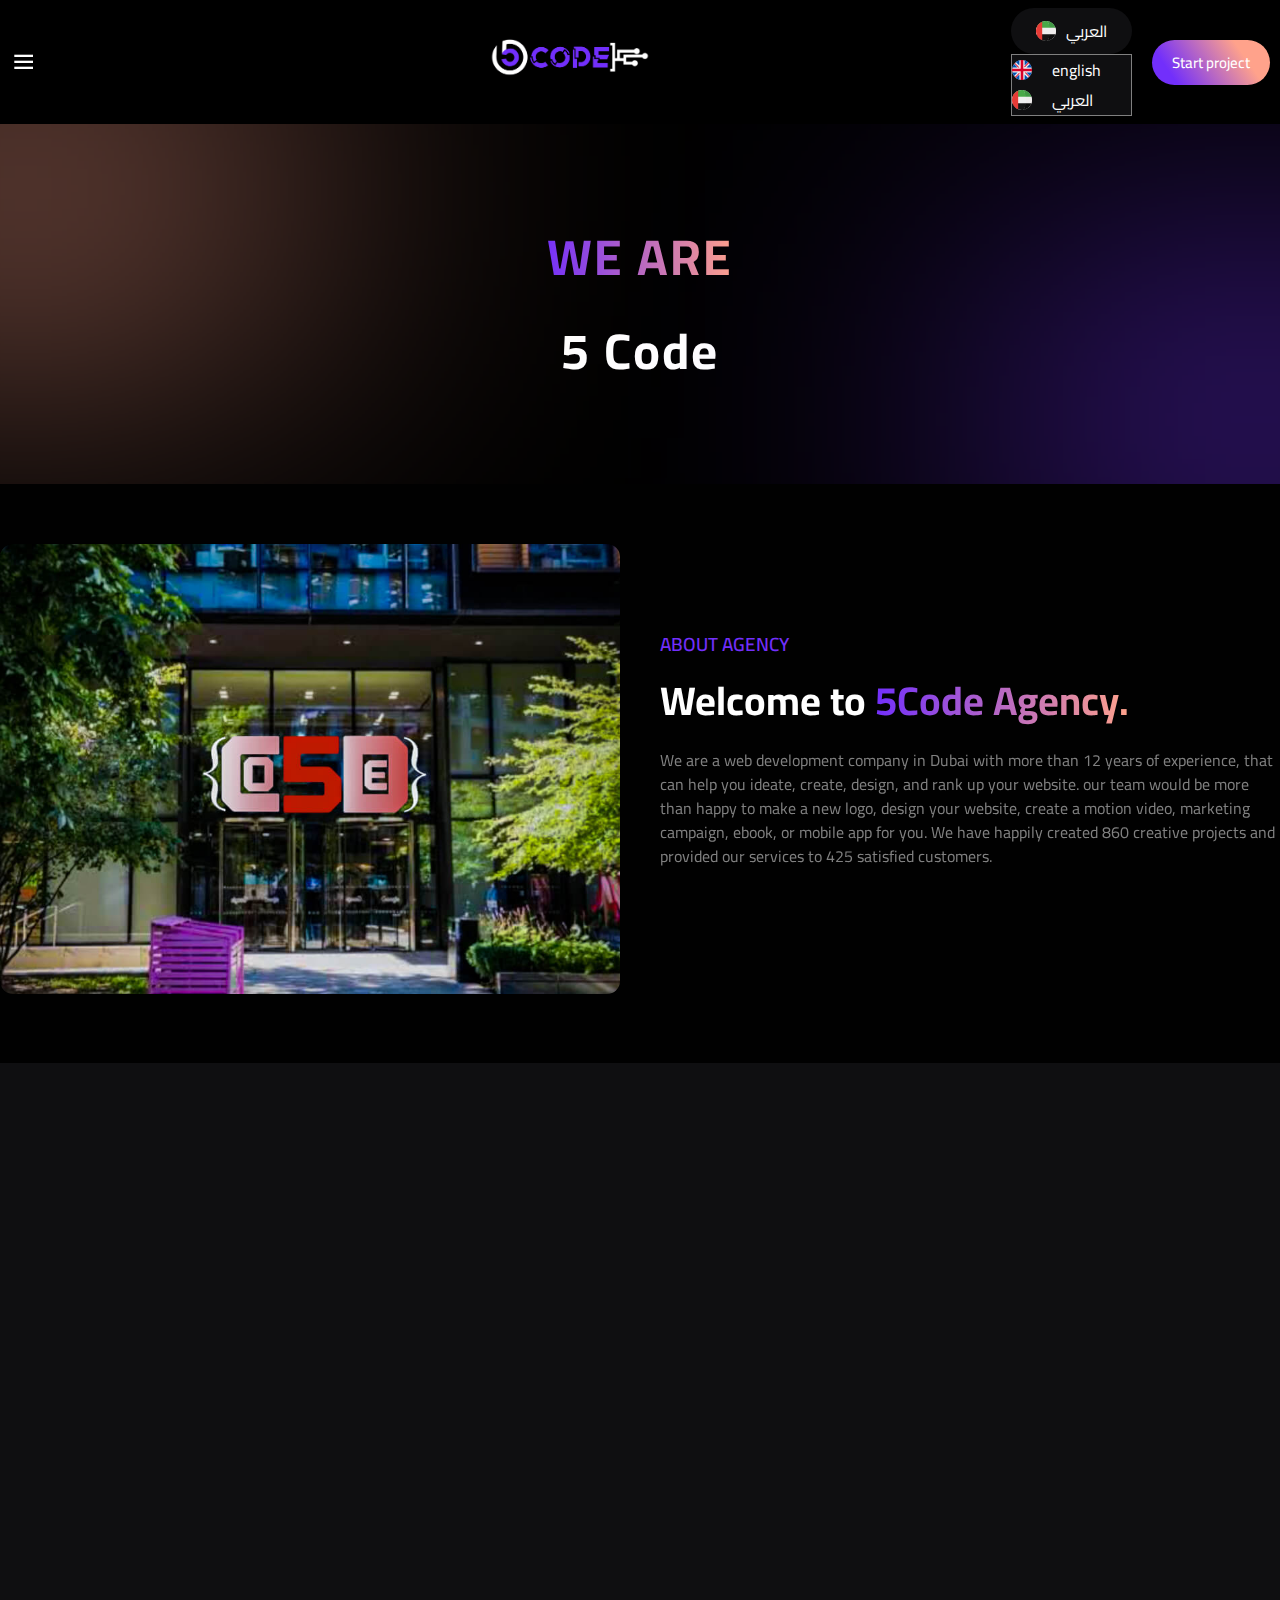
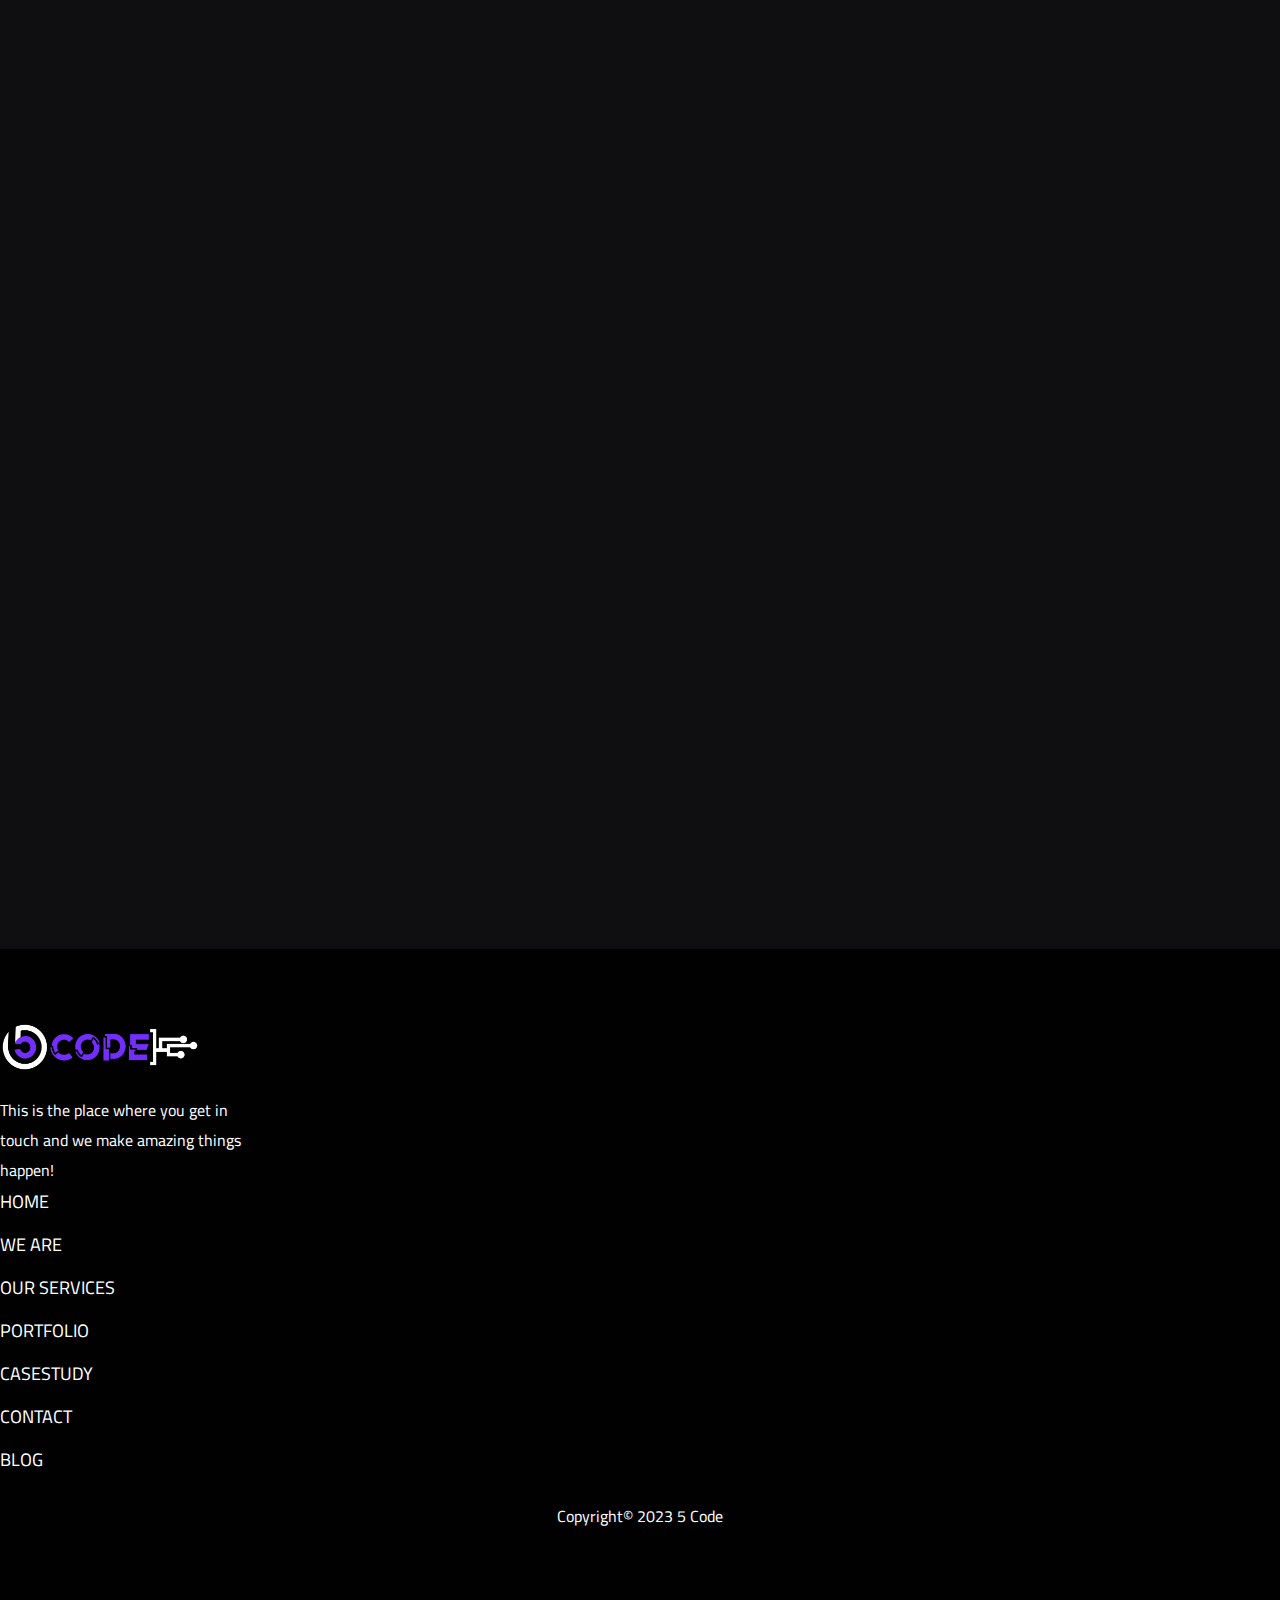
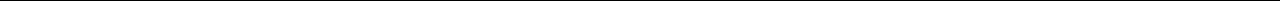
<file: we-are.html>
<!DOCTYPE html>
<html lang="en">
<head>
    <meta charset="UTF-8">
    <meta http-equiv="X-UA-Compatible" content="IE=edge">
    <meta name="viewport" content="width=device-width, initial-scale=1.0">
    <title>5 Code | we are</title>
    <link rel="stylesheet" href="css/style.css" />
    <!-- bootsrap -->
    <link
      href="https://cdn.jsdelivr.net/npm/bootstrap@5.3.0-alpha3/dist/css/bootstrap.min.css"
      rel="stylesheet"
      integrity="sha384-KK94CHFLLe+nY2dmCWGMq91rCGa5gtU4mk92HdvYe+M/SXH301p5ILy+dN9+nJOZ"
      crossorigin="anonymous"
    />
    <script
      src="https://cdn.jsdelivr.net/npm/bootstrap@5.3.0-alpha3/dist/js/bootstrap.bundle.min.js"
      integrity="sha384-ENjdO4Dr2bkBIFxQpeoTz1HIcje39Wm4jDKdf19U8gI4ddQ3GYNS7NTKfAdVQSZe"
      crossorigin="anonymous"
    ></script>
    <!-- boxicon -->
    <link
      href="https://unpkg.com/boxicons@2.1.4/css/boxicons.min.css"
      rel="stylesheet"
    />
    <!-- font-awesome -->
    <link
      rel="stylesheet"
      href="https://cdnjs.cloudflare.com/ajax/libs/font-awesome/6.4.0/css/all.min.css"
      integrity="sha512-iecdLmaskl7CVkqkXNQ/ZH/XLlvWZOJyj7Yy7tcenmpD1ypASozpmT/E0iPtmFIB46ZmdtAc9eNBvH0H/ZpiBw=="
      crossorigin="anonymous"
      referrerpolicy="no-referrer"
    />
    <!-- aos animation -->
    <link href="https://unpkg.com/aos@2.3.1/dist/aos.css" rel="stylesheet" />
</head>
<body>
    <!-- start header -->
    <header>
      <div class="container-fluid">
        <div class="header-warpper">
          <div class="icon-container">
            <input type="checkbox" id="active" />
            <label for="active" class="menu-btn"
              ><i class="bx bx-menu bx-tada bx-flip-horizontal"></i
            ></label>
          </div>

          <a href="index.html" class="logo">
            <img src="images/logo.png" alt="" />
          </a>

          <div class="info">
            <div class="dropdown">
              <a class="btn btn-secondary dropdown-toggle" href="#" role="button" data-bs-toggle="dropdown" aria-expanded="false">
                <img src="images/arabic.svg" alt="">
                العربي
              </a>

              <ul class="dropdown-menu">
                <li><a class="dropdown-item" href="#">
                  <img src="images/united-kingdom.svg" alt="">
                  english
                </a></li>
                <li><a class="dropdown-item" href="#">
                  <img src="images/arabic.svg" alt="">
                  العربي
                </a></li>
              </ul>
            </div>
            <a href="contact-us.html" class="btn-start"> Start project</a>
          </div>
        </div>
      </div>
    </header>
    <!-- end header -->

    <div class="wrapper">
        <div class="content">
            <div class="head">
                <div class="logo">
                    <img src="images/logo.png" alt="">
                </div>
                <div class="container_close">
                    <div class="phone">
                        <i class="fa-solid fa-phone"></i>
                        <span>04 72 10 93 50</span>
                    </div>
                    <div class="btn_close">
                    <i class="bx bx-x bx-spin btn-close-menu"></i>
                </div>
                </div>
            </div>

            <div class="center">
                <ul>
                    <li><a href="index.html">Home</a></li>
                    <li><a href="we-are.html">We are</a></li>
                    <li><a href="index.html#services">Services</a></li>
                    <li><a href="portfolio.html">Portfolio</a></li>
                    <li><a href="hosting-page.html">Hosting</a></li>
                    <li><a href="contact-us.html">Contact us</a></li>
                    <li><a href="blog-page.html">Blog</a></li>
                    <div class="dropdown">
              <a class="btn btn-secondary dropdown-toggle" href="#" role="button" data-bs-toggle="dropdown" aria-expanded="false">
                <img src="images/arabic.svg" alt="">
                العربي
              </a>

              <ul class="dropdown-menu">
                <li><a class="dropdown-item" href="#">
                  <img src="images/united-kingdom.svg" alt="">
                  english
                </a></li>
                <li><a class="dropdown-item" href="#">
                  <img src="images/arabic.svg" alt="">
                  العربي
                </a></li>
              </ul>
            </div>
                    <div>
                        <input type="checkbox" class="checkbox" id="checkbox">
                        <label for="checkbox" class="label">
                        <i class="fas fa-moon"></i>
                        <i class='fas fa-sun'></i>
                        <div class='ball'>
                        </label>
                    </div>
                </ul>

                <div class="text">
                    <div class="box_text">
                        <span class="date">
                            Jeudi 06 Avril 2023
                        </span>
                        <p>Lorem ipsum dolor sit amet consectetur adipisicing elit. Aperiam a vitae expedita atque </p>
                    </div>
                    <div class="box_text">
                        <span class="date">
                            Jeudi 06 Avril 2023
                        </span>
                        <p>Lorem ipsum dolor sit amet consectetur adipisicing elit. Aperiam a vitae expedita atque </p>
                    </div>
                    <div class="social_media">
                        <a href="#">
                            <i class="fa-brands fa-facebook-f"></i>
                        </a>
                        <a href="#">
                            <i class="fa-brands fa-twitter"></i>
                        </a>
                        <a href="#">
                            <i class="fa-brands fa-instagram"></i>
                        </a>
                    </div>
                </div>
            </div>

        </div>
      </div>

    <!-- start side-line -->
    <div class="side-line">
      <div class="phone circul">
        <a href="#">
          <img src="images/phone_bkqs8f.webp" alt="" />
        </a>
      </div>
      <div class="whatsapp circul">
        <a href="#">
          <img src="images//whatsapp_ximrzz.webp" alt="" />
        </a>
      </div>

      <div class="main-line">
        <span class="line"></span>
        <span class="inline-text">100% IN HOUSE</span>
        <span class="line"></span>
      </div>
    </div>
    <!-- end side-line -->

    <!-- start secound-hero -->
    <div class="secound-hero">
      <div class="red-shadow"></div>
      <div class="danger-shadow"></div>
      <div class="text">
        <h1>WE ARE</h1>
        <h2>5 Code</h2>
      </div>
    </div>
    <!-- end secound-hero -->

    <!-- start about us -->
    <div class="we_are">
        <div class="container">
            <div class="line">
                <div class="left" data-aos="fade-right"
                        data-aos-delay="400"
                        data-aos-duration="800">
                    <div class="iamge">
                        <img src="images/about-us-img.jpg" alt="">
                    </div>
                </div>
                <div class="right">
                    <span class="subtitle" data-aos="fade-left"
                        data-aos-delay="500"
                        data-aos-duration="800">ABOUT AGENCY</span>
                    <h1 class="title" data-aos="fade-left"
                        data-aos-delay="600"
                        data-aos-duration="800">Welcome to <span>5Code Agency.</span></h1>
                    <p class="desc" data-aos="fade-left"
                        data-aos-delay="700"
                        data-aos-duration="800">We are a web development company in Dubai with more than 12 years of experience, that can help you ideate, create, design, and rank up your website. our team would be more than happy to make a new logo, design your website, create a motion video, marketing campaign, ebook, or mobile app for you. We have happily created 860 creative projects and provided our services to 425 satisfied customers.</p>
                    <p class="desc" data-aos="fade-left"
                        data-aos-delay="800"
                        data-aos-duration="800">contact us to become one of them and start your business growth journey with us.</p>
                    <a href="contact-us.html" class="btn-call" data-aos="fade-left"
                        data-aos-delay="900"
                        data-aos-duration="800">Call Us Now</a>
                </div>
            </div>
        </div>
    </div>
    <!-- end we are -->

    <!-- start our team -->
    <div class="our_team">
        <div class="container">
            <h1 class="title" data-aos="fade-left"
                        data-aos-delay="200"
                        data-aos-duration="800">PROFESSIONAL TEAM.</h1>
            <div class="boxs">
                <div class="box" data-aos="fade-right"
                        data-aos-delay="200"
                        data-aos-duration="800">
                    <img src="images/our-team1.jpg" alt="">
                    <div class="content">
                        <h4>Emad Hashem</h4>
                        <span>Project manager</span>
                    </div>
                    <div class="social_media">
                        <a href="#">
                        <i class="fa-brands fa-facebook-f"></i>
                        </a>
                        <a href="#">
                        <i class="fa-brands fa-twitter"></i>
                        </a>
                        <a href="#">
                        <i class="fa-brands fa-instagram"></i>
                        </a>
                    </div>
                </div>
                 <div class="box" data-aos="fade-right"
                        data-aos-delay="400"
                        data-aos-duration="800">
                    <img src="images/our-team2.jpg" alt="">
                    <div class="content">
                        <h4>Mahmoud Esmail</h4>
                        <span>Programmer</span>
                    </div>
                    <div class="social_media">
                        <a href="#">
                        <i class="fa-brands fa-facebook-f"></i>
                        </a>
                        <a href="#">
                        <i class="fa-brands fa-twitter"></i>
                        </a>
                        <a href="#">
                        <i class="fa-brands fa-instagram"></i>
                        </a>
                    </div>
                </div>
                 <div class="box" data-aos="fade-right"
                        data-aos-delay="600"
                        data-aos-duration="800">
                    <img src="images/our-team3.jpg" alt="">
                    <div class="content">
                        <h4>Mahmoud Kamal</h4>
                        <span>Business Manager</span>
                    </div>
                    <div class="social_media">
                        <a href="#">
                        <i class="fa-brands fa-facebook-f"></i>
                        </a>
                        <a href="#">
                        <i class="fa-brands fa-twitter"></i>
                        </a>
                        <a href="#">
                        <i class="fa-brands fa-instagram"></i>
                        </a>
                    </div>
                </div>
                 <div class="box" data-aos="fade-right"
                        data-aos-delay="200"
                        data-aos-duration="800">
                    <img src="images/our-team4.jpg" alt="">
                    <div class="content">
                        <h4>Habib</h4>
                        <span>Programmer</span>
                    </div>
                    <div class="social_media">
                        <a href="#">
                        <i class="fa-brands fa-facebook-f"></i>
                        </a>
                        <a href="#">
                        <i class="fa-brands fa-twitter"></i>
                        </a>
                        <a href="#">
                        <i class="fa-brands fa-instagram"></i>
                        </a>
                    </div>
                </div>
                <div class="box" data-aos="fade-right"
                        data-aos-delay="400"
                        data-aos-duration="800">
                    <img src="images/our-team5.jpg" alt="">
                    <div class="content">
                        <h4>Ola Elabd</h4>
                        <span>Ui &UX</span>
                    </div>
                    <div class="social_media">
                        <a href="#">
                        <i class="fa-brands fa-facebook-f"></i>
                        </a>
                        <a href="#">
                        <i class="fa-brands fa-twitter"></i>
                        </a>
                        <a href="#">
                        <i class="fa-brands fa-instagram"></i>
                        </a>
                    </div>
                </div>
                 <div class="box" data-aos="fade-right"
                        data-aos-delay="600"
                        data-aos-duration="800">
                    <img src="images/our-team6.jpg" alt="">
                    <div class="content">
                        <h4>Mohamed Hussien</h4>
                        <span>Frontend</span>
                    </div>
                    <div class="social_media">
                        <a href="#">
                        <i class="fa-brands fa-facebook-f"></i>
                        </a>
                        <a href="#">
                        <i class="fa-brands fa-twitter"></i>
                        </a>
                        <a href="#">
                        <i class="fa-brands fa-instagram"></i>
                        </a>
                    </div>
                </div>
                 <div class="box" data-aos="fade-right"
                        data-aos-delay="200"
                        data-aos-duration="800">
                    <img src="images/our-team7.jpg" alt="">
                    <div class="content">
                        <h4>Reda Khalifa</h4>
                        <span>Artificial Intelligence (AI)</span>
                    </div>
                    <div class="social_media">
                        <a href="#">
                        <i class="fa-brands fa-facebook-f"></i>
                        </a>
                        <a href="#">
                        <i class="fa-brands fa-twitter"></i>
                        </a>
                        <a href="#">
                        <i class="fa-brands fa-instagram"></i>
                        </a>
                    </div>
                </div>
                 <div class="box" data-aos="fade-right"
                        data-aos-delay="400"
                        data-aos-duration="800">
                    <img src="images/our-team8.jpg" alt="">
                    <div class="content">
                        <h4>Hamada</h4>
                        <span>Wordpress</span>
                    </div>
                    <div class="social_media">
                        <a href="#">
                        <i class="fa-brands fa-facebook-f"></i>
                        </a>
                        <a href="#">
                        <i class="fa-brands fa-twitter"></i>
                        </a>
                        <a href="#">
                        <i class="fa-brands fa-instagram"></i>
                        </a>
                    </div>
                </div>
                 <div class="box" data-aos="fade-right"
                        data-aos-delay="600"
                        data-aos-duration="800">
                    <img src="images/our-team9.jpg" alt="">
                    <div class="content">
                        <h4>Mohammed Hussin</h4>
                        <span>Graphic Designer</span>
                    </div>
                    <div class="social_media">
                        <a href="#">
                        <i class="fa-brands fa-facebook-f"></i>
                        </a>
                        <a href="#">
                        <i class="fa-brands fa-twitter"></i>
                        </a>
                        <a href="#">
                        <i class="fa-brands fa-instagram"></i>
                        </a>
                    </div>
                </div>
            </div>
        </div>
    </div>
    <!-- end our team -->
    

    <!-- start footer -->
    <footer>
      <div class="container">
        <div class="row line">
          <div class="col-12 col-md-5">
            <img src="images/logo.png" alt="" />
            <p>
              This is the place where you get in <br />touch and we make amazing
              things <br />happen!
            </p>
          </div>
          <div class="col-12 col-md-3">
            <div class="links">
              <ul>
                <li><a href="#home">HOME</a></li>
                <li><a href="#we-are">WE ARE</a></li>
                <li><a href="#our-sevices">OUR SERVICES</a></li>
                <li><a href="#portfilio">PORTFOLIO</a></li>
                <li>
                  <a href="https://dubaiappstudio.ae/case-study">CASESTUDY</a>
                </li>
                <li><a href="#contact-us">CONTACT</a></li>
                <li>
                  <a class="close" href="https://dubaiappstudio.ae/blog"
                    >BLOG</a
                  >
                </li>
              </ul>
            </div>
          </div>
          <div class="col-12 col-md-4">
            <div class="right">
              <div class="social-media">
                <a href="#">
                  <i class="fa-brands fa-facebook-f"></i>
                </a>
                <a href="#">
                  <i class="fa-brands fa-twitter"></i>
                </a>
                <a href="#">
                  <i class="fa-brands fa-instagram"></i>
                </a>
              </div>
              <div class="copy-">Copyright© 2023 5 Code</div>
            </div>
          </div>
        </div>
      </div>
    </footer>
    <!-- end footer -->

    <!-- aos animation -->
    <script src="https://unpkg.com/aos@2.3.1/dist/aos.js"></script>
    <script>
      AOS.init();
    </script>
    <script src="js/main.js"></script>
</body>
</html>
</file>
<file: css/style.css>
@import url("https://fonts.googleapis.com/css2?family=Cairo:wght@300;400;500;600;700&display=swap");*{margin:0;padding:0;-webkit-box-sizing:border-box;box-sizing:border-box}html{overflow-x:hidden}body{--dark-bg:#010101;--secound-dark-bg:#0f0f11;--three-dark-bg:transparent;--header-bg:black;--color-text:white;--border-color:white;--bg-box-digital:linear-gradient(135deg,hsla(0deg,0%,9%,0) 0%,hsla(0deg,0%,9%,0.65) 65%,#722ffb 100%);--mini-box-bg:#1e1e21;--secound-mini-box-bg:#1a1a1d;scroll-behavior:smooth;font-family:"Cairo",sans-serif!important;color:white!important;background-color:var(--dark-bg)!important;overflow-x:hidden;color:var(--color-text)}body.light{--dark-bg:#f1f5f9;--secound-dark-bg:#cfd9e7;--three-dark-bg:#cfd9e7;--header-bg:#121a2b;--color-text:#0f172a;--border-color:rgb(95 95 95);--bg-box-digital:linear-gradient(135deg,hsla(0deg,0%,9%,0) 0%,hsl(0deg 0% 100%/65%) 65%,#722ffb 100%);--mini-box-bg:#f3f3ff;--secound-mini-box-bg:#cdd3dc}::-webkit-scrollbar{width:8px}::-webkit-scrollbar-track{background-color:transparent;border-radius:10px}::-webkit-scrollbar-thumb{border-radius:10px;background-color:#2b2b2b;width:8px}a{text-decoration:none!important;color:inherit!important}ul{list-style:none!important}p{margin-bottom:0}.side-line{width:4em;position:fixed;z-index:9999;left:0.5vw;bottom:110vh;-webkit-transition:bottom 0.1s ease;transition:bottom 0.1s ease;-webkit-animation:line-with-circul 5s ease forwards;animation:line-with-circul 5s ease forwards}.side-line .circul{position:absolute;z-index:4;width:100%;left:0;bottom:1em;cursor:pointer;-webkit-animation:phone-line 2s ease;animation:phone-line 2s ease}.side-line .circul.phone{bottom:5.5em;-webkit-animation:whatsapp-line 2s ease;animation:whatsapp-line 2s ease}.side-line .circul a{display:block;height:60px;width:60px;position:relative}.side-line .circul a img{width:100%;height:100%}.side-line .main-line{display:-webkit-box;display:-ms-flexbox;display:flex;-webkit-box-pack:space-evenly;-ms-flex-pack:space-evenly;justify-content:space-evenly;z-index:2;width:110vh;height:auto;position:relative;bottom:6vh;left:50%;-webkit-transform-origin:center left;transform-origin:center left;-webkit-transform:rotate(-90deg);transform:rotate(-90deg)}.side-line .main-line .line{-webkit-box-flex:1;-ms-flex:1 0;flex:1 0;height:0.1rem;background-color:#777;margin:auto 0.5rem auto 0rem}.side-line .main-line .inline-text{font-size:15px;letter-spacing:0.5rem;z-index:2;color:#fff;font-family:"Metropolis-Light";text-shadow:1px 0 0 #000,0 -1px 0 #000,0 1px 0 #000,-1px 0 0 #000}@media (max-width:768px){.side-line .circul{left:7px}.side-line .circul a{width:50px;height:50px}.side-line .main-line .inline-text{font-size:11px}}@-webkit-keyframes line-with-circul{to{-webkit-transform:translateY(111vh);transform:translateY(111vh)}}@keyframes line-with-circul{to{-webkit-transform:translateY(111vh);transform:translateY(111vh)}}@-webkit-keyframes pulse{0%{height:60px;width:60px}to{height:80px;width:80px}}@keyframes pulse{0%{height:60px;width:60px}to{height:80px;width:80px}}.dropdown{width:-webkit-fit-content;width:-moz-fit-content;width:fit-content}.dropdown .btn{background-color:var(--dark-bg);border:none;border-radius:50px;padding:8px 25px;display:-webkit-box;display:-ms-flexbox;display:flex;-webkit-box-align:center;-ms-flex-align:center;align-items:center;gap:10px;color:var(--color-text)!important}.dropdown .btn img{width:20px}.dropdown .btn:after{display:none!important}.dropdown .dropdown-menu{background-color:var(--secound-dark-bg);color:var(--color-text);border:1px solid gray}.dropdown .dropdown-menu li a{display:-webkit-box;display:-ms-flexbox;display:flex;-webkit-box-align:center;-ms-flex-align:center;align-items:center;gap:20px}.dropdown .dropdown-menu li a:hover{background-color:var(--secound-dark-bg)!important}.dropdown .dropdown-menu li a img{width:20px}@media (max-width:768px){.dropdown{margin:auto}}header{background-color:var(--header-bg);padding:8px 10px;position:relative;z-index:999999}header .header-warpper{display:-webkit-box;display:-ms-flexbox;display:flex;-webkit-box-align:center;-ms-flex-align:center;align-items:center;-webkit-box-pack:justify;-ms-flex-pack:justify;justify-content:space-between}header .header-warpper .icon-container .menu-btn{display:-webkit-box;display:-ms-flexbox;display:flex;-webkit-box-align:center;-ms-flex-align:center;align-items:center;-webkit-box-pack:center;-ms-flex-pack:center;justify-content:center;border-radius:50%;font-size:20px;color:var(--color-text);cursor:pointer;-webkit-transition:all 0.3s ease-in-out;transition:all 0.3s ease-in-out}header .header-warpper .icon-container .menu-btn i{font-size:28px;color:white}header .header-warpper .icon-container #active:checked~.menu-btn{color:#fff}header .header-warpper .logo{margin-left:90px}header .header-warpper .logo img{width:160px}header .header-warpper .info{display:-webkit-box;display:-ms-flexbox;display:flex;-webkit-box-align:center;-ms-flex-align:center;align-items:center;gap:20px}header .header-warpper .info .dropdown .btn{background-color:var(--secound-dark-bg)}header .header-warpper .btn-start{border:none;background:linear-gradient(55.38deg,#722ffb 17.6%,#ffa28b 75.36%);color:white;font-weight:500;padding:8px 20px;font-size:15px;border-radius:50px}@media (max-width:550px){header{padding:8px 0}header .header-warpper .icon-container .menu-btn{width:35px;height:35px}header .header-warpper .logo{margin-left:0}header .header-warpper .logo img{width:110px}header .header-warpper .info .dropdown{display:none}header .header-warpper .btn-start{padding:5px 8px;font-size:11px}}.wrapper{position:fixed;top:0;left:0;height:100%;width:100%;z-index:99999999;-webkit-clip-path:circle(25px at calc(-100% - 45px) 45px);clip-path:circle(25px at calc(-100% - 45px) 45px);-webkit-transition:all 0.3s ease-in-out;transition:all 0.3s ease-in-out;color:#000}.wrapper.active{-webkit-clip-path:circle(75%);clip-path:circle(75%)}.wrapper .content{width:100%;height:100%;position:relative;background-color:#000;padding:50px}.wrapper .content:before{content:"";position:absolute;top:0;right:0;height:100%;width:50%;background-color:#722ffb}.wrapper .content .head{display:-webkit-box;display:-ms-flexbox;display:flex;-webkit-box-align:center;-ms-flex-align:center;align-items:center;-webkit-box-pack:justify;-ms-flex-pack:justify;justify-content:space-between}.wrapper .content .head .logo img{width:170px}.wrapper .content .head .container_close{display:-webkit-box;display:-ms-flexbox;display:flex;-webkit-box-align:center;-ms-flex-align:center;align-items:center;gap:30px}.wrapper .content .head .container_close .phone{position:relative}.wrapper .content .head .container_close .phone i{color:#111;font-size:20px;margin-right:8px}.wrapper .content .head .container_close .phone span{color:white;font-weight:600;font-size:20px}.wrapper .content .head .container_close .btn_close{position:relative;border:1px solid white;width:60px;height:60px;display:-webkit-box;display:-ms-flexbox;display:flex;-webkit-box-align:center;-ms-flex-align:center;align-items:center;-webkit-box-pack:center;-ms-flex-pack:center;justify-content:center;border-radius:50%}.wrapper .content .head .container_close .btn_close i{font-size:35px;cursor:pointer;color:white}.wrapper .content .center{display:-webkit-box;display:-ms-flexbox;display:flex;-webkit-box-align:center;-ms-flex-align:center;align-items:center;-webkit-box-pack:justify;-ms-flex-pack:justify;justify-content:space-between;padding:40px 70px;height:80vh}.wrapper .content .center ul{color:white;padding-left:0}.wrapper .content .center ul li>a{font-size:40px;font-weight:700;color:white;letter-spacing:2px;text-transform:uppercase;-webkit-transition:all 0.3s ease;transition:all 0.3s ease}.wrapper .content .center ul li>a:hover{color:#722ffb}.wrapper .content .center ul li:not(:last-child){margin-bottom:10px}.wrapper .content .center ul .dropdown{margin-bottom:20px}.wrapper .content .center ul .dropdown .btn{-webkit-box-pack:center;-ms-flex-pack:center;justify-content:center;background-color:var(--secound-dark-bg)!important}.wrapper .content .center ul .dropdown .dropdown-menu li>a{font-size:16px!important;letter-spacing:0!important;gap:10px!important}.wrapper .content .center .text{position:relative}.wrapper .content .center .text .box_text{margin-bottom:30px}.wrapper .content .center .text .box_text .date{color:gray;font-weight:600}.wrapper .content .center .text .box_text p{font-size:20px;font-weight:700;color:white;max-width:500px}.wrapper .content .center .text .social_media{display:-webkit-box;display:-ms-flexbox;display:flex;-webkit-box-align:center;-ms-flex-align:center;align-items:center;gap:15px}.wrapper .content .center .text .social_media a i{font-size:22px}@media (max-width:768px){.wrapper .content .center{position:relative;-webkit-box-pack:center;-ms-flex-pack:center;justify-content:center}.wrapper .content .center ul{text-align:center}.wrapper .content .center .text{display:none}}@media (max-width:600px){.wrapper .content{padding:25px}.wrapper .content .head .logo img{width:100px}.wrapper .content .head .container_close .phone{display:none}.wrapper .content .head .container_close .phone i{font-size:16px;margin-right:5px}.wrapper .content .head .container_close .phone span{font-size:15px}.wrapper .content .head .container_close .btn_close{width:40px;height:40px}.wrapper .content .head .container_close .btn_close i{font-size:25px}.wrapper .content .center{padding:20px;height:70vh}.wrapper .content .center ul li a{font-size:25px}}input[type=checkbox]{display:none}.checkbox{opacity:0;position:absolute}.label{width:50px;height:26px;background-color:white;display:-webkit-box;display:-ms-flexbox;display:flex;border-radius:50px;-webkit-box-align:center;-ms-flex-align:center;align-items:center;-webkit-box-pack:justify;-ms-flex-pack:justify;justify-content:space-between;padding:5px;position:relative;-webkit-transform:scale(1.5);transform:scale(1.5);margin-top:20px;margin-left:20px}.ball{width:20px;height:20px;background-color:black;position:absolute;top:3px;left:2px;border-radius:50%;-webkit-transition:-webkit-transform 0.2s linear;transition:-webkit-transform 0.2s linear;transition:transform 0.2s linear;transition:transform 0.2s linear,-webkit-transform 0.2s linear}.checkbox:checked+.label .ball{-webkit-transform:translateX(24px);transform:translateX(24px)}.fa-moon{color:pink}.fa-sun{color:yellow}@media (max-width:768px){.wrapper ul li{margin:5px 0}.wrapper ul li a{font-size:22px}}@media (max-width:768px){.label{margin:auto;height:20px;width:45px}.label i{font-size:13px}.label .ball{height:15px;width:15px}}@-webkit-keyframes rotate{0%{-webkit-filter:hue-rotate(0deg);filter:hue-rotate(0deg)}to{-webkit-filter:hue-rotate(360deg);filter:hue-rotate(360deg)}}@keyframes rotate{0%{-webkit-filter:hue-rotate(0deg);filter:hue-rotate(0deg)}to{-webkit-filter:hue-rotate(360deg);filter:hue-rotate(360deg)}}.services{overflow:hidden;color:var(--color-text)}.services .text .title{font-size:45px;font-weight:700;position:relative}.services .text .title img{position:absolute;top:-10px;left:10px;width:70px}.services .text .title span{background-image:-webkit-gradient(linear,left top,right top,from(#722ffb),to(#ffa28b));background-image:linear-gradient(to right,#722ffb,#ffa28b);-webkit-background-clip:text;-webkit-text-fill-color:transparent}.services .text .boxs{margin-top:50px;display:-ms-grid;display:grid;-ms-grid-columns:50% 15px 50%;grid-template-columns:50% 50%;gap:15px}.services .text .boxs .box{display:-webkit-box;display:-ms-flexbox;display:flex;-webkit-box-align:center;-ms-flex-align:center;align-items:center;gap:15px;background-color:var(--secound-dark-bg);padding:20px;border-radius:10px;position:relative;z-index:3;overflow:hidden}.services .text .boxs .box:before{position:absolute;left:0;top:0;height:100%;background:-webkit-gradient(linear,right top,left top,from(#722ffb),to(#ffa28b));background:linear-gradient(to left,#722ffb,#ffa28b);width:0;content:"";-webkit-transition:all 300ms ease;transition:all 300ms ease;z-index:-1}.services .text .boxs .box:hover{background-color:transparent}.services .text .boxs .box:hover:before{width:100%}.services .text .boxs .box img{width:65px}.services .text .boxs .box .info h4{font-size:22px;font-weight:700}.services .text .boxs .box .info p{font-size:15px}@media (max-width:768px){.services{padding-top:30px}.services .text{text-align:center}.services .text .title{font-size:22px}.services .text .boxs{margin-top:30px;-ms-grid-columns:100%;grid-template-columns:100%}.services .text .boxs .box{-webkit-box-orient:vertical;-webkit-box-direction:normal;-ms-flex-direction:column;flex-direction:column;padding:15px;gap:8px}.services .text .boxs .box img{width:40px}.services .text .boxs .box .info h4{font-size:19px;margin-bottom:0}.services .text .boxs .box .info p{margin-bottom:0;font-size:14px;margin-top:3px}}.holderCircle{width:500px;height:500px;border-radius:100%;margin:60px auto;position:relative}.dotCircle{width:100%;height:100%;position:absolute;margin:auto;top:0;left:0;right:0;bottom:0;border-radius:100%;z-index:20}.dotCircle .itemDot{display:block;width:70px;height:70px;position:absolute;background:#ffffff;color:#7d4ac7;border-radius:15px;text-align:center;font-size:30px;z-index:3;cursor:pointer;border:2px solid #e6e6e6;display:-webkit-box;display:-ms-flexbox;display:flex;-webkit-box-align:center;-ms-flex-align:center;align-items:center;-webkit-box-pack:center;-ms-flex-pack:center;justify-content:center}.dotCircle .itemDot i{font-size:29px}.dotCircle .itemDot .forActive{width:56px;height:56px;position:absolute;top:0;left:0;right:0;bottom:0;display:none}.dotCircle .itemDot .forActive:after{content:"";width:5px;height:5px;border:3px solid #7d4ac7;bottom:-31px;left:-14px;-webkit-filter:blur(1px);filter:blur(1px);position:absolute;border-radius:100%}.dotCircle .itemDot .forActive:before{content:"";width:6px;height:6px;-webkit-filter:blur(5px);filter:blur(5px);top:-15px;position:absolute;-webkit-transform:rotate(-45deg);transform:rotate(-45deg);border:6px solid #a733bb;right:-39px}.dotCircle .itemDot.active .forActive{display:block}.round{position:absolute;left:40px;top:45px;width:410px;height:410px;border:2px dotted #722ffb;border-radius:100%;-webkit-animation:rotation 100s infinite linear}.dotCircle .itemDot.active,.dotCircle .itemDot:hover{color:#ffffff;-webkit-transition:0.5s;transition:0.5s;background:#722ffb;background:-webkit-gradient(linear,left top,right top,from(#7d4ac7),to(#722ffb));background:linear-gradient(to right,#7d4ac7 0%,#722ffb 100%);filter:progid:DXImageTransform.Microsoft.gradient(startColorstr="#7d4ac7",endColorstr="#a733bb",GradientType=1);border:2px solid #ffffff;-webkit-box-shadow:0 30px 30px 0 rgba(0,0,0,0.13);box-shadow:0 30px 30px 0 rgba(0,0,0,0.13)}.dotCircle .itemDot{font-size:40px}.contentCircle{width:250px;border-radius:100%;color:#222222;position:relative;top:150px;left:50%;-webkit-transform:translate(-50%,-50%);transform:translate(-50%,-50%)}.contentCircle .CirItem{border-radius:100%;color:#222222;position:absolute;text-align:center;bottom:0;left:0;opacity:0;-webkit-transform:scale(0);transform:scale(0);-webkit-transition:0.5s;transition:0.5s;font-size:15px;width:100%;height:100%;top:-25px;right:0;margin:auto;line-height:250px}.CirItem.active{z-index:1;opacity:1;-webkit-transform:scale(1);transform:scale(1);-webkit-transition:0.5s;transition:0.5s}.contentCircle .CirItem i{font-size:180px;position:absolute;top:0;left:50%;margin-left:-90px;color:#000000;opacity:0.1}.contentCircle .CirItem .title span{color:#722ffb;font-size:24px;letter-spacing:-1px}.contentCircle .CirItem p{font-size:16px;line-height:1.5;color:var(--color-text)!important}@media (max-width:500px){.dotCircle{display:none}.holderCircle{width:300px;height:300px}.round{left:50%;top:50%;-webkit-transform:translate(-50%,-50%);transform:translate(-50%,-50%);width:100%;height:100%}.contentCircle{top:25%}.contentCircle .CirItem .title span{font-size:20px}.contentCircle .CirItem p{font-size:14px}}footer{padding:70px 0;background-color:#010101}footer .line img{width:200px;margin-bottom:10px}footer .line .links{position:relative}footer .line .links:before{content:"";position:absolute;left:-30px;top:50%;-webkit-transform:translateY(-50%);transform:translateY(-50%);width:1px;height:60%;background-color:white}footer .line .links ul{padding-left:0}footer .line .links ul li{margin-bottom:10px}footer .line .links ul li a{font-size:18px}footer .line .right{width:100%;height:100%;display:-webkit-box;display:-ms-flexbox;display:flex;-webkit-box-align:center;-ms-flex-align:center;align-items:center;-webkit-box-pack:center;-ms-flex-pack:center;justify-content:center;-webkit-box-orient:vertical;-webkit-box-direction:normal;-ms-flex-direction:column;flex-direction:column}footer .line .right .social-media{display:-webkit-box;display:-ms-flexbox;display:flex;-webkit-box-align:center;-ms-flex-align:center;align-items:center;gap:20px;margin-bottom:15px}footer .line .right .social-media a i{font-size:25px;background-image:-webkit-gradient(linear,left top,right top,from(#722ffb),to(#ffa28b));background-image:linear-gradient(to right,#722ffb,#ffa28b);-webkit-background-clip:text;-webkit-text-fill-color:transparent}@media (max-width:600px){footer{padding:30px 0;text-align:center}footer .line img{width:140px;margin-bottom:5px}footer .line p{font-size:13px}}.main-footer{padding:80px 0 10px;background:url("../images/footer-bg.jpeg");background-repeat:no-repeat;background-size:cover;position:relative;overflow:hidden}.main-footer:before{content:"";position:absolute;top:0;left:0;width:100%;height:100%;background-color:rgba(1,1,1,0.42)}.main-footer .red-shadow{position:absolute;z-index:7;bottom:-5%;right:-11%;padding:10% 22%;background:linear-gradient(29deg,#722ffb 24%,#ffa28b 75%);-webkit-filter:blur(12em);filter:blur(12em)}.main-footer .address-container{display:-webkit-box;display:-ms-flexbox;display:flex;-webkit-box-pack:justify;-ms-flex-pack:justify;justify-content:space-between;position:relative;z-index:5}.main-footer .address-container .address .title{font-size:35px;font-weight:700}.main-footer .address-container .address p{font-size:18xp}.main-footer .address-container .address a{background-image:-webkit-gradient(linear,left top,right top,from(#722ffb),to(#ffa28b));background-image:linear-gradient(to right,#722ffb,#ffa28b);-webkit-background-clip:text;-webkit-text-fill-color:transparent;font-size:18px;text-decoration:underline}.main-footer .footer-center{padding:70px 0;text-align:center;position:relative;z-index:5}.main-footer .footer-center img{width:250px}.main-footer .footer-center p{font-size:20px;max-width:500px;margin:10px auto 0}.main-footer .bottom-footer{display:-webkit-box;display:-ms-flexbox;display:flex;-webkit-box-align:center;-ms-flex-align:center;align-items:center;-webkit-box-pack:justify;-ms-flex-pack:justify;justify-content:space-between;position:relative;z-index:5;padding:10px;border-top:1px solid #bdbdbd}.main-footer .bottom-footer .copy-right{display:-webkit-box;display:-ms-flexbox;display:flex;-webkit-box-align:center;-ms-flex-align:center;align-items:center;gap:20px}.main-footer .bottom-footer .copy-right p{font-size:15px;margin-bottom:0}.main-footer .bottom-footer .social-media{display:-webkit-box;display:-ms-flexbox;display:flex;-webkit-box-align:center;-ms-flex-align:center;align-items:center;gap:20px;margin-top:30px}.main-footer .bottom-footer .social-media a i{font-size:25px;background-image:-webkit-gradient(linear,left top,right top,from(#722ffb),to(#ffa28b));background-image:linear-gradient(to right,#722ffb,#ffa28b);-webkit-background-clip:text;-webkit-text-fill-color:transparent}@media (max-width:768px){.main-footer{height:100vh;padding:40px 0 10px;text-align:center;display:-webkit-box;display:-ms-flexbox;display:flex;-webkit-box-align:center;-ms-flex-align:center;align-items:center}.main-footer .address-container{-webkit-box-orient:vertical;-webkit-box-direction:normal;-ms-flex-direction:column;flex-direction:column;-webkit-box-pack:center;-ms-flex-pack:center;justify-content:center;gap:15px}.main-footer .address-container .address .title{font-size:22px}.main-footer .address-container .address p{margin-bottom:5px;font-size:14px}.main-footer .footer-center{padding:30px 0}.main-footer .footer-center img{width:150px}.main-footer .footer-center p{font-size:15px;margin:-2px auto 0}.main-footer .bottom-footer{-webkit-box-orient:vertical;-webkit-box-direction:normal;-ms-flex-direction:column;flex-direction:column;padding:0;gap:10px}.main-footer .bottom-footer .social-media{margin-top:10px}.main-footer .bottom-footer .copy-right{-webkit-box-orient:vertical;-webkit-box-direction:normal;-ms-flex-direction:column;flex-direction:column;gap:8px}.main-footer .bottom-footer .copy-right p{font-size:14px;margin-bottom:0}}.our-porjects{padding:90px 0 60px;color:var(--color-text)}.our-porjects .line{display:-webkit-box;display:-ms-flexbox;display:flex;gap:40px}.our-porjects .line .left,.our-porjects .line .right{width:50%}.our-porjects .line .left .text{margin-bottom:30px}.our-porjects .line .left .text .subtitle{color:#ffa28b;font-weight:500;font-size:18px;margin-bottom:10px;display:block}.our-porjects .line .left .text .title{font-size:50px;font-weight:700}.our-porjects .line .box{cursor:pointer;position:relative;overflow:hidden;margin-bottom:30px;border:2px solid var(--secound-dark-bg);border-radius:10px;display:block}.our-porjects .line .box:hover .image img{-webkit-transform:scale(1.1);transform:scale(1.1)}.our-porjects .line .box:hover .text-box .title-box{color:#722ffb;-webkit-transform:translateX(10px);transform:translateX(10px)}.our-porjects .line .box:hover .arrow-div{bottom:0;right:0}.our-porjects .line .box .image{overflow:hidden}.our-porjects .line .box .image img{width:100%;-webkit-transition:all 0.2s;transition:all 0.2s;height:330px;-o-object-fit:cover;object-fit:cover}.our-porjects .line .box .text-box{padding:40px;background-color:var(--secound-dark-bg)}.our-porjects .line .box .text-box .title-box{font-weight:700;margin-bottom:15px;-webkit-transition:all 0.2s;transition:all 0.2s}.our-porjects .line .box .text-box .desc-box{font-size:17px;line-height:1.5;margin-bottom:0}.our-porjects .line .box .arrow-div{position:absolute;bottom:-55px;right:-55px;background-color:#722ffb;width:50px;height:50px;display:-webkit-box;display:-ms-flexbox;display:flex;-webkit-box-align:center;-ms-flex-align:center;align-items:center;-webkit-box-pack:center;-ms-flex-pack:center;justify-content:center;-webkit-transition:all 0.3s;transition:all 0.3s;border-radius:10px}.our-porjects .line .box .arrow-div i{-webkit-transform:rotate(-45deg);transform:rotate(-45deg);font-size:20px}.our-porjects .line .btn-view{display:inline-block;padding:20px 30px;border:2px solid #722ffb;color:white;font-weight:600;font-size:18px;margin-top:40px}@media (max-width:768px){.our-porjects{padding:30px 0}.our-porjects .line{-webkit-box-orient:vertical;-webkit-box-direction:normal;-ms-flex-direction:column;flex-direction:column;text-align:center;gap:0}.our-porjects .line .left,.our-porjects .line .right{width:100%}.our-porjects .line .left .text .subtitle{font-size:14px;margin-bottom:3px}.our-porjects .line .left .text .title{font-size:20px}.our-porjects .line .box{display:block}.our-porjects .line .box .image img{height:200px}.our-porjects .line .box .text-box{padding:15px}.our-porjects .line .box .text-box .title-box{margin-bottom:4px;font-size:18px}.our-porjects .line .box .text-box .desc-box{font-size:13px}.our-porjects .line .box .arrow-div{width:40px;height:40px}.our-porjects .line .box .arrow-div i{font-size:18px}.our-porjects .line .btn-view{margin-top:0;padding:10px 20px;font-size:15px}}.secound-hero{height:40vh;display:-webkit-box;display:-ms-flexbox;display:flex;-webkit-box-align:center;-ms-flex-align:center;align-items:center;-webkit-box-pack:center;-ms-flex-pack:center;justify-content:center;color:var(--color-text);position:relative;overflow:hidden}.secound-hero .red-shadow{position:absolute;z-index:7;bottom:-7%;right:-18%;padding:7% 20%;background:#722ffb;-webkit-filter:blur(12em);filter:blur(12em)}.secound-hero .danger-shadow{position:absolute;z-index:7;top:-7%;left:-18%;padding:7% 20%;background:#ffa28b;-webkit-filter:blur(12em);filter:blur(12em)}.secound-hero .text{text-align:center}.secound-hero .text h1{background-image:-webkit-gradient(linear,left top,right top,from(#722ffb),to(#ffa28b));background-image:linear-gradient(to right,#722ffb,#ffa28b);-webkit-background-clip:text;-webkit-text-fill-color:transparent;font-size:50px;letter-spacing:2px;font-weight:700;margin-bottom:0}.secound-hero .text h2{font-size:50px;letter-spacing:2px;font-weight:700}@media (max-width:768px){.secound-hero{height:30vh}.secound-hero .danger-shadow{-webkit-filter:blur(3em);filter:blur(3em);top:7%;left:-15%;padding:16% 22%}.secound-hero .red-shadow{-webkit-filter:blur(3em);filter:blur(3em);padding:16% 22%;bottom:6%;right:-7%}.secound-hero .text h1,.secound-hero .text h2{font-size:30px}}.contact-us{padding:60px 0;position:relative;color:var(--color-text);background-color:var(--three-dark-bg)}.contact-us .content{display:-webkit-box;display:-ms-flexbox;display:flex;gap:50px}.contact-us .content .left{width:65%}.contact-us .content .left .title-left{font-size:40px;font-weight:700;margin-bottom:40px}.contact-us .content .left form input,.contact-us .content .left form select,.contact-us .content .left form textarea{background-color:transparent;border:1px solid var(--border-color);border-radius:50px;margin-bottom:20px;padding:0 15px;color:var(--color-text)}.contact-us .content .left form input{width:49%;height:40px}.contact-us .content .left form input::-webkit-input-placeholder{color:var(--color-text)}.contact-us .content .left form input::-moz-placeholder{color:var(--color-text)}.contact-us .content .left form input:-ms-input-placeholder{color:var(--color-text)}.contact-us .content .left form input::-ms-input-placeholder{color:var(--color-text)}.contact-us .content .left form input::placeholder{color:var(--color-text)}.contact-us .content .left form input:first-child,.contact-us .content .left form input:nth-child(3){margin-right:10px}.contact-us .content .left form select{width:100%;height:40px}.contact-us .content .left form select option{background-color:var(--dark-bg)}.contact-us .content .left form textarea{height:130px;padding:15px;width:100%;border-radius:15px!important}.contact-us .content .left form textarea::-webkit-input-placeholder{color:var(--color-text)}.contact-us .content .left form textarea::-moz-placeholder{color:var(--color-text)}.contact-us .content .left form textarea:-ms-input-placeholder{color:var(--color-text)}.contact-us .content .left form textarea::-ms-input-placeholder{color:var(--color-text)}.contact-us .content .left form textarea::placeholder{color:var(--color-text)}.contact-us .content .left form .btn-form{border:none;padding:5px 35px;border-radius:50px;background:linear-gradient(55.38deg,#722ffb 17.6%,#ffa28b 75.36%);color:white;font-weight:500}.contact-us .content .right{width:35%}.contact-us .content .right .title-right{font-size:40px;font-weight:700;margin-bottom:15px}.contact-us .content .right .desc{font-size:19px;line-height:1.5}.contact-us .content .right .info{list-style:none}.contact-us .content .right .info li{display:-webkit-box;display:-ms-flexbox;display:flex;-webkit-box-align:center;-ms-flex-align:center;align-items:center;gap:15px}.contact-us .content .right .info li span{font-size:22px;font-weight:700;color:#722ffb}.contact-us .content .right .info li p{background-image:-webkit-gradient(linear,left top,right top,from(#722ffb),to(#ffa28b));background-image:linear-gradient(to right,#722ffb,#ffa28b);-webkit-background-clip:text;-webkit-text-fill-color:transparent;font-size:17px;margin-bottom:0}.contact-us .content .right .social-media{display:-webkit-box;display:-ms-flexbox;display:flex;-webkit-box-align:center;-ms-flex-align:center;align-items:center;gap:20px;margin-top:30px}.contact-us .content .right .social-media a i{font-size:25px;background-image:-webkit-gradient(linear,left top,right top,from(#722ffb),to(#ffa28b));background-image:linear-gradient(to right,#722ffb,#ffa28b);-webkit-background-clip:text;-webkit-text-fill-color:transparent}.contact-us .lines{position:absolute;top:0;left:0;right:0;height:100%;margin:auto;width:100%;z-index:-1}.contact-us .line{position:absolute;width:1px;height:100%;top:0;left:50%;background:rgba(255,255,255,0.1);overflow:hidden}.contact-us .line:after{content:"";display:block;position:absolute;height:15vh;width:100%;top:-50%;left:0;background:-webkit-gradient(linear,left top,left bottom,from(rgba(255,255,255,0)),color-stop(75%,#ffffff),to(#ffffff));background:linear-gradient(to bottom,rgba(255,255,255,0) 0%,#ffffff 75%,#ffffff 100%);-webkit-animation:drop 7s 0s infinite;animation:drop 7s 0s infinite;-webkit-animation-fill-mode:forwards;animation-fill-mode:forwards;-webkit-animation-timing-function:cubic-bezier(0.4,0.26,0,0.97);animation-timing-function:cubic-bezier(0.4,0.26,0,0.97)}.contact-us .line:first-child{margin-left:-25%}.contact-us .line:first-child:after{-webkit-animation-delay:2s;animation-delay:2s}.contact-us .line:nth-child(3){margin-left:25%}.contact-us .line:nth-child(3):after{-webkit-animation-delay:2.5s;animation-delay:2.5s}@-webkit-keyframes drop{0%{top:-50%}to{top:110%}}@keyframes drop{0%{top:-50%}to{top:110%}}@media (max-width:991px){.contact-us{padding:30px 0}.contact-us .content .left form input{width:100%}.contact-us .content .left form input:first-child,.contact-us .content .left form input:nth-child(3){margin-right:0!important}}@media (max-width:600px){.contact-us .content{-webkit-box-orient:vertical;-webkit-box-direction:reverse;-ms-flex-direction:column-reverse;flex-direction:column-reverse;text-align:center}.contact-us .content .left,.contact-us .content .right{width:100%}.contact-us .content .left .title-left{font-size:22px;margin-bottom:15px}.contact-us .content .left form input,.contact-us .content .left form select{height:33px;font-size:15px;padding:0px 10px}.contact-us .content .left form textarea{height:110px;padding:10px}.contact-us .content .left form input,.contact-us .content .left form select,.contact-us .content .left form textarea{margin-bottom:15px}.contact-us .content .left form .btn-form{padding:3px 35px;font-size:15px}.contact-us .content .right .title-right{font-size:22px;margin-bottom:0}.contact-us .content .right .desc{font-size:13px;margin-bottom:0}.contact-us .content .right .info{margin-top:10px}.contact-us .content .right .info li{-webkit-box-pack:center;-ms-flex-pack:center;justify-content:center;gap:8px}.contact-us .content .right .info li span{font-size:19px}.contact-us .content .right .info li p{font-size:14px}.contact-us .content .right .social-media{gap:15px;margin-top:15px;-webkit-box-pack:center;-ms-flex-pack:center;justify-content:center}.contact-us .content .right .social-media a i{font-size:20px}}.testimonials{padding:60px 0;color:var(--color-text)}.testimonials .subtitle{text-align:center;display:block;color:#722ffb;font-size:20px;font-weight:600}.testimonials .title{font-size:35px;font-weight:700;text-align:center}.testimonials .swiper_testimonials{margin-top:50px}.testimonials .swiper_testimonials .box_testimonials{padding:30px;position:relative;background-color:var(--secound-dark-bg);border-radius:10px;display:-webkit-box;display:-ms-flexbox;display:flex;-webkit-box-align:center;-ms-flex-align:center;align-items:center;gap:20px}.testimonials .swiper_testimonials .box_testimonials img{width:80px;height:80px;border-radius:50%}.testimonials .swiper_testimonials .box_testimonials .text p{font-size:17px;line-height:1.6;margin-bottom:10px}.testimonials .swiper_testimonials .box_testimonials .text .bottom_box{display:-webkit-box;display:-ms-flexbox;display:flex;-webkit-box-align:center;-ms-flex-align:center;align-items:center;-webkit-box-pack:justify;-ms-flex-pack:justify;justify-content:space-between}.testimonials .swiper_testimonials .box_testimonials .text .bottom_box .info h4{margin-bottom:0}.testimonials .swiper_testimonials .box_testimonials .text .bottom_box .info span{color:#722ffb}.testimonials .swiper_testimonials .box_testimonials .text .bottom_box .stars i{font-size:14px;color:#ffcc4a}@media (max-width:768px){.testimonials{padding:30px 0}.testimonials .subtitle{font-size:16px}.testimonials .title{font-size:20px}.testimonials .swiper_testimonials{margin-top:25px}.testimonials .swiper_testimonials .box_testimonials{-webkit-box-orient:vertical;-webkit-box-direction:normal;-ms-flex-direction:column;flex-direction:column;text-align:center;gap:10px;padding:15px}.testimonials .swiper_testimonials .box_testimonials img{width:60px;height:60px}.testimonials .swiper_testimonials .box_testimonials .text p{font-size:13px;line-height:1.4;margin-bottom:5px}.testimonials .swiper_testimonials .box_testimonials .text .bottom_box{-webkit-box-orient:vertical;-webkit-box-direction:normal;-ms-flex-direction:column;flex-direction:column}.testimonials .swiper_testimonials .box_testimonials .text .bottom_box .info h4{font-size:18px}.testimonials .swiper_testimonials .box_testimonials .text .bottom_box .info span{font-size:13px}.testimonials .swiper_testimonials .box_testimonials .text .bottom_box .stars i{font-size:10px}}.hero{height:calc(100vh - 55px);position:relative;color:white}.hero .container{height:100%;width:100%;display:-webkit-box;display:-ms-flexbox;display:flex;-webkit-box-align:center;-ms-flex-align:center;align-items:center;-webkit-box-pack:center;-ms-flex-pack:center;justify-content:center}.hero .container .content{display:-webkit-box;display:-ms-flexbox;display:flex;-webkit-box-pack:center;-ms-flex-pack:center;justify-content:center;-webkit-box-align:center;-ms-flex-align:center;align-items:center;position:relative;gap:75px}.hero .container .content .left,.hero .container .content .right{width:50%}.hero .container .content .left .title{font-size:60px;font-weight:700;color:var(--color-text);position:relative;width:-webkit-fit-content;width:-moz-fit-content;width:fit-content}.hero .container .content .left .title p{overflow:hidden}.hero .container .content .left .title p span{background-image:-webkit-gradient(linear,left top,right top,from(#722ffb),to(#ffa28b));background-image:linear-gradient(to right,#722ffb,#ffa28b);-webkit-background-clip:text;-webkit-text-fill-color:transparent;display:none}.hero .container .content .left .title p span.text-in{display:block;-webkit-animation:textIn 0.5s ease;animation:textIn 0.5s ease}.hero .container .content .left .title p span.text-out{-webkit-animation:textOut 0.5s ease;animation:textOut 0.5s ease}.hero .container .content .left .title .light-img{width:125px;position:absolute;top:-40px;right:-100px;-webkit-animation:light 2s infinite backwards;animation:light 2s infinite backwards}.hero .container .content .left .desc{font-weight:400;font-size:16px;line-height:28px;color:#bdbdbd;max-width:600px}.hero .container .content .left .btns a{padding:10px 20px;border-radius:50px;color:white;border:none;font-weight:500}.hero .container .content .left .btns .btn-start{background:linear-gradient(55.38deg,#722ffb 17.6%,#ffa28b 75.36%);margin-right:10px}.hero .container .content .left .btns .btn-view{background-color:var(--secound-dark-bg);color:var(--color-text)!important}.hero .container .content .right{position:relative}.hero .container .content .right .image{text-align:center}.hero .container .content .right .image img{width:90%;-webkit-animation:move-hero 3s ease backwards infinite;animation:move-hero 3s ease backwards infinite}.hero .container .content .right .circle2{position:absolute;top:5%;left:-30px;-webkit-animation:circle2 3s ease backwards infinite;animation:circle2 3s ease backwards infinite}.hero .container .content .right .circle2 img{width:30px}.hero .container .content .circle{position:absolute;top:40%;right:-40px;-webkit-animation:circle 3s ease backwards infinite;animation:circle 3s ease backwards infinite}.hero .container .content .circle img{width:80px}.hero .container .content .red-shadow{position:absolute;z-index:7;bottom:-5%;right:-11%;padding:10% 22%;background:linear-gradient(29deg,#722ffb 24%,#ffa28b 75%);-webkit-filter:blur(12em);filter:blur(12em)}@media (max-width:550px){.hero{height:calc(100vh - 50px)}.hero .container #video-background video{height:calc(100vh - 55px)}.hero .container .content{text-align:center;-webkit-box-orient:vertical;-webkit-box-direction:normal;-ms-flex-direction:column;flex-direction:column;-webkit-box-pack:center;-ms-flex-pack:center;justify-content:center;gap:80px;padding:40px 0}.hero .container .content .left,.hero .container .content .right{width:100%}.hero .container .content .left .title{font-size:35px;margin:auto;width:100%}.hero .container .content .left .title span{font-size:30px}.hero .container .content .left .title .light-img{width:75px;top:-20px;right:-15px}.hero .container .content .left .desc{font-size:13px;line-height:17px;max-width:290px;margin:0 auto 15px}.hero .container .content .left .btns a{padding:6px 10px;font-size:13px}.hero .container .content .right .image{text-align:center}.hero .container .content .right .image img{width:95%}.hero .container .content .circle{right:-30px;width:12%}}.we-are{padding:60px 10px;text-align:center;color:var(--color-text);background-color:var(--secound-dark-bg)}.we-are .container-fluid .omg{display:-webkit-box;display:-ms-flexbox;display:flex;-webkit-box-align:center;-ms-flex-align:center;align-items:center;-webkit-box-pack:center;-ms-flex-pack:center;justify-content:center;-ms-flex-wrap:wrap;flex-wrap:wrap;gap:10px;margin-bottom:10px}.we-are .container-fluid .omg h2{font-size:50px;margin-bottom:0}.we-are .container-fluid .omg .slot-word{text-transform:uppercase;background-image:linear-gradient(-225deg,#231557 0%,#44107a 29%,#ff1361 67%,#fff800 100%);background-size:auto auto;background-clip:border-box;background-size:200% auto;color:#fff;background-clip:text;-webkit-background-clip:text;-webkit-text-fill-color:transparent;-webkit-animation:textclip 2s linear infinite;animation:textclip 2s linear infinite;display:inline-block;font-size:90px;font-weight:700}.we-are .container-fluid .omg-h4{margin-bottom:8px;font-size:20px}.we-are .container-fluid .omg-desc{font-size:15px;max-width:900px;margin:auto;font-weight:300}.we-are .container-fluid .read-more{margin-top:15px;display:-webkit-box;display:-ms-flexbox;display:flex;-webkit-box-align:center;-ms-flex-align:center;align-items:center;-webkit-box-pack:center;-ms-flex-pack:center;justify-content:center;gap:8px}.we-are .container-fluid .read-more .circul{background:linear-gradient(55.38deg,#722ffb 17.6%,#ffa28b 75.36%);width:40px;height:40px;display:-webkit-box;display:-ms-flexbox;display:flex;-webkit-box-align:center;-ms-flex-align:center;align-items:center;-webkit-box-pack:center;-ms-flex-pack:center;justify-content:center;border-radius:50%;-webkit-transition:width 0.5s ease-in-out;transition:width 0.5s ease-in-out}@media (max-width:768px){.we-are{padding:30px 0}.we-are .container-fluid .omg{-ms-flex-wrap:wrap;flex-wrap:wrap;gap:0;row-gap:0px;-webkit-column-gap:5px;-moz-column-gap:5px;column-gap:5px}.we-are .container-fluid .omg h2{font-size:22px}.we-are .container-fluid .omg .slot-word{font-size:25px}.we-are .container-fluid .omg-h4{margin-bottom:3px;font-size:13px}.we-are .container-fluid .omg-desc{font-size:12px}.we-are .container-fluid .read-more{margin-top:7px}.we-are .container-fluid .read-more .text{font-size:14px}.we-are .container-fluid .read-more .circul{width:30px;height:30px}}.trust-us{padding:0;color:white;display:none}.trust-us .content{text-align:center;padding:80px 0;background-color:#010101;position:relative}.trust-us .content:before{content:"";position:absolute;background:#fff;background:-webkit-gradient(linear,left top,left bottom,from(#ffa28b),color-stop(#722ffb),to(#ff00e0));background:linear-gradient(#ffa28b,#722ffb,#ff00e0);width:100.7%;height:100.9%;left:50%;top:50%;-webkit-transform:translate(-50%,-50%);transform:translate(-50%,-50%);z-index:-1;-webkit-animation:rotate 1.5s linear infinite;animation:rotate 1.5s linear infinite;-webkit-transition:-webkit-transform 0.3s ease;transition:-webkit-transform 0.3s ease;transition:transform 0.3s ease;transition:transform 0.3s ease,-webkit-transform 0.3s ease}.trust-us .content .title{font-weight:700;margin-bottom:60px}.trust-us .content .swiper .swiper-slide img{width:100px}@media (max-width:600px){.trust-us{padding:20px 0}.trust-us .content{padding:40px 0}.trust-us .content .title{font-size:20px;margin-bottom:30px}.trust-us .content .swiper .swiper-slide img{width:65px}}.featured{padding:50px 0;position:relative;background-color:var(--secound-dark-bg);color:var(--color-text)}.featured .red-shadow{position:absolute;z-index:7;bottom:1%;left:-11%;padding:10% 22%;background:linear-gradient(29deg,#722ffb 24%,#ffa28b 75%);-webkit-filter:blur(-138em);filter:blur(12em)}.featured .line{-webkit-box-align:center;-ms-flex-align:center;align-items:center}.featured .line .left{text-align:center}.featured .line .left .image{position:relative;width:70%}.featured .line .left .image .main-img{width:100%}.featured .line .left .image .circle-img{position:absolute;top:0;left:0;-webkit-animation:rotate-img 20s ease infinite forwards;animation:rotate-img 20s ease infinite forwards;width:100%}.featured .line .right .boxs{display:-webkit-box;display:-ms-flexbox;display:flex;-webkit-box-orient:vertical;-webkit-box-direction:normal;-ms-flex-direction:column;flex-direction:column;gap:20px}.featured .line .right .boxs .box{display:-webkit-box;display:-ms-flexbox;display:flex;-webkit-box-align:center;-ms-flex-align:center;align-items:center;gap:20px;background-color:var(--dark-bg);padding:20px;border-radius:10px;position:relative;z-index:3;overflow:hidden;width:-webkit-fit-content;width:-moz-fit-content;width:fit-content}.featured .line .right .boxs .box:nth-of-type(2){-webkit-transform:translateX(50px);transform:translateX(50px)}.featured .line .right .boxs .box:nth-of-type(3){-webkit-transform:translateX(100px);transform:translateX(100px)}.featured .line .right .boxs .box:nth-of-type(4){-webkit-transform:translateX(50px);transform:translateX(50px)}.featured .line .right .boxs .box:before{position:absolute;left:0;top:0;height:100%;background:-webkit-gradient(linear,right top,left top,from(#722ffb),to(#ffa28b));background:linear-gradient(to left,#722ffb,#ffa28b);width:0;content:"";-webkit-transition:all 300ms ease;transition:all 300ms ease;z-index:-1}.featured .line .right .boxs .box:hover{background-color:transparent}.featured .line .right .boxs .box:hover:before{width:100%}.featured .line .right .boxs .box img{width:70px}.featured .line .right .boxs .box .info h4{font-size:25px;font-weight:700}.featured .line .right .boxs .box .info p{font-size:19px;max-width:350px;margin-bottom:0}.featured .waves{position:absolute;bottom:0;width:100%;height:10vh;margin-bottom:-7px}.featured .content{position:relative;height:20vh;text-align:center;background-color:white}.featured .parallax>use{-webkit-animation:move-forever 25s cubic-bezier(0.55,0.5,0.45,0.5) infinite;animation:move-forever 25s cubic-bezier(0.55,0.5,0.45,0.5) infinite}.featured .parallax>use:first-child{-webkit-animation-delay:-2s;animation-delay:-2s;-webkit-animation-duration:7s;animation-duration:7s}.featured .parallax>use:nth-child(2){-webkit-animation-delay:-3s;animation-delay:-3s;-webkit-animation-duration:10s;animation-duration:10s}.featured .parallax>use:nth-child(3){-webkit-animation-delay:-4s;animation-delay:-4s;-webkit-animation-duration:13s;animation-duration:13s}.featured .parallax>use:nth-child(4){-webkit-animation-delay:-5s;animation-delay:-5s;-webkit-animation-duration:20s;animation-duration:20s}@-webkit-keyframes move-forever{0%{-webkit-transform:translate3d(-90px,0,0);transform:translate3d(-90px,0,0)}to{-webkit-transform:translate3d(85px,0,0);transform:translate3d(85px,0,0)}}@keyframes move-forever{0%{-webkit-transform:translate3d(-90px,0,0);transform:translate3d(-90px,0,0)}to{-webkit-transform:translate3d(85px,0,0);transform:translate3d(85px,0,0)}}@media (max-width:768px){.featured .waves{height:55px;min-height:40px}.featured .content{height:30vh}.featured h1{font-size:24px}}@media (max-width:600px){.featured{padding:30px 0}.featured .line .left{margin-bottom:10px}.featured .line .left .image{margin:auto}.featured .line .right .boxs{gap:10px}.featured .line .right .boxs .box{-webkit-box-orient:vertical;-webkit-box-direction:normal;-ms-flex-direction:column;flex-direction:column;padding:15px;gap:8px;-webkit-transform:translateX(0)!important;transform:translateX(0)!important;text-align:center;width:100%}.featured .line .right .boxs .box img{width:40px}.featured .line .right .boxs .box .info h4{font-size:18px;margin-bottom:0}.featured .line .right .boxs .box .info p{margin-bottom:0;font-size:13px;margin-top:3px}}.our-process{padding:50px 0;position:relative;color:var(--color-text);background-color:var(--three-dark-bg)}.our-process .container .title{font-size:40px;font-weight:700;margin-bottom:40px;letter-spacing:0.5rem}.our-process .container .line{display:-webkit-box;display:-ms-flexbox;display:flex}.our-process .container .line .left{width:40%}.our-process .container .line .left .links .tablink{display:-webkit-box;display:-ms-flexbox;display:flex;-webkit-box-align:center;-ms-flex-align:center;align-items:center;gap:15px;cursor:pointer}.our-process .container .line .left .links .tablink:not(:last-child){margin-bottom:25px}.our-process .container .line .left .links .tablink span{font-weight:600;font-size:24px}.our-process .container .line .left .links .tablink img{width:30px}.our-process .container .line .left .links .tablink img.img-link2{display:none}.our-process .container .line .left .links .tablink:hover img.img-link1{display:none}.our-process .container .line .left .links .tablink:hover img.img-link2{display:block}.our-process .container .line .left .links .tablink.active img.img-link1{display:none}.our-process .container .line .left .links .tablink.active img.img-link2{display:block}.our-process .container .line .right{width:60%}.our-process .container .line .right .tabcontent{display:none;background:linear-gradient(55.38deg,#722ffb 17.6%,#ffa28b 75.36%);padding:4rem;border-radius:10px;color:white!important}.our-process .container .line .right .tabcontent.active{display:block}.our-process .container .line .right .tabcontent .title-box{display:-webkit-box;display:-ms-flexbox;display:flex;-webkit-box-align:center;-ms-flex-align:center;align-items:center;gap:15px;font-size:40px;margin-bottom:35px}.our-process .container .line .right .tabcontent .title-box img{width:40px}.our-process .container .line .right .tabcontent .desc{font-size:17px;letter-spacing:2px}.our-process .paper-plane{height:50px;position:absolute;top:30%;left:0%;z-index:-1}@media (max-width:768px){.our-process{padding:30px 0}.our-process .container{text-align:center}.our-process .container .title{font-size:22px;margin-bottom:15px}.our-process .container .line{-webkit-box-orient:vertical;-webkit-box-direction:normal;-ms-flex-direction:column;flex-direction:column}.our-process .container .line .left,.our-process .container .line .right{width:100%}.our-process .container .line .left .links{padding-left:0}.our-process .container .line .left .links .tablink{-webkit-box-pack:center;-ms-flex-pack:center;justify-content:center}.our-process .container .line .left .links .tablink:not(:last-child){margin-bottom:10px}.our-process .container .line .left .links .tablink span{font-size:18px}.our-process .container .line .left .links .tablink img{width:22px}.our-process .container .line .right .tabcontent{padding:1.5rem}.our-process .container .line .right .tabcontent .title-box{font-size:20px;margin-bottom:15px;gap:8px;-webkit-box-pack:center;-ms-flex-pack:center;justify-content:center}.our-process .container .line .right .tabcontent .title-box img{width:25px}.our-process .container .line .right .tabcontent .desc{font-size:13px;margin-bottom:0}}.hosting-section{padding:60px 0;background:linear-gradient(180deg,#ffb7b7 0%,#727272 100%),radial-gradient(60.91% 100% at 50% 0%,#ffd1d1 0%,#260000 100%),linear-gradient(127.43deg,#00ffff 0%,#ffffff 100%),radial-gradient(100.22% 100% at 70.57% 0%,#ff0000 0%,#00ffe0 100%),linear-gradient(64.82deg,#dbff00 0%,#3300ff 100%);background-blend-mode:screen,overlay,color-burn,color-dodge,normal;color:#010101;position:relative}.hosting-section .rocket-img{position:absolute;top:50%;left:-50px;-webkit-transform:translateY(-50%);transform:translateY(-50%)}.hosting-section .rocket-img img{width:80%}.hosting-section .line{-webkit-box-align:center;-ms-flex-align:center;align-items:center}.hosting-section .line .left .title{font-size:45px;font-weight:700}.hosting-section .line .left .subtitle{font-size:22px;font-weight:700;margin-bottom:0}.hosting-section .line .left .subtitle span:first-child{color:#f9743f}.hosting-section .line .left .subtitle span:nth-child(2){color:#00c212}.hosting-section .line .left .featuers-warpper{display:-webkit-box;display:-ms-flexbox;display:flex;gap:40px;margin-top:25px}.hosting-section .line .left .featuers-warpper .features .feature{margin-bottom:10px}.hosting-section .line .left .featuers-warpper .features .feature i{font-size:20px;color:#00c212;margin-right:8px}.hosting-section .line .left .featuers-warpper .features .feature span{font-size:20px;font-weight:600}.hosting-section .line .left .btn-read{padding:8px 30px;border-radius:50px;background-color:#0f0f11;color:white!important;display:inline-block;margin-top:15px}.hosting-section .line .right .image img{width:100%}@media (max-width:768px){.hosting-section{padding:30px 0}.hosting-section .rocket-img{left:-135px}.hosting-section .rocket-img img{width:65%}.hosting-section .line{text-align:center;gap:30px}.hosting-section .line .left .title{font-size:22px}.hosting-section .line .left .subtitle{font-size:16px}.hosting-section .line .left .featuers-warpper{gap:0;-webkit-box-orient:vertical;-webkit-box-direction:normal;-ms-flex-direction:column;flex-direction:column}.hosting-section .line .left .featuers-warpper .features .feature{margin-bottom:5px}.hosting-section .line .left .featuers-warpper .features .feature i{font-size:15px;margin-right:4px}.hosting-section .line .left .featuers-warpper .features .feature span{font-size:15px}.hosting-section .line .left .btn-read{padding:4px 20px;font-size:15px;margin-top:4px}.hosting-section .line .right .image img{width:90%}}.blog-section{padding:130px 0;position:relative;overflow:hidden;color:var(--color-text)}.blog-section .container .main-title{font-size:35px;font-weight:700;text-align:center}.blog-section .container .boxs{display:-ms-grid;display:grid;grid-template-columns:repeat(auto-fill,minmax(330px,1fr));gap:30px;margin-top:50px}.blog-section .container .boxs .box{position:relative;border-radius:10px}.blog-section .container .boxs .box:first-child{-webkit-transform:translateY(20px);transform:translateY(20px)}.blog-section .container .boxs .box:nth-child(2){-webkit-transform:translateY(40px);transform:translateY(40px)}.blog-section .container .boxs .box:nth-child(3){-webkit-transform:translateY(-10px);transform:translateY(-10px)}.blog-section .container .boxs .box .image{height:240px;overflow:hidden}.blog-section .container .boxs .box .image img{height:100%;width:100%;-o-object-fit:cover;object-fit:cover;-webkit-transition:all 0.4s;transition:all 0.4s}.blog-section .container .boxs .box .text{padding:25px 40px;background-color:var(--secound-dark-bg)}.blog-section .container .boxs .box .text .title{font-size:22px;font-weight:700}.blog-section .container .boxs .box .text p{margin-bottom:0;margin-top:10px}.blog-section .container .boxs .box .text .bottom-box{margin-top:25px;display:-webkit-box;display:-ms-flexbox;display:flex;-webkit-box-align:center;-ms-flex-align:center;align-items:center;gap:20px}.blog-section .container .boxs .box .text .bottom-box .date,.blog-section .container .boxs .box .text .bottom-box .user{display:-webkit-box;display:-ms-flexbox;display:flex;-webkit-box-align:center;-ms-flex-align:center;align-items:center;gap:10px;font-size:15px}.blog-section .container .boxs .box .text .bottom-box .date i,.blog-section .container .boxs .box .text .bottom-box .user i{font-size:18px;color:#722ffb}.blog-section .container .boxs .box:hover:before{content:"";position:absolute;top:50%;left:50%;-webkit-transform:translate(-50%,-50%);transform:translate(-50%,-50%);width:95%;height:95%;border:2px solid;border-image-slice:1;border-width:0.12em;border-image-source:linear-gradient(29deg,#722ffb 24%,#ffa28b 75%);z-index:10}.blog-section .container .boxs .box:hover .image img{-webkit-transform:scale(1.1);transform:scale(1.1)}.blog-section .glowing{position:absolute;min-width:100%;height:100%;top:30%;left:50%;-webkit-transform:translate(-50%,-50%);transform:translate(-50%,-50%);-webkit-transform-origin:right;transform-origin:right;-webkit-animation:colorChange 5s linear infinite;animation:colorChange 5s linear infinite;z-index:10}.blog-section .glowing:nth-child(2n){-webkit-transform-origin:left;transform-origin:left}@-webkit-keyframes colorChange{0%{-webkit-filter:hue-rotate(0deg);filter:hue-rotate(0deg);-webkit-transform:rotate(0deg);transform:rotate(0deg)}to{-webkit-filter:hue-rotate(360deg);filter:hue-rotate(360deg);-webkit-transform:rotate(360deg);transform:rotate(360deg)}}@keyframes colorChange{0%{-webkit-filter:hue-rotate(0deg);filter:hue-rotate(0deg);-webkit-transform:rotate(0deg);transform:rotate(0deg)}to{-webkit-filter:hue-rotate(360deg);filter:hue-rotate(360deg);-webkit-transform:rotate(360deg);transform:rotate(360deg)}}.blog-section .glowing span{position:absolute;top:calc(80px * var(--i));left:calc(80px * var(--i));bottom:calc(80px * var(--i));right:calc(80px * var(--i))}.blog-section .glowing span:before{content:"";position:absolute;top:50%;left:-8px;width:15px;height:15px;background:#f00;border-radius:50%}.blog-section .glowing span:nth-child(3n+1):before{background:rgb(134,255,0);-webkit-box-shadow:0 0 20px rgb(134,255,0),0 0 40px rgb(134,255,0),0 0 60px rgb(134,255,0),0 0 80px rgb(134,255,0),0 0 0 8px rgba(134,255,0,0.1);box-shadow:0 0 20px rgb(134,255,0),0 0 40px rgb(134,255,0),0 0 60px rgb(134,255,0),0 0 80px rgb(134,255,0),0 0 0 8px rgba(134,255,0,0.1)}.blog-section .glowing span:nth-child(3n+2):before{background:rgb(255,214,0);-webkit-box-shadow:0 0 20px rgb(255,214,0),0 0 40px rgb(255,214,0),0 0 60px rgb(255,214,0),0 0 80px rgb(255,214,0),0 0 0 8px rgba(255,214,0,0.1);box-shadow:0 0 20px rgb(255,214,0),0 0 40px rgb(255,214,0),0 0 60px rgb(255,214,0),0 0 80px rgb(255,214,0),0 0 0 8px rgba(255,214,0,0.1)}.blog-section .glowing span:nth-child(3n+3):before{background:rgb(0,226,255);-webkit-box-shadow:0 0 20px rgb(0,226,255),0 0 40px rgb(0,226,255),0 0 60px rgb(0,226,255),0 0 80px rgb(0,226,255),0 0 0 8px rgba(0,226,255,0.1);box-shadow:0 0 20px rgb(0,226,255),0 0 40px rgb(0,226,255),0 0 60px rgb(0,226,255),0 0 80px rgb(0,226,255),0 0 0 8px rgba(0,226,255,0.1)}.blog-section .glowing span:nth-child(3n+1){-webkit-animation:animate 10s alternate infinite;animation:animate 10s alternate infinite}.blog-section .glowing span:nth-child(3n+2){-webkit-animation:animate-reverse 3s alternate infinite;animation:animate-reverse 3s alternate infinite}.blog-section .glowing span:nth-child(3n+3){-webkit-animation:animate 8s alternate infinite;animation:animate 8s alternate infinite}@-webkit-keyframes animate{0%{-webkit-transform:rotate(180deg);transform:rotate(180deg)}50%{-webkit-transform:rotate(0deg);transform:rotate(0deg)}to{-webkit-transform:rotate(360deg);transform:rotate(360deg)}}@keyframes animate{0%{-webkit-transform:rotate(180deg);transform:rotate(180deg)}50%{-webkit-transform:rotate(0deg);transform:rotate(0deg)}to{-webkit-transform:rotate(360deg);transform:rotate(360deg)}}@-webkit-keyframes animate-reverse{0%{-webkit-transform:rotate(360deg);transform:rotate(360deg)}50%{-webkit-transform:rotate(180deg);transform:rotate(180deg)}to{-webkit-transform:rotate(0deg);transform:rotate(0deg)}}@keyframes animate-reverse{0%{-webkit-transform:rotate(360deg);transform:rotate(360deg)}50%{-webkit-transform:rotate(180deg);transform:rotate(180deg)}to{-webkit-transform:rotate(0deg);transform:rotate(0deg)}}@media (max-width:600px){.blog-section{padding:30px 0}.blog-section .container .main-title{font-size:20px}.blog-section .container .boxs{grid-template-columns:repeat(auto-fill,minmax(250px,1fr));margin-top:25px}.blog-section .container .boxs .box{-webkit-transform:translateY(0)!important;transform:translateY(0)!important}.blog-section .container .boxs .box .image{height:200px}.blog-section .container .boxs .box .text{padding:15px}.blog-section .container .boxs .box .text .title{font-size:17px;margin-bottom:0}.blog-section .container .boxs .box .text .desc{font-size:12px;margin-bottom:0}.blog-section .container .boxs .box .text .bottom-box{-ms-flex-wrap:wrap;flex-wrap:wrap;margin-top:10px}.blog-section .container .boxs .box .text .bottom-box .date i,.blog-section .container .boxs .box .text .bottom-box .user i{font-size:14px}.blog-section .container .boxs .box .text .bottom-box .date span,.blog-section .container .boxs .box .text .bottom-box .user span{font-size:14px}}.techs{background-color:white;padding:50px 0}.techs .title{text-align:center;font-size:30px;margin-bottom:60px;color:#010101}.techs .swiper .swiper-slide img{width:130px}@-webkit-keyframes light{0%{opacity:0.5}50%{opacity:1}to{opacity:0.5}}@keyframes light{0%{opacity:0.5}50%{opacity:1}to{opacity:0.5}}@-webkit-keyframes hero-img{0%{-webkit-transform:scale(0);transform:scale(0)}to{-webkit-transform:scale(1);transform:scale(1)}}@keyframes hero-img{0%{-webkit-transform:scale(0);transform:scale(0)}to{-webkit-transform:scale(1);transform:scale(1)}}@-webkit-keyframes move-hero{0%{-webkit-transform:translateY(-30px);transform:translateY(-30px)}50%{-webkit-transform:translateY(0);transform:translateY(0)}to{-webkit-transform:translateY(-30px);transform:translateY(-30px)}}@keyframes move-hero{0%{-webkit-transform:translateY(-30px);transform:translateY(-30px)}50%{-webkit-transform:translateY(0);transform:translateY(0)}to{-webkit-transform:translateY(-30px);transform:translateY(-30px)}}@-webkit-keyframes hero-text{0%{-webkit-transform:translateX(-100%);transform:translateX(-100%)}to{-webkit-transform:translateX(0);transform:translateX(0)}}@keyframes hero-text{0%{-webkit-transform:translateX(-100%);transform:translateX(-100%)}to{-webkit-transform:translateX(0);transform:translateX(0)}}@-webkit-keyframes circle{0%{-webkit-transform:translateY(-30px);transform:translateY(-30px)}50%{-webkit-transform:translateY(0);transform:translateY(0)}to{-webkit-transform:translateY(-30px);transform:translateY(-30px)}}@keyframes circle{0%{-webkit-transform:translateY(-30px);transform:translateY(-30px)}50%{-webkit-transform:translateY(0);transform:translateY(0)}to{-webkit-transform:translateY(-30px);transform:translateY(-30px)}}@-webkit-keyframes circle2{0%{-webkit-transform:rotate(360deg);transform:rotate(360deg)}to{-webkit-transform:rotate(0deg);transform:rotate(0deg)}}@keyframes circle2{0%{-webkit-transform:rotate(360deg);transform:rotate(360deg)}to{-webkit-transform:rotate(0deg);transform:rotate(0deg)}}@-webkit-keyframes textclip{to{background-position:200% center}}@keyframes textclip{to{background-position:200% center}}@-webkit-keyframes move_wave{0%{-webkit-transform:translateX(0) translateZ(0) scaleY(1);transform:translateX(0) translateZ(0) scaleY(1)}50%{-webkit-transform:translateX(-25%) translateZ(0) scaleY(0.55);transform:translateX(-25%) translateZ(0) scaleY(0.55)}to{-webkit-transform:translateX(-50%) translateZ(0) scaleY(1);transform:translateX(-50%) translateZ(0) scaleY(1)}}@keyframes move_wave{0%{-webkit-transform:translateX(0) translateZ(0) scaleY(1);transform:translateX(0) translateZ(0) scaleY(1)}50%{-webkit-transform:translateX(-25%) translateZ(0) scaleY(0.55);transform:translateX(-25%) translateZ(0) scaleY(0.55)}to{-webkit-transform:translateX(-50%) translateZ(0) scaleY(1);transform:translateX(-50%) translateZ(0) scaleY(1)}}@-webkit-keyframes rotate-img{0%{-webkit-transform:rotate(180deg);transform:rotate(180deg)}50%{-webkit-transform:rotate(0deg);transform:rotate(0deg)}to{-webkit-transform:rotate(180deg);transform:rotate(180deg)}}@keyframes rotate-img{0%{-webkit-transform:rotate(180deg);transform:rotate(180deg)}50%{-webkit-transform:rotate(0deg);transform:rotate(0deg)}to{-webkit-transform:rotate(180deg);transform:rotate(180deg)}}@-webkit-keyframes textIn{0%{-webkit-transform:translateY(100%);transform:translateY(100%)}to{-webkit-transform:translateY(0%);transform:translateY(0%)}}@keyframes textIn{0%{-webkit-transform:translateY(100%);transform:translateY(100%)}to{-webkit-transform:translateY(0%);transform:translateY(0%)}}@-webkit-keyframes textOut{0%{-webkit-transform:translateY(0%);transform:translateY(0%)}to{-webkit-transform:translateY(-100%);transform:translateY(-100%)}}@keyframes textOut{0%{-webkit-transform:translateY(0%);transform:translateY(0%)}to{-webkit-transform:translateY(-100%);transform:translateY(-100%)}}.portfolio-section{padding:60px 0;background-color:white;color:#010101}.portfolio-section .filters-container{display:-webkit-box;display:-ms-flexbox;display:flex;-webkit-box-align:center;-ms-flex-align:center;align-items:center;-webkit-box-pack:center;-ms-flex-pack:center;justify-content:center;-ms-flex-wrap:wrap;flex-wrap:wrap;gap:30px}.portfolio-section .filters-container .filter-item{font-size:18px;cursor:pointer}.portfolio-section .filters-container .filter-item.active{color:#ffa28b}.portfolio-section .filters-container .filter-item:not(:last-child){position:relative}.portfolio-section .filters-container .filter-item:not(:last-child):before{content:"/";position:absolute;right:-15px;color:#010101}.portfolio-section .boxs{display:-ms-grid;display:grid;grid-template-columns:repeat(auto-fill,minmax(300px,1fr));gap:30px;margin-top:60px}.portfolio-section .boxs .box{text-align:center}.portfolio-section .boxs .box:hover .image:before{-webkit-transform:scale(1);transform:scale(1)}.portfolio-section .boxs .box:hover h5{color:#722ffb}.portfolio-section .boxs .box .image{position:relative;height:250px}.portfolio-section .boxs .box .image img{width:100%;height:100%;-o-object-fit:cover;object-fit:cover;-webkit-box-shadow:0 0 10px rgba(128,128,128,0.3411764706);box-shadow:0 0 10px rgba(128,128,128,0.3411764706)}.portfolio-section .boxs .box .image:before{content:"";position:absolute;top:0;left:0;width:100%;height:100%;background-color:rgba(1,1,1,0.3137254902);-webkit-transform:scale(0);transform:scale(0);-webkit-transition:all 0.3s;transition:all 0.3s;z-index:10}.portfolio-section .boxs .box h5{font-weight:600;margin-bottom:0;margin-top:20px;-webkit-transition:all 0.3s;transition:all 0.3s;color:#010101}.portfolio-section .boxs .box span{font-size:14px;color:rgb(155,155,155)}@media (max-width:600px){.portfolio-section{padding:30px 0}.portfolio-section .filters-container{gap:0;-webkit-column-gap:20px;-moz-column-gap:20px;column-gap:20px}.portfolio-section .filters-container .filter-item{font-size:16px}.portfolio-section .boxs{margin-top:30px;grid-template-columns:repeat(auto-fill,minmax(240px,1fr))}.portfolio-section .boxs img{height:220px}.portfolio-section .boxs h5{margin-top:14px}}.portfolio-item{padding:60px 0}.portfolio-item .remove{display:none}.portfolio-item .line .box-imgs{display:-ms-grid;display:grid;-ms-grid-columns:2fr 10px 1fr 10px 1fr;grid-template-columns:2fr 1fr 1fr;gap:10px;border-radius:10px;overflow:hidden;position:relative}.portfolio-item .line .box-imgs .image{width:100%;height:100%}.portfolio-item .line .box-imgs .image img{width:100%;height:100%}.portfolio-item .line .box-imgs .center,.portfolio-item .line .box-imgs .right{display:-webkit-box;display:-ms-flexbox;display:flex;-webkit-box-orient:vertical;-webkit-box-direction:normal;-ms-flex-direction:column;flex-direction:column;gap:10px}.portfolio-item .line .box-imgs .show-all{position:absolute;bottom:20px;left:20px;border:none;background-color:#722ffb;color:white;padding:10px 20px;border-radius:8px;cursor:pointer}.portfolio-item .line .box-imgs .show-all i{margin-right:5px}.portfolio-item .line .text{margin-top:30px}.portfolio-item .line .text h4{margin-bottom:10px}.portfolio-item .line .text a{background-color:#722ffb;padding:8px 25px;font-size:18px;color:white;border:none;border-radius:8px;margin-top:10px;display:inline-block}@media (max-width:768px){.portfolio-item{padding:30px 0}.portfolio-item .line .box-imgs .show-all{font-size:14px;padding:5px 10px;bottom:10px;left:10px}.portfolio-item .line .text{margin-top:20px;text-align:center}.portfolio-item .line .text h4{margin-bottom:5px;font-size:20px}.portfolio-item .line .text p{font-size:13px;margin-bottom:10px}.portfolio-item .line .text ul{margin-bottom:10px;padding-left:0}.portfolio-item .line .text ul li{margin-bottom:5px;font-size:15px}.portfolio-item .line .text a{padding:5px 25px;font-size:15px}.popup-all .container-images .images{width:100%!important}}.popup-all{min-height:100%;position:fixed;overflow-y:scroll;overflow-x:hidden;background-color:black;top:0;left:0;right:0;bottom:0;width:100%;padding:30px 50px;z-index:100000;-webkit-transform:scale(0);transform:scale(0);-webkit-transition:all 0.4s;transition:all 0.4s}.popup-all.active{-webkit-transform:scale(1);transform:scale(1)}.popup-all .close-popup{font-size:23px;color:white;position:absolute;top:30px;right:30px;cursor:pointer}.popup-all .container-images{background-color:black}.popup-all .container-images .images{display:-webkit-box;display:-ms-flexbox;display:flex;-webkit-box-orient:vertical;-webkit-box-direction:normal;-ms-flex-direction:column;flex-direction:column;gap:20px;width:70%;margin:auto}.popup-all .container-images .images img{height:350px;width:100%;-o-object-fit:cover;object-fit:cover}.about-app{padding:60px 0;background-color:#f1f5f9;color:#0f0f11}.about-app .title{text-align:center;font-weight:700}.about-app .title span{background-image:-webkit-gradient(linear,left top,right top,from(#722ffb),to(#ffa28b));background-image:linear-gradient(to right,#722ffb,#ffa28b);-webkit-background-clip:text;-webkit-text-fill-color:transparent;letter-spacing:2px;margin-bottom:0}.about-app .line{margin-top:40px;-webkit-box-align:center;-ms-flex-align:center;align-items:center}.about-app .line .text{margin-bottom:10px;position:relative}.about-app .line .text h4{font-weight:700;font-size:22px}.about-app .line .text p{margin-bottom:0;font-size:14px}.about-app .line .text .icon{position:absolute;background-color:rgba(115,47,251,0.2039215686);border-radius:50%;width:30px;height:30px;display:-webkit-box;display:-ms-flexbox;display:flex;-webkit-box-align:center;-ms-flex-align:center;align-items:center;-webkit-box-pack:center;-ms-flex-pack:center;justify-content:center}.about-app .line .text:not(:last-child):before{content:"";position:absolute;top:15px;height:100%;width:1px;background-color:rgb(220,220,220)}.about-app .line .left{text-align:right}.about-app .line .left .text{margin-right:30px}.about-app .line .left .text .icon{top:5px;right:-40px}.about-app .line .left .text .icon i{font-size:12px;color:#722ffb}.about-app .line .left .text:not(:last-child):before{right:-25px}.about-app .line .center{text-align:center}.about-app .line .center img{width:80%}.about-app .line .right .text{margin-left:30px}.about-app .line .right .text .icon{top:5px;left:-40px}.about-app .line .right .text .icon i{font-size:12px;color:#722ffb}.about-app .line .right .text:not(:last-child):before{left:-25px}@media (max-width:768px){.about-app{padding:30px 0}.about-app .title{font-size:22px}.about-app .line .text h4{font-size:17px;margin-bottom:5px}.about-app .line .text p{font-size:12px}.about-app .line .text .icon{width:25px;height:25px;left:-30px!important}.about-app .line .text .icon i{font-size:10px}.about-app .line .text:before{left:-18px!important}.about-app .line .left{margin-right:0;margin-left:30px;text-align:inherit}.about-app .line .left .text .icon{right:auto}.about-app .line .left .text:before{right:auto;left:-18px}.about-app .line .center img{width:50%}}.info-app{padding:60px 0;color:var(--color-text)}.info-app .line .left .title{font-size:45px;font-weight:700;margin-bottom:10px}.info-app .line .left .desc{font-size:18px}.info-app .line .left .features .feature{margin-bottom:10px}.info-app .line .left .features .feature i{margin-right:8px;color:#ffa28b}.info-app .line .left .features .feature span{font-size:18px}.info-app .line .right .image img{width:100%;border-radius:10px}@media (max-width:768px){.info-app{padding:30px 0}.info-app .line .left{text-align:center;margin-bottom:20px}.info-app .line .left .title{font-size:23px}.info-app .line .left .desc{font-size:13px}.info-app .line .left .features .feature{margin-bottom:5px}.info-app .line .left .features .feature i{margin-right:5px;font-size:14px}.info-app .line .left .features .feature span{font-size:15px}}.services_app{padding:60px 0;background-color:var(--secound-dark-bg);color:var(--color-text)}.services_app .line{display:-webkit-box;display:-ms-flexbox;display:flex;-webkit-box-align:center;-ms-flex-align:center;align-items:center;gap:30px}.services_app .line .left,.services_app .line .right{width:50%}.services_app .line .left .title{font-size:35px;font-weight:700;margin-bottom:10px}.services_app .line .left .desc{margin-bottom:10px;font-size:17px;color:#9f9f9f}.services_app .line .right .boxs{display:-ms-grid;display:grid;-ms-grid-columns:50% 15px 50%;grid-template-columns:50% 50%;gap:15px}.services_app .line .right .boxs .box{background-color:var(--dark-bg);border-radius:10px;padding:20px;cursor:pointer}.services_app .line .right .boxs .box.active{background-image:linear-gradient(127deg,#ffa28b 0%,#722ffb 91%)}.services_app .line .right .boxs .box:hover{background-image:linear-gradient(127deg,#ffa28b 0%,#722ffb 91%)}.services_app .line .right .boxs .box i{font-size:40px;color:#722ffb}.services_app .line .right .boxs .box h4{font-size:20px;font-weight:700;margin-bottom:5px;margin-top:10px}.services_app .line .right .boxs .box p{color:#c2c2c2;font-size:15px}@media (max-width:768px){.services_app{padding:30px 0}.services_app .line{-webkit-box-orient:vertical;-webkit-box-direction:normal;-ms-flex-direction:column;flex-direction:column;text-align:center}.services_app .line .left,.services_app .line .right{width:100%}}@media (max-width:450px){.services_app .line{gap:15px}.services_app .line .left .title{font-size:22px;margin-bottom:5px}.services_app .line .left .desc{margin-bottom:3px;font-size:14px}.services_app .line .right .boxs{-ms-grid-columns:100%;grid-template-columns:100%}.services_app .line .right .boxs .box{padding:15px}.services_app .line .right .boxs .box i{font-size:35px}.services_app .line .right .boxs .box h4{font-size:17px;margin-bottom:1px;margin-top:5px}.services_app .line .right .boxs .box p{font-size:14px;margin-bottom:0}}.about-web{padding:60px 0;background-color:white;color:#0f0f11}.about-web .line{-webkit-box-align:center;-ms-flex-align:center;align-items:center;-webkit-box-pack:justify;-ms-flex-pack:justify;justify-content:space-between;margin-bottom:40px}.about-web .secound-title,.about-web .title{font-weight:700;font-size:32px}.about-web .desc,.about-web .secound-desc{font-size:18px;line-height:1.5}.about-web .techs-web{margin-top:40px;text-align:center}.about-web .techs-web img{width:70%}@media (max-width:768px){.about-web{padding:30px 0;text-align:center}.about-web .line{margin-bottom:15px}.about-web .secound-title,.about-web .title{font-weight:700;font-size:17px}.about-web .desc,.about-web .secound-desc{font-size:13px;line-height:1.3}.about-web .techs-web{margin-top:20px}.about-web .techs-web img{width:100%}}.what-we-are-offering{padding:60px 0;color:var(--color-text)}.what-we-are-offering .subtitle{display:block;text-align:center;color:#722ffb;font-size:18px;font-weight:600;margin-bottom:10px}.what-we-are-offering .title{text-align:center;font-weight:700}.what-we-are-offering .boxs{display:-ms-grid;display:grid;grid-template-columns:repeat(auto-fill,minmax(350px,1fr));gap:30px;margin-top:50px}.what-we-are-offering .boxs .box{cursor:pointer}.what-we-are-offering .boxs .box .image{overflow:hidden}.what-we-are-offering .boxs .box .image img{width:100%;-webkit-transition:all 0.3s;transition:all 0.3s}.what-we-are-offering .boxs .box .text{padding:40px 30px 30px;background-color:var(--secound-dark-bg);position:relative;text-align:center}.what-we-are-offering .boxs .box .text h4{-webkit-transition:all 0.3s;transition:all 0.3s}.what-we-are-offering .boxs .box .text p{margin-bottom:0}.what-we-are-offering .boxs .box .text .icon{width:70px;height:70px;background-color:#722ffb;display:-webkit-box;display:-ms-flexbox;display:flex;-webkit-box-align:center;-ms-flex-align:center;align-items:center;-webkit-box-pack:center;-ms-flex-pack:center;justify-content:center;border:4px solid white;position:absolute;left:50%;top:-50px;-webkit-transform:translateX(-50%);transform:translateX(-50%)}.what-we-are-offering .boxs .box .text .icon i{color:white;font-size:35px}.what-we-are-offering .boxs .box:hover .image img{-webkit-transform:scale(1.1);transform:scale(1.1)}.what-we-are-offering .boxs .box:hover .text h4{color:#722ffb}@media (max-width:991px){.what-we-are-offering .boxs{grid-template-columns:repeat(auto-fill,minmax(250px,1fr))}}@media (max-width:768px){.what-we-are-offering{padding:30px 0}.what-we-are-offering .subtitle{font-size:15px;margin-bottom:2px}.what-we-are-offering .title{font-size:20px}.what-we-are-offering .boxs{margin-top:30px}.what-we-are-offering .boxs .box .text{padding:25px 20px 20px}.what-we-are-offering .boxs .box .text .icon{width:55px;height:55px;border:3px solid white;top:-40px}.what-we-are-offering .boxs .box .text .icon i{font-size:25px}.what-we-are-offering .boxs .box .text h4{font-size:20px;margin-bottom:3px}.what-we-are-offering .boxs .box .text p{font-size:13px}}.knowUs-digital{padding:60px 0;background-color:white;color:#0f0f11}.knowUs-digital .line .left .image{text-align:right;position:relative;height:530px}.knowUs-digital .line .left .image img{max-width:100%}.knowUs-digital .line .left .image .about-2{position:absolute;bottom:0;right:180px}.knowUs-digital .line .right .subtitle{color:#722ffb;font-weight:600;font-size:27px}.knowUs-digital .line .right .title{font-weight:700;margin:10px 0 20px}.knowUs-digital .line .right .desc{line-height:1.6;font-size:17px;font-weight:600;color:gray}.knowUs-digital .line .right .right-bottom{display:-webkit-box;display:-ms-flexbox;display:flex;-webkit-box-align:center;-ms-flex-align:center;align-items:center;-webkit-box-pack:justify;-ms-flex-pack:justify;justify-content:space-between}.knowUs-digital .line .right .right-bottom .features .feature i{font-size:20px;color:#ffa28b;margin-right:8px}.knowUs-digital .line .right .right-bottom .features .feature span{font-size:18px;font-weight:600}.knowUs-digital .line .right .right-bottom .mini-box{border:3px solid #722ffb;padding:25px}.knowUs-digital .line .right .right-bottom .mini-box>div{-webkit-box-pack:center;-ms-flex-pack:center;justify-content:center}.knowUs-digital .line .right .right-bottom .mini-box>div i{font-size:40px;color:#722ffb}.knowUs-digital .line .right .right-bottom .mini-box>div .num-experience{font-size:40px;font-weight:700;margin-left:20px}.knowUs-digital .line .right .right-bottom .mini-box .text-experience{font-size:17px;font-size:600}@media (max-width:768px){.knowUs-digital{padding:30px 0}.knowUs-digital .line .left .image{height:350px}.knowUs-digital .line .left .image img{width:100%;height:100%;-o-object-fit:cover;object-fit:cover;border-radius:10px}.knowUs-digital .line .left .image .about-2{display:none}.knowUs-digital .line .right{margin-top:20px;text-align:center}.knowUs-digital .line .right .subtitle{font-size:16px}.knowUs-digital .line .right .title{margin:3px 0 10px;font-size:20px}.knowUs-digital .line .right .desc{font-size:13px}.knowUs-digital .line .right .right-bottom{-webkit-box-orient:vertical;-webkit-box-direction:normal;-ms-flex-direction:column;flex-direction:column;gap:20px}.knowUs-digital .line .right .right-bottom .features .feature i{font-size:15px;margin-right:4px}.knowUs-digital .line .right .right-bottom .features .feature span{font-size:15px}.knowUs-digital .line .right .right-bottom .mini-box{padding:12px;border:2px solid #722ffb}.knowUs-digital .line .right .right-bottom .mini-box>div i{font-size:30px}.knowUs-digital .line .right .right-bottom .mini-box>div .num-experience{font-size:28px;margin-left:10px;margin-bottom:0}.knowUs-digital .line .right .right-bottom .mini-box .text-experience{font-size:13px}}.services-digital{padding:60px 0;color:var(--color-text)}.services-digital .subtitle{display:block;font-size:18px;color:#722ffb;margin-bottom:8px}.services-digital .title{font-weight:700}.services-digital .boxs{display:-ms-grid;display:grid;grid-template-columns:repeat(auto-fill,minmax(300px,1fr));gap:30px;margin-top:50px}.services-digital .boxs .box{background-color:var(--secound-dark-bg);padding:35px 40px 30px;position:relative;cursor:pointer;z-index:10}.services-digital .boxs .box:after,.services-digital .boxs .box:before{position:absolute;left:0;top:0;height:100%;width:100%;content:"";-webkit-transition:all 0.3s linear;transition:all 0.3s linear}.services-digital .boxs .box:before{background-image:url(../images/line-1.png);background-color:var(--bg-theme-color2);background-position:0 0;background-repeat:no-repeat;-webkit-transform-origin:bottom center;transform-origin:bottom center;z-index:3}.services-digital .boxs .box:after{background:var(--bg-box-digital);z-index:3}.services-digital .boxs .box .title-box,.services-digital .boxs .box i,.services-digital .boxs .box p{position:relative;z-index:10}.services-digital .boxs .box .title-box{font-weight:700;font-size:25px;padding-bottom:25px;border-bottom:3px solid gray;margin-bottom:20px;position:relative}.services-digital .boxs .box .title-box:before{content:"01";position:absolute;bottom:0;right:0;width:20px;height:20px;color:white;display:-webkit-box;display:-ms-flexbox;display:flex;-webkit-box-align:center;-ms-flex-align:center;align-items:center;-webkit-box-pack:center;-ms-flex-pack:center;justify-content:center;background-color:gray;font-size:13px;font-weight:500}.services-digital .boxs .box i{font-size:50px;margin-bottom:10px}.services-digital .boxs .box p{text-align:center;font-size:14px;margin-top:10px}.services-digital .boxs .box.two .title-box:before{content:"02"}.services-digital .boxs .box.three .title-box:before{content:"03"}.services-digital .boxs .box.four .title-box:before{content:"04"}@media (max-width:768px){.services-digital{padding:30px 0;text-align:center}.services-digital .subtitle{font-size:15px;margin-bottom:3px}.services-digital .title{font-size:20px}.services-digital .boxs{margin-top:25px}.services-digital .boxs .box{padding:15px 30px 15px}.services-digital .boxs .box .title-box{font-size:20px;padding-bottom:15px}.services-digital .boxs .box i{font-size:35px;margin-bottom:0}.services-digital .boxs .box p{margin-bottom:0;margin-top:4px}}.services-socail{padding:60px 0;background-color:white;color:#0f0f11}.services-socail .subtitle{color:#722ffb;font-weight:600;font-size:18px;display:block;text-align:center;margin-bottom:10px}.services-socail .title{font-weight:700;margin-bottom:10px;text-align:center}.services-socail .desc{color:gray;text-align:center}.services-socail .boxs{margin-top:50px;display:-ms-grid;display:grid;grid-template-columns:repeat(auto-fill,minmax(300px,1fr));gap:30px}.services-socail .boxs .box{text-align:center;padding:30px;-webkit-box-shadow:0 0 10px rgba(114,47,251,0.2117647059);box-shadow:0 0 10px rgba(114,47,251,0.2117647059);border-radius:10px;-webkit-transform:all 0.3s;transform:all 0.3s}.services-socail .boxs .box:hover{-webkit-box-shadow:0 0 30px rgba(115,47,251,0.3333333333);box-shadow:0 0 30px rgba(115,47,251,0.3333333333)}.services-socail .boxs .box img{width:50px;margin-bottom:20px}.services-socail .boxs .box h4{font-weight:700;margin-bottom:7px;font-size:18px}.services-socail .boxs .box p{color:gray;margin-bottom:0}@media (max-width:768px){.services-socail{padding:60px 0}.services-socail .subtitle{font-size:15px;margin-bottom:3px}.services-socail .title{margin-bottom:4px;font-size:20px}.services-socail .desc{font-size:14px;margin-bottom:0}.services-socail .boxs{grid-template-columns:repeat(auto-fill,minmax(200px,1fr));gap:15px;margin:25px}.services-socail .boxs .box{padding:20px}.services-socail .boxs .box img{margin-bottom:10px}}.our-specialty{padding:60px 0;color:var(--color-text)}.our-specialty .line{-webkit-box-align:center;-ms-flex-align:center;align-items:center}.our-specialty .line .left .subtitle{font-size:20px;font-weight:600;margin-bottom:10px;display:inline-block;color:#722ffb}.our-specialty .line .left .title{font-size:45px;font-weight:700;margin-bottom:10px}.our-specialty .line .left .desc{font-size:18px;line-height:1.5;color:rgb(212,203,203);margin-bottom:0}.our-specialty .line .left .features{margin-top:20px}.our-specialty .line .left .features .feature{display:-webkit-box;display:-ms-flexbox;display:flex;-webkit-box-align:center;-ms-flex-align:center;align-items:center;gap:8px}.our-specialty .line .left .features .feature i{color:#722ffb;font-size:20px}.our-specialty .line .left .features .feature span{font-size:19px;font-weight:600}.our-specialty .line .center{position:relative}.our-specialty .line .center img{width:100%}.our-specialty .line .center .main-img{text-align:center;position:relative}.our-specialty .line .center .main-img>img{width:85%}.our-specialty .line .center .main-img .person-img{position:absolute;top:78px;left:50%;-webkit-transform:translateX(-50%);transform:translateX(-50%)}.our-specialty .line .center .main-img .person-img>img{width:100%}.our-specialty .line .center .facebook-img{position:absolute;left:25px;top:75px}.our-specialty .line .center .facebook-img img{width:70px}.our-specialty .line .center .youtube-img{position:absolute;left:20px;top:275px}.our-specialty .line .center .youtube-img img{width:80px}.our-specialty .line .center .twitter-img{position:absolute;right:20px;top:75px}.our-specialty .line .center .twitter-img img{width:70px}.our-specialty .line .right .text{display:-webkit-box;display:-ms-flexbox;display:flex;-webkit-box-align:center;-ms-flex-align:center;align-items:center;gap:20px;margin-bottom:25px}.our-specialty .line .right .text i{font-size:30px;color:#722ffb}.our-specialty .line .right .text .info h4{font-weight:600;margin-bottom:10px}.our-specialty .line .right .text .info p{line-height:1.4;color:rgb(150,150,150);margin-bottom:0}@media (max-width:768px){.our-specialty{padding:30px}.our-specialty .line{gap:30px;text-align:center}.our-specialty .line .left .subtitle{font-size:15px;margin-bottom:2px}.our-specialty .line .left .title{font-size:22px;margin-bottom:5px}.our-specialty .line .left .desc{font-size:12px}.our-specialty .line .left .features{margin-top:10px}.our-specialty .line .left .features .feature{-webkit-box-pack:center;-ms-flex-pack:center;justify-content:center}.our-specialty .line .left .features .feature i{font-size:16px}.our-specialty .line .left .features .feature span{font-size:15px}.our-specialty .line .center .main-img{width:500px;max-width:280px;margin:auto}.our-specialty .line .center .main-img>img{width:100%}.our-specialty .line .center .main-img .person-img{top:100px}.our-specialty .line .center .main-img .facebook-img{top:45px}.our-specialty .line .center .main-img .twitter-img{top:60px}.our-specialty .line .center .main-img .youtube-img{top:250px}.our-specialty .line .center .facebook-img img,.our-specialty .line .center .twitter-img img,.our-specialty .line .center .youtube-img img{width:50px!important}.our-specialty .line .right .text{-webkit-box-orient:vertical;-webkit-box-direction:normal;-ms-flex-direction:column;flex-direction:column;gap:5px;margin-bottom:15px}.our-specialty .line .right .text i{font-size:25px}.our-specialty .line .right .text .info h4{margin-bottom:5px;font-size:19px}.our-specialty .line .right .text .info p{font-size:13px}}.seo-trustUs{padding:60px 0;color:#0f0f11;background-color:white}.seo-trustUs .subtitle{font-size:19px;color:#722ffb;font-weight:600;margin-bottom:10px;text-align:center;display:block}.seo-trustUs .title{font-weight:700;text-align:center;margin-bottom:10px}.seo-trustUs .boxs{display:-ms-grid;display:grid;grid-template-columns:repeat(auto-fill,minmax(300px,1fr));gap:30px;margin-top:50px}.seo-trustUs .boxs .box{padding:25px;text-align:center;border-radius:10px}.seo-trustUs .boxs .box:first-child{background-color:#dde1f9}.seo-trustUs .boxs .box:first-child i{color:#722ffb}.seo-trustUs .boxs .box:nth-child(2){background-color:#c7f7e9}.seo-trustUs .boxs .box:nth-child(2) i{color:#0fd096}.seo-trustUs .boxs .box:nth-child(3){background-color:#f7d3db}.seo-trustUs .boxs .box:nth-child(3) i{color:#f6355f}.seo-trustUs .boxs .box:nth-child(4){background-color:#fde0c6}.seo-trustUs .boxs .box:nth-child(4) i{color:#fa8e30}.seo-trustUs .boxs .box i{font-size:50px;margin-bottom:10px}.seo-trustUs .boxs .box h4{font-size:20px;font-weight:700;margin-bottom:0}.seo-trustUs .boxs .box p{margin-bottom:0;margin-top:5px;color:rgb(161,161,161)}@media (max-width:768px){.seo-trustUs{padding:30px 0}.seo-trustUs .subtitle{font-size:15px;margin-bottom:2px}.seo-trustUs .title{margin-bottom:0px;font-size:19px}.seo-trustUs .boxs{grid-template-columns:repeat(auto-fill,minmax(200px,1fr));gap:15px;margin-top:25px}.seo-trustUs .boxs .box{padding:15px}.seo-trustUs .boxs .box i{font-size:40px;margin-bottom:5px}.seo-trustUs .boxs .box h4{font-size:18px}}.what-are-seo{padding:60px 0;color:var(--color-text);background-color:var(--three-dark-bg)}.what-are-seo .line{-webkit-box-align:center;-ms-flex-align:center;align-items:center}.what-are-seo .line .left .title{font-size:40px;font-weight:700}.what-are-seo .line .left .title span{color:#722ffb}.what-are-seo .line .left .desc{line-height:1.5}.what-are-seo .line .left .features .feature{display:-webkit-box;display:-ms-flexbox;display:flex;-webkit-box-align:center;-ms-flex-align:center;align-items:center;gap:10px;margin-bottom:10px}.what-are-seo .line .left .features .feature i{font-size:20px;color:#722ffb}.what-are-seo .line .right .image img{width:100%}@media (max-width:768px){.what-are-seo{padding:30px 0}.what-are-seo .line{text-align:center}.what-are-seo .line .left .title{font-size:20px;margin-bottom:5px}.what-are-seo .line .left .desc{font-size:14px}.what-are-seo .line .left .features .feature{-webkit-box-pack:center;-ms-flex-pack:center;justify-content:center;margin-bottom:5px}.what-are-seo .line .left .features .feature i{font-size:18px}.what-are-seo .line .left .features .feature span{font-size:15px}}.why-seoSelution{padding:60px 0;color:#0f0f11;background-color:white}.why-seoSelution .title{font-size:40px;font-weight:700;margin-bottom:10px;text-align:center}.why-seoSelution .desc{font-size:17px;line-height:1.5;text-align:center}@media (max-width:768px){.why-seoSelution{padding:30px}.why-seoSelution .title{font-size:20px;margin-bottom:8px}.why-seoSelution .desc{font-size:14px}}.about-resources{padding:60px 0;background-color:white;color:#0f0f11}.about-resources .line{-webkit-box-align:center;-ms-flex-align:center;align-items:center}.about-resources .line .subtitle{font-size:18px;display:block;margin-bottom:10px;background-image:-webkit-gradient(linear,left top,right top,from(#722ffb),to(#ffa28b));background-image:linear-gradient(to right,#722ffb,#ffa28b);-webkit-background-clip:text;-webkit-text-fill-color:transparent}.about-resources .line .title{font-weight:700}.about-resources .line .image img{width:70%}@media (max-width:768px){.about-resources{padding:30px 0}.about-resources .line{text-align:center}.about-resources .line .subtitle{font-size:15px;margin-bottom:0px}.about-resources .line .title{font-size:20px;margin-bottom:15px}}.what-we-do-resources{padding:60px 0;color:var(--color-text)}.what-we-do-resources .line .left .subtitle{font-size:19px;color:#722ffb;font-weight:600;margin-bottom:10px;display:block}.what-we-do-resources .line .left .title{font-size:40px;font-weight:700}.what-we-do-resources .line .left .desc{font-size:18px;line-height:1.5;color:rgb(150,150,150)}.what-we-do-resources .line .left a{border:none;background:linear-gradient(55.38deg,#722ffb 17.6%,#ffa28b 75.36%);color:white;font-weight:500;padding:8px 20px;font-size:15px;border-radius:50px;display:inline-block;margin-top:20px}.what-we-do-resources .line .right .boxs{display:-ms-grid;display:grid;-ms-grid-columns:50% 15px 50%;grid-template-columns:50% 50%;gap:15px}.what-we-do-resources .line .right .boxs .box{padding:20px;background-color:var(--secound-dark-bg);-webkit-transition:all 0.4s;transition:all 0.4s;cursor:pointer}.what-we-do-resources .line .right .boxs .box:hover{-webkit-transform:scale(0.9);transform:scale(0.9)}.what-we-do-resources .line .right .boxs .box .head{display:-webkit-box;display:-ms-flexbox;display:flex;-webkit-box-align:center;-ms-flex-align:center;align-items:center;gap:15px;margin-bottom:10px}.what-we-do-resources .line .right .boxs .box .head img{width:60px}.what-we-do-resources .line .right .boxs .box .head h4{font-size:20px;font-weight:700}.what-we-do-resources .line .right .boxs .box p{color:rgb(150,150,150);margin-bottom:0}@media (max-width:768px){.what-we-do-resources{padding:30px 0}.what-we-do-resources .line{text-align:center}.what-we-do-resources .line .left{margin-bottom:20px}.what-we-do-resources .line .left .subtitle{font-size:15px;margin-bottom:0}.what-we-do-resources .line .left .title{font-size:20px}.what-we-do-resources .line .left .desc{font-size:14px;margin-bottom:5px}.what-we-do-resources .line .left a{padding:5px 15px;font-size:15px;margin-top:5px}.what-we-do-resources .line .right .boxs{-ms-grid-columns:100%;grid-template-columns:100%;gap:10px}.what-we-do-resources .line .right .boxs .box{text-align:center}.what-we-do-resources .line .right .boxs .box .head{-webkit-box-pack:center;-ms-flex-pack:center;justify-content:center}.what-we-do-resources .line .right .boxs .box .head img{width:40px}.what-we-do-resources .line .right .boxs .box .head h4{font-size:18px}.what-we-do-resources .line .right .boxs .box p{font-size:15px}}.team-member{padding:60px 0;background-color:white;color:#0f0f11;background-color:transparent;background-image:-webkit-gradient(linear,left top,left bottom,color-stop(70%,#e4d7ff),to(#fff));background-image:linear-gradient(180deg,#e4d7ff 70%,#fff 100%)}.team-member .title{font-size:40px;font-weight:700;margin-bottom:40px;letter-spacing:0.5rem}.team-member .boxs{display:-ms-grid;display:grid;grid-template-columns:repeat(auto-fill,minmax(300px,1fr));gap:30px}.team-member .boxs .box{text-align:center}.team-member .boxs .box:first-child,.team-member .boxs .box:nth-child(3){-webkit-transform:translateY(30px);transform:translateY(30px)}.team-member .boxs .box img{height:320px;width:100%;-o-object-fit:cover;object-fit:cover;border-radius:8px}.team-member .boxs .box h4{margin-top:15px;font-weight:600;margin-bottom:0}.team-member .boxs .box span{color:gray;display:block}@media (max-width:768px){.team-member{padding:30px 0}.team-member .title{font-size:20px}.team-member .boxs{grid-template-columns:repeat(auto-fill,minmax(200px,1fr));gap:10px}.team-member .boxs .box{-webkit-transform:translateY(0)!important;transform:translateY(0)!important}.team-member .boxs .box img{height:250px;max-width:250px}.team-member .boxs .box h4{margin-top:8px;font-size:19px}}.why-we-best{padding:60px 0;background-color:var(--secound-dark-bg);color:var(--color-text)}.why-we-best .subtitle{font-size:20px;color:#722ffb;display:block;text-align:center}.why-we-best .title{font-weight:700;text-align:center}.why-we-best .boxs{display:-ms-grid;display:grid;grid-template-columns:repeat(auto-fill,minmax(250px,1fr));gap:30px;margin-top:50px}.why-we-best .boxs .box{background-color:var(--dark-bg);padding:20px;border-radius:10px;-webkit-transition:all 0.4s;transition:all 0.4s;cursor:pointer}.why-we-best .boxs .box:hover{background:linear-gradient(180deg,#ffb7b7 0%,#727272 100%),radial-gradient(60.91% 100% at 50% 0%,#ffd1d1 0%,#260000 100%),linear-gradient(127.43deg,#00ffff 0%,#ffffff 100%),radial-gradient(100.22% 100% at 70.57% 0%,#ff0000 0%,#00ffe0 100%),linear-gradient(64.82deg,#dbff00 0%,#3300ff 100%);background-blend-mode:screen,overlay,color-burn,color-dodge,normal;-webkit-transform:scale(1.1);transform:scale(1.1)}.why-we-best .boxs .box:hover .box-title{color:#0f0f11}.why-we-best .boxs .box:first-child .icon{background-color:rgba(38,198,218,0.1882352941)}.why-we-best .boxs .box:nth-child(2) .icon{background-color:rgba(252,87,59,0.1882352941)}.why-we-best .boxs .box:nth-child(3) .icon{background-color:rgba(255,210,0,0.1882352941)}.why-we-best .boxs .box:nth-child(4) .icon{background-color:rgba(189,99,249,0.1882352941)}.why-we-best .boxs .box:nth-child(5) .icon{background-color:rgba(0,255,183,0.1882352941)}.why-we-best .boxs .box:nth-child(6) .icon{background-color:rgba(254,152,1,0.1882352941)}.why-we-best .boxs .box:nth-child(7) .icon{background-color:rgba(38,198,218,0.1882352941)}.why-we-best .boxs .box:nth-child(8) .icon{background-color:rgba(252,87,59,0.1882352941)}.why-we-best .boxs .box .icon{width:70px;height:70px;border-radius:8px;display:-webkit-box;display:-ms-flexbox;display:flex;-webkit-box-align:center;-ms-flex-align:center;align-items:center;-webkit-box-pack:center;-ms-flex-pack:center;justify-content:center;margin-bottom:20px}.why-we-best .boxs .box .icon svg{width:30px;height:30px}.why-we-best .boxs .box .box-title{margin-bottom:10px;font-size:23px;font-weight:700}.why-we-best .boxs .box .box-desc{font-size:15px;color:gray}@media (max-width:768px){.why-we-best{padding:30px 0}.why-we-best .subtitle{font-size:15px}.why-we-best .title{font-size:23px}.why-we-best .boxs{margin-top:25px;grid-template-columns:repeat(auto-fill,minmax(220px,1fr))}.why-we-best .boxs .box{text-align:center}.why-we-best .boxs .box .icon{margin:0 auto 10px;width:60px;height:60px}.why-we-best .boxs .box .box-title{margin-bottom:3px;font-size:19px}.why-we-best .boxs .box .box-desc{font-size:14px;margin-bottom:0}}.our-pricing{padding:60px 0;background:linear-gradient(180deg,#ffb7b7 0%,#727272 100%),radial-gradient(60.91% 100% at 50% 0%,#ffd1d1 0%,#260000 100%),linear-gradient(127.43deg,#00ffff 0%,#ffffff 100%),radial-gradient(100.22% 100% at 70.57% 0%,#ff0000 0%,#00ffe0 100%),linear-gradient(64.82deg,#dbff00 0%,#722ffb 100%);background-blend-mode:screen,overlay,color-burn,color-dodge}.our-pricing .subtitle{font-size:20px;color:#722ffb;display:block;text-align:center;color:rgb(158,167,188)}.our-pricing .title{font-weight:700;text-align:center;color:#0f0f11}.our-pricing .line{display:-ms-grid;display:grid;grid-template-columns:repeat(auto-fill,minmax(350px,1fr));gap:30px;margin-top:60px}.our-pricing .line .box{background-color:white;border-radius:18px;text-align:center;color:#0f0f11;padding:25px 25px 35px;-webkit-transition:all 0.2s;transition:all 0.2s;cursor:pointer}.our-pricing .line .box:hover{color:white;-webkit-transform:translateY(-35px);transform:translateY(-35px);background:#28425d}.our-pricing .line .box:hover .image{background:rgba(255,255,255,0.2)}.our-pricing .line .box:hover .btn_start{height:40px}.our-pricing .line .box .title-box{font-size:24px;font-weight:700;padding-top:10px;margin-bottom:20px}.our-pricing .line .box .image{background:#d0ffff;width:160px;height:160px;border-radius:50%;display:-webkit-box;display:-ms-flexbox;display:flex;-webkit-box-align:center;-ms-flex-align:center;align-items:center;-webkit-box-pack:center;-ms-flex-pack:center;justify-content:center;margin:30px auto;-webkit-transition:all 0.2s;transition:all 0.2s}.our-pricing .line .box .image img{width:80px}.our-pricing .line .box .pakege_service_list{margin-bottom:20px}.our-pricing .line .box .pakege_service_list .feature:not(:last-child){margin-bottom:8px}.our-pricing .line .box .pakege_service_list .feature i{font-size:16px;margin-right:7px;color:#00c212}.our-pricing .line .box .pakege_service_list .feature span{color:#838bab;font-size:18px;font-weight:600}.our-pricing .line .box .salary{font-size:40px;font-weight:700}.our-pricing .line .box p{color:#838bab;font-size:17px;font-weight:600;margin-bottom:0}.our-pricing .line .box .btn_start{padding:0px 30px;font-size:17px;font-weight:600;background-color:#00c212;border-radius:50px;color:white!important;display:inline-block;margin-top:20px;height:0;overflow:hidden;-webkit-transition:0.3s;transition:0.3s;line-height:40px;border:none}@media (max-width:991px){.our-pricing .line{grid-template-columns:repeat(auto-fill,minmax(280px,1fr));padding:0 10px}}@media (max-width:768px){.our-pricing{padding:60px 0}.our-pricing .subtitle{font-size:15px}.our-pricing .title{font-size:22px}.our-pricing .line{margin-top:30px}.our-pricing .line .box{-webkit-box-shadow:0 0 10px rgba(0,0,0,0.1882352941);box-shadow:0 0 10px rgba(0,0,0,0.1882352941)}.our-pricing .line .box:hover{-webkit-transform:translateX(0);transform:translateX(0)}.our-pricing .line .box:hover .btn_start{height:30px}.our-pricing .line .box .title-box{padding-top:0px;margin-bottom:10px}.our-pricing .line .box .image{margin:15px auto;width:110px;height:110px}.our-pricing .line .box .image img{width:60px}.our-pricing .line .box .pakege_service_list{margin-bottom:0}.our-pricing .line .box .pakege_service_list .feature{margin-bottom:2px}.our-pricing .line .box .pakege_service_list .feature i{font-size:15px;margin-right:3px}.our-pricing .line .box .pakege_service_list .feature span{font-size:16px}.our-pricing .line .box .salary{font-size:33px}.our-pricing .line .box p{font-size:14px}.our-pricing .line .box .btn_start{line-height:30px;font-size:15px}}.model_pricing{position:fixed;top:0;left:0;height:100%;width:100%;background-color:rgba(0,0,0,0.235);display:-webkit-box;display:-ms-flexbox;display:flex;-webkit-box-align:center;-ms-flex-align:center;align-items:center;-webkit-box-pack:center;-ms-flex-pack:center;justify-content:center;opacity:0;visibility:hidden;-webkit-transition:all 0.4s;transition:all 0.4s}.model_pricing.active{opacity:1;visibility:visible}.model_pricing.active .content{-webkit-transform:translateY(0);transform:translateY(0)}.model_pricing .content{padding:20px;border-radius:10px;background-color:white;color:#010101;width:100%;max-width:400px;-webkit-transition:all 0.4s;transition:all 0.4s;-webkit-transform:translateY(30px);transform:translateY(30px)}.model_pricing .content .head{display:-webkit-box;display:-ms-flexbox;display:flex;-webkit-box-align:center;-ms-flex-align:center;align-items:center;-webkit-box-pack:justify;-ms-flex-pack:justify;justify-content:space-between;margin-bottom:15px}.model_pricing .content .head h4{font-weight:700;font-size:22px;margin-bottom:0}.model_pricing .content .head i{font-size:20px;cursor:pointer}.model_pricing .content form{margin-bottom:15px}.model_pricing .content form .input_item:not(:last-child){margin-bottom:10px}.model_pricing .content form .input_item label{display:block;font-weight:600;font-size:17px}.model_pricing .content form .input_item input,.model_pricing .content form .input_item select{width:100%;border:1px solid rgb(194,196,208);outline:none;border-radius:8px;padding:5px 10px}.model_pricing .content form .input_item select{padding:3px 10px}.model_pricing .content .bottom{display:-webkit-box;display:-ms-flexbox;display:flex;-webkit-box-align:center;-ms-flex-align:center;align-items:center;gap:10px;-webkit-box-pack:end;-ms-flex-pack:end;justify-content:flex-end}.model_pricing .content .bottom button{border:none;border-radius:6px;padding:5px 15px}.model_pricing .content .bottom .btn_cancel{background-color:rgb(224,224,224)}.model_pricing .content .bottom .btn_Send{background-color:#722ffb;color:white}.questions_section{padding:60px 0;background-color:var(--secound-dark-bg);color:var(--color-text)}.questions_section .subtitle{font-size:20px;color:#722ffb;display:block;text-align:center;background-image:-webkit-gradient(linear,left top,right top,from(#722ffb),to(#ffa28b));background-image:linear-gradient(to right,#722ffb,#ffa28b);-webkit-background-clip:text;-webkit-text-fill-color:transparent;font-weight:600}.questions_section .title{font-weight:700;text-align:center}.questions_section .accordion{margin-top:50px}.questions_section .accordion .accordion-item{border:none;margin-bottom:20px;border-radius:15px;overflow:hidden;background-color:transparent}.questions_section .accordion .accordion-item .accordion-button{background-color:var(--dark-bg);color:var(--color-text);font-weight:600;font-size:18px}.questions_section .accordion .accordion-item .accordion-button:after{color:var(--color-text);content:"+";background-image:none}.questions_section .accordion .accordion-item .accordion-button:not(.collapsed):after{content:"\f068"}.questions_section .accordion .accordion-item .accordion-body{background-color:#f8f8f8}@media (max-width:768px){.questions_section{padding:30px 0}.questions_section .subtitle{font-size:15px}.questions_section .title{font-size:22px}.questions_section .accordion{margin-top:25px}.questions_section .accordion .accordion-item .accordion-button{font-size:14px;padding:10px 15px}.questions_section .accordion .accordion-item .accordion-body{padding:10px 15px;font-size:14px}}.our-customers{padding:60px 0;color:var(--color-text)}.our-customers .subtitle{font-size:20px;color:#722ffb;display:block;text-align:center;font-weight:600}.our-customers .title{font-weight:700;text-align:center}.our-customers .swiper-hosting{margin-top:50px;color:#0f0f11}.our-customers .swiper-hosting .slide-hosting{padding:30px 35px;background:#fff;border-radius:30px;position:relative}.our-customers .swiper-hosting .slide-hosting .ticket{width:70px;height:70px;display:-webkit-box;display:-ms-flexbox;display:flex;-webkit-box-align:center;-ms-flex-align:center;align-items:center;-webkit-box-pack:center;-ms-flex-pack:center;justify-content:center;border-radius:50%;background:linear-gradient(55.38deg,#722ffb 17.6%,#ffa28b 75.36%);margin:0 auto 20px}.our-customers .swiper-hosting .slide-hosting .ticket i{font-size:40px;color:white}.our-customers .swiper-hosting .slide-hosting .desc{margin-bottom:10px}.our-customers .swiper-hosting .slide-hosting h4{font-weight:700;font-size:22px}.our-customers .swiper-hosting .slide-hosting h4 span{color:#722ffb;font-weight:600;display:block;font-size:15px}@media (max-width:768px){.our-customers{padding:30px 0}.our-customers .subtitle{font-size:15px}.our-customers .title{font-size:22px}.our-customers .swiper-hosting{margin-top:25px}.our-customers .swiper-hosting .slide-hosting{padding:20px 25px;text-align:center}.our-customers .swiper-hosting .slide-hosting .ticket{width:60px;height:60px;margin:0 auto 10px}.our-customers .swiper-hosting .slide-hosting .desc{margin-bottom:5px}.our-customers .swiper-hosting .slide-hosting h4{font-size:19px}.our-customers .swiper-hosting .slide-hosting h4 span{font-size:14px}}.blog_area{padding:60px 0;color:var(--color-text)}.blog_area .line{display:-webkit-box;display:-ms-flexbox;display:flex;gap:40px}.blog_area .line .left{width:70%}.blog_area .line .left .blog_post{border-radius:10px;overflow:hidden;cursor:pointer}.blog_area .line .left .blog_post:hover .content .title{color:#722ffb!important}.blog_area .line .left .blog_post:not(:last-child){margin-bottom:30px}.blog_area .line .left .blog_post .image{height:450px}.blog_area .line .left .blog_post .image img{width:100%;height:100%;-o-object-fit:cover;object-fit:cover}.blog_area .line .left .blog_post .content{background-color:var(--secound-dark-bg);padding:20px 15px}.blog_area .line .left .blog_post .content .title{font-size:32px;font-weight:700;margin-bottom:10px;-webkit-transition:all 0.3s ease;transition:all 0.3s ease;display:block}.blog_area .line .left .blog_post .content .meta{display:-webkit-box;display:-ms-flexbox;display:flex;-webkit-box-align:center;-ms-flex-align:center;align-items:center;gap:15px;margin-bottom:10px}.blog_area .line .left .blog_post .content .meta li{list-style:none}.blog_area .line .left .blog_post .content .meta li i{margin-right:5px;color:#722ffb}.blog_area .line .left .blog_post .content .desc{line-height:1.4;color:gray}.blog_area .line .left .blog_post .content .bottom_post{display:-webkit-box;display:-ms-flexbox;display:flex;-webkit-box-align:center;-ms-flex-align:center;align-items:center;-webkit-box-pack:justify;-ms-flex-pack:justify;justify-content:space-between}.blog_area .line .left .blog_post .content .bottom_post .btn_read i{color:#ffa28b;font-size:14px;margin-left:5px}.blog_area .line .left .blog_post .content .bottom_post .social_media{display:-webkit-box;display:-ms-flexbox;display:flex;-webkit-box-align:center;-ms-flex-align:center;align-items:center;gap:15px}.blog_area .line .left .blog_post .content .bottom_post .social_media a i{color:#ffa28b}.blog_area .line .right{width:30%}.blog_area .line .right .search_box{padding:30px;border-radius:10px;background-color:var(--secound-dark-bg);margin-bottom:30px}.blog_area .line .right .search_box h4{margin-bottom:20px}.blog_area .line .right .search_box .search_input{display:-webkit-box;display:-ms-flexbox;display:flex;-webkit-box-align:center;-ms-flex-align:center;align-items:center}.blog_area .line .right .search_box .search_input input{width:100%;border:none;height:40px;outline:none;border-top-left-radius:5px;border-bottom-left-radius:5px;padding:0 10px}.blog_area .line .right .search_box .search_input button{background:linear-gradient(55.38deg,#722ffb 17.6%,#ffa28b 75.36%);height:40px;border-top-right-radius:5px;border-bottom-right-radius:5px;color:white;border:none;padding:0 20px}.blog_area .line .right .recent_box{padding:30px;border-radius:10px;background-color:var(--secound-dark-bg);margin-bottom:30px}.blog_area .line .right .recent_box h4{margin-bottom:20px}.blog_area .line .right .recent_box .recent_post{display:-webkit-box;display:-ms-flexbox;display:flex;gap:10px}.blog_area .line .right .recent_box .recent_post:not(:last-child){margin-bottom:15px}.blog_area .line .right .recent_box .recent_post img{width:80px;height:80px;border-radius:5px;-o-object-fit:cover;object-fit:cover}.blog_area .line .right .recent_box .recent_post h5{font-size:16px}.blog_area .line .right .recent_box .recent_post .date{color:gray;font-size:14px}.blog_area .line .right .recent_box .recent_post .date i{margin-right:4px}.blog_area .line .right .category_box{padding:30px;border-radius:10px;background-color:var(--secound-dark-bg);margin-bottom:30px}.blog_area .line .right .category_box h4{margin-bottom:20px}.blog_area .line .right .category_box .categorys .item{padding:15px 30px;display:block;background:var(--mini-box-bg);position:relative;font-size:14px;border-radius:6px}.blog_area .line .right .category_box .categorys .item:hover span{background-color:#722ffb}.blog_area .line .right .category_box .categorys .item:not(:last-child){margin-bottom:10px}.blog_area .line .right .category_box .categorys .item span{position:absolute;right:0;height:100%;top:0;width:50px;text-align:center;line-height:50px;font-weight:700;border-radius:0;-webkit-transition:all 0.3s ease-out 0s;transition:all 0.3s ease-out 0s;background:var(--secound-mini-box-bg);z-index:1;cursor:pointer}.blog_area .line .right .popular_box{padding:30px;border-radius:10px;background-color:var(--secound-dark-bg)}.blog_area .line .right .popular_box h4{margin-bottom:20px}.blog_area .line .right .popular_box .tags{display:-webkit-box;display:-ms-flexbox;display:flex;-webkit-box-align:center;-ms-flex-align:center;align-items:center;gap:10px;-ms-flex-wrap:wrap;flex-wrap:wrap}.blog_area .line .right .popular_box .tags .tag{display:block;background:var(--secound-mini-box-bg);font-size:14px;padding:0 12px;line-height:35px;border-radius:5px;height:35px}@media (max-width:991px){.blog_area .line{-webkit-box-orient:vertical;-webkit-box-direction:reverse;-ms-flex-direction:column-reverse;flex-direction:column-reverse}.blog_area .line .left,.blog_area .line .right{width:100%}}@media (max-width:600px){.blog_area{padding:30px 0}.blog_area .line .left .blog_post .image{height:250px}.blog_area .line .left .blog_post .content .title{font-size:20px;margin-bottom:5px}.blog_area .line .left .blog_post .content .meta{-ms-flex-wrap:wrap;flex-wrap:wrap;gap:8px}.blog_area .line .left .blog_post .content .meta li i{font-size:14px}.blog_area .line .left .blog_post .content .meta li span{font-size:15px}.blog_area .line .left .blog_post .content .desc{font-size:13px;margin-bottom:5px}.blog_area .line .left .blog_post .content .bottom_post .btn_read{font-size:14px}.blog_area .line .left .blog_post .content .bottom_post .btn_read i{font-size:12px;margin-left:2px}.blog_area .line .left .blog_post .content .bottom_post .social_media a i{font-size:13px}.blog_area .line .right .category_box,.blog_area .line .right .popular_box,.blog_area .line .right .recent_box,.blog_area .line .right .search_box{padding:15px!important}.blog_area .line .right .category_box h4,.blog_area .line .right .popular_box h4,.blog_area .line .right .recent_box h4,.blog_area .line .right .search_box h4{margin-bottom:13px!important;font-size:20px!important}.blog_area .line .right .search_box .search_input button,.blog_area .line .right .search_box .search_input input{height:35px!important}.blog_area .line .right .recent_box .recent_post img{width:70px;height:60px}.blog_area .line .right .recent_box .recent_post h5{font-size:15px;margin-bottom:4px}.blog_area .line .right .recent_box .recent_post .date{font-size:13px}.blog_area .line .right .category_box .categorys .item{padding:10px 30px}}.blog_details{padding:60px 0;color:var(--color-text)}.blog_details .line{display:-webkit-box;display:-ms-flexbox;display:flex;gap:40px}.blog_details .line .left{width:70%}.blog_details .line .left .post_details .image{height:450px;border-radius:10px;margin-bottom:15px;overflow:hidden}.blog_details .line .left .post_details .image img{width:100%;height:100%;-o-object-fit:cover;object-fit:cover}.blog_details .line .left .post_details .content .title{font-size:32px;font-weight:700;margin-bottom:10px;-webkit-transition:all 0.3s ease;transition:all 0.3s ease;display:block}.blog_details .line .left .post_details .content .meta{display:-webkit-box;display:-ms-flexbox;display:flex;-webkit-box-align:center;-ms-flex-align:center;align-items:center;gap:15px;margin-bottom:10px}.blog_details .line .left .post_details .content .meta li{list-style:none}.blog_details .line .left .post_details .content .meta li i{margin-right:5px;color:#722ffb}.blog_details .line .left .post_details .content .desc{line-height:1.4;color:gray}.blog_details .line .left .post_details .content .images{display:-webkit-box;display:-ms-flexbox;display:flex;margin:30px 0}.blog_details .line .left .post_details .content .images img{width:100%;height:300px;border-radius:8px}.blog_details .line .left .post_details .content .social_media{display:-webkit-box;display:-ms-flexbox;display:flex;-webkit-box-align:center;-ms-flex-align:center;align-items:center;gap:15px}.blog_details .line .left .post_details .content .social_media a i{color:#ffa28b}.blog_details .line .left .post_details .written_by{background-color:var(--secound-dark-bg);padding:25px;margin-top:25px;display:-webkit-box;display:-ms-flexbox;display:flex;gap:15px}.blog_details .line .left .post_details .written_by img{border-radius:8px;height:160px;width:160px}.blog_details .line .left .post_details .written_by .writte{color:#722ffb;font-size:15px}.blog_details .line .left .post_details .written_by p{color:gray}.blog_details .line .left .post_details .written_by .social_media{display:-webkit-box;display:-ms-flexbox;display:flex;-webkit-box-align:center;-ms-flex-align:center;align-items:center;gap:15px}.blog_details .line .left .post_details .written_by .social_media a{width:25px;height:25px;display:-webkit-box;display:-ms-flexbox;display:flex;-webkit-box-align:center;-ms-flex-align:center;align-items:center;-webkit-box-pack:center;-ms-flex-pack:center;justify-content:center;border-radius:3px;background-color:#722ffb}.blog_details .line .left .post_details .written_by .social_media a i{color:white}.blog_details .line .right{width:30%}.blog_details .line .right .search_box{padding:30px;border-radius:10px;background-color:var(--secound-dark-bg);margin-bottom:30px}.blog_details .line .right .search_box h4{margin-bottom:20px}.blog_details .line .right .search_box .search_input{display:-webkit-box;display:-ms-flexbox;display:flex;-webkit-box-align:center;-ms-flex-align:center;align-items:center}.blog_details .line .right .search_box .search_input input{width:100%;border:none;height:40px;outline:none;border-top-left-radius:5px;border-bottom-left-radius:5px;padding:0 10px}.blog_details .line .right .search_box .search_input button{background:linear-gradient(55.38deg,#722ffb 17.6%,#ffa28b 75.36%);height:40px;border-top-right-radius:5px;border-bottom-right-radius:5px;color:white;border:none;padding:0 20px}.blog_details .line .right .recent_box{padding:30px;border-radius:10px;background-color:var(--secound-dark-bg);margin-bottom:30px}.blog_details .line .right .recent_box h4{margin-bottom:20px}.blog_details .line .right .recent_box .recent_post{display:-webkit-box;display:-ms-flexbox;display:flex;gap:10px}.blog_details .line .right .recent_box .recent_post:not(:last-child){margin-bottom:15px}.blog_details .line .right .recent_box .recent_post img{width:80px;height:80px;border-radius:5px;-o-object-fit:cover;object-fit:cover}.blog_details .line .right .recent_box .recent_post h5{font-size:16px}.blog_details .line .right .recent_box .recent_post .date{color:gray;font-size:14px}.blog_details .line .right .recent_box .recent_post .date i{margin-right:4px}.blog_details .line .right .category_box{padding:30px;border-radius:10px;background-color:var(--secound-dark-bg);margin-bottom:30px}.blog_details .line .right .category_box h4{margin-bottom:20px}.blog_details .line .right .category_box .categorys .item{padding:15px 30px;display:block;background:var(--mini-box-bg);position:relative;font-size:14px}.blog_details .line .right .category_box .categorys .item:hover span{background-color:#722ffb}.blog_details .line .right .category_box .categorys .item:not(:last-child){margin-bottom:10px}.blog_details .line .right .category_box .categorys .item span{position:absolute;right:0;height:100%;top:0;width:50px;text-align:center;line-height:50px;font-weight:700;border-radius:0;-webkit-transition:all 0.3s ease-out 0s;transition:all 0.3s ease-out 0s;background:var(--secound-mini-box-bg);z-index:1;cursor:pointer}.blog_details .line .right .popular_box{padding:30px;border-radius:10px;background-color:var(--secound-dark-bg)}.blog_details .line .right .popular_box h4{margin-bottom:20px}.blog_details .line .right .popular_box .tags{display:-webkit-box;display:-ms-flexbox;display:flex;-webkit-box-align:center;-ms-flex-align:center;align-items:center;gap:10px;-ms-flex-wrap:wrap;flex-wrap:wrap}.blog_details .line .right .popular_box .tags .tag{display:block;background:var(--secound-mini-box-bg);font-size:14px;padding:0 12px;line-height:35px;border-radius:5px;height:35px}@media (max-width:991px){.blog_details .line{-webkit-box-orient:vertical;-webkit-box-direction:reverse;-ms-flex-direction:column-reverse;flex-direction:column-reverse}.blog_details .line .left,.blog_details .line .right{width:100%}}@media (max-width:600px){.blog_details{padding:30px 0}.blog_details .line{gap:30px}.blog_details .line .left .post_details .image{height:250px;margin-bottom:8px}.blog_details .line .left .post_details .content .title{font-size:20px;margin-bottom:7px}.blog_details .line .left .post_details .content .meta{-ms-flex-wrap:wrap;flex-wrap:wrap;gap:8px}.blog_details .line .left .post_details .content .meta li i{font-size:14px}.blog_details .line .left .post_details .content .meta li span{font-size:15px}.blog_details .line .left .post_details .content .desc{font-size:13px;margin-bottom:5px}.blog_details .line .left .post_details .content blockquote{margin-bottom:5px;font-size:13px}.blog_details .line .left .post_details .content .images{margin:10px 0;gap:15px}.blog_details .line .left .post_details .content .images img{height:180px;-o-object-fit:cover;object-fit:cover}.blog_details .line .left .post_details .content .social_media{gap:8px;margin-top:10px}.blog_details .line .left .post_details .content .social_media i{font-size:15px}.blog_details .line .left .post_details .written_by{margin-top:15px;padding:15px;text-align:center;-webkit-box-orient:vertical;-webkit-box-direction:normal;-ms-flex-direction:column;flex-direction:column;gap:10px}.blog_details .line .left .post_details .written_by img{margin:auto;height:75px;width:75px;border-radius:50%}.blog_details .line .left .post_details .written_by .info .writte{font-size:13px}.blog_details .line .left .post_details .written_by .info h4{margin-bottom:2px;font-size:19px}.blog_details .line .left .post_details .written_by .info p{font-size:13px}.blog_details .line .left .post_details .written_by .info .social_media{-webkit-box-pack:center;-ms-flex-pack:center;justify-content:center;margin-top:10px;gap:7px}.blog_details .line .right .category_box,.blog_details .line .right .popular_box,.blog_details .line .right .recent_box,.blog_details .line .right .search_box{padding:15px!important}.blog_details .line .right .category_box h4,.blog_details .line .right .popular_box h4,.blog_details .line .right .recent_box h4,.blog_details .line .right .search_box h4{margin-bottom:13px!important;font-size:20px!important}.blog_details .line .right .search_box .search_input button,.blog_details .line .right .search_box .search_input input{height:35px!important}.blog_details .line .right .recent_box .recent_post img{width:70px;height:60px}.blog_details .line .right .recent_box .recent_post h5{font-size:15px;margin-bottom:4px}.blog_details .line .right .recent_box .recent_post .date{font-size:13px}.blog_details .line .right .category_box .categorys .item{padding:10px 30px}}.services_contact{padding:60px 0;background-color:var(--secound-dark-bg);color:var(--color-text)}.services_contact .subtitle{font-size:19px;font-weight:600;text-align:center;display:block;color:#722ffb}.services_contact .title{text-align:center;font-weight:700}.services_contact .boxs{display:-ms-grid;display:grid;grid-template-columns:repeat(auto-fill,minmax(300px,1fr));gap:30px;margin-top:50px}.services_contact .boxs .box{background-color:var(--dark-bg);padding:40px;text-align:center;border-radius:15px}.services_contact .boxs .box:first-child .icon{background-color:rgba(92,236,201,0.1882352941)}.services_contact .boxs .box:first-child .icon i{color:#5cecc9;font-size:23px}.services_contact .boxs .box:nth-child(2) .icon{background-color:rgba(113,170,246,0.1882352941)}.services_contact .boxs .box:nth-child(2) .icon i{color:#71aaf6;font-size:23px}.services_contact .boxs .box:nth-child(3) .icon{background-color:rgba(196,120,255,0.1882352941)}.services_contact .boxs .box:nth-child(3) .icon i{color:#c478ff;font-size:23px}.services_contact .boxs .box:nth-child(4) .icon{background-color:rgba(246,175,113,0.1882352941)}.services_contact .boxs .box:nth-child(4) .icon i{color:#f6af71;font-size:23px}.services_contact .boxs .box .icon{width:70px;height:70px;margin:0 auto 15px;border-radius:50%;display:-webkit-box;display:-ms-flexbox;display:flex;-webkit-box-align:center;-ms-flex-align:center;align-items:center;-webkit-box-pack:center;-ms-flex-pack:center;justify-content:center}.services_contact .boxs .box .icon i{font-size:30px}.services_contact .boxs .box h4{font-size:23px;margin-bottom:5px}.services_contact .boxs .box p{font-size:15px;font-weight:600;margin-bottom:0}@media (max-width:600px){.services_contact{padding:30px 0}.services_contact .subtitle{font-size:16px}.services_contact .title{font-size:20px}.services_contact .boxs{margin-top:25px;gap:15px}.services_contact .boxs .box{padding:20px}.services_contact .boxs .box .icon{width:60px;height:60px}}.form_contact{padding:60px 0;color:var(--color-text)}.form_contact .content{max-width:1000px;margin:auto}.form_contact .content .title{text-align:center;font-weight:700}.form_contact .content form{display:-webkit-box;display:-ms-flexbox;display:flex;-ms-flex-wrap:wrap;flex-wrap:wrap;gap:15px;margin-top:40px}.form_contact .content form .input_item{width:49%;display:-webkit-box;display:-ms-flexbox;display:flex;-webkit-box-orient:vertical;-webkit-box-direction:normal;-ms-flex-direction:column;flex-direction:column;gap:5px}.form_contact .content form .input_item label{font-size:17px}.form_contact .content form .input_item input{padding:10px;border:1px solid var(--border-color);outline:none;border-radius:50px;background-color:transparent}.form_contact .content form .input_item input::-webkit-input-placeholder{color:var(--color-text)}.form_contact .content form .input_item input::-moz-placeholder{color:var(--color-text)}.form_contact .content form .input_item input:-ms-input-placeholder{color:var(--color-text)}.form_contact .content form .input_item input::-ms-input-placeholder{color:var(--color-text)}.form_contact .content form .input_item input::placeholder{color:var(--color-text)}.form_contact .content form .textarea_item{width:100%;display:-webkit-box;display:-ms-flexbox;display:flex;-webkit-box-orient:vertical;-webkit-box-direction:normal;-ms-flex-direction:column;flex-direction:column;gap:5px}.form_contact .content form .textarea_item label{font-size:17px}.form_contact .content form .textarea_item textarea{padding:10px;border:1px solid var(--border-color);outline:none;border-radius:10px;background-color:transparent;height:140px}.form_contact .content form .textarea_item textarea::-webkit-input-placeholder{color:var(--color-text)}.form_contact .content form .textarea_item textarea::-moz-placeholder{color:var(--color-text)}.form_contact .content form .textarea_item textarea:-ms-input-placeholder{color:var(--color-text)}.form_contact .content form .textarea_item textarea::-ms-input-placeholder{color:var(--color-text)}.form_contact .content form .textarea_item textarea::placeholder{color:var(--color-text)}.form_contact .content form .btn_form{background:linear-gradient(55.38deg,#722ffb 17.6%,#ffa28b 75.36%);color:white;padding:8px 25px;border:none;border-radius:50px}@media (max-width:991px){.form_contact .content form .input_item{width:100%}}@media (max-width:600px){.form_contact{padding:30px 0}.form_contact .content .title{font-size:20px}.form_contact .content form{margin-top:25px}.form_contact .content form .input_item label,.form_contact .content form .textarea_item label{font-size:15px}.form_contact .content form .input_item input,.form_contact .content form .textarea_item input{padding:7px 10px;font-size:13px}.form_contact .content form .input_item textarea,.form_contact .content form .textarea_item textarea{height:90px;padding:7px 10px;font-size:13px}.form_contact .content form .btn_form{padding:5px 15px;font-size:14px}}.location_map{padding:50px 0;color:var(--color-text)}.location_map .line{display:-webkit-box;display:-ms-flexbox;display:flex;-webkit-box-align:center;-ms-flex-align:center;align-items:center;gap:40px}.location_map .line .left,.location_map .line .right{width:50%}.location_map .line .left h4{font-weight:700;font-size:35px;margin-bottom:0;background-image:-webkit-gradient(linear,left top,right top,from(#722ffb),to(#ffa28b));background-image:linear-gradient(to right,#722ffb,#ffa28b);-webkit-background-clip:text;-webkit-text-fill-color:transparent;letter-spacing:2px}.location_map .line .left .branches{margin-top:30px}.location_map .line .left .branches .branche{background-color:var(--secound-dark-bg);padding:20px;border-radius:10px}.location_map .line .left .branches .branche:not(:last-child){margin-bottom:20px}.location_map .line .left .branches .branche h5{font-size:27px}.location_map .line .left .branches .branche p{margin-bottom:5px;margin-left:15px}.location_map .line .left .branches .branche p i{color:#722ffb;margin-right:5px;font-size:15px}.location_map .line .left .branches .branche p span{font-size:15px}.location_map .line .right iframe{height:500px}@media (max-width:768px){.location_map{padding:30px 0}.location_map .line{-webkit-box-orient:vertical;-webkit-box-direction:normal;-ms-flex-direction:column;flex-direction:column;gap:20px}.location_map .line .left,.location_map .line .right{width:100%}.location_map .line .left{text-align:center}.location_map .line .left h4{font-size:25px}.location_map .line .left .branches{margin-top:15px}.location_map .line .left .branches .branche{padding:10px}.location_map .line .left .branches .branche h5{font-size:20px}.location_map .line .left .branches .branche p{margin-left:0}.location_map .line .left .branches .branche p i,.location_map .line .left .branches .branche p span{font-size:13px}}.we_are{padding:60px 0;color:var(--color-text)}.we_are .line{display:-webkit-box;display:-ms-flexbox;display:flex;-webkit-box-align:center;-ms-flex-align:center;align-items:center;gap:40px}.we_are .line .left,.we_are .line .right{width:50%}.we_are .line .left .iamge img{width:100%;height:450px;-o-object-fit:cover;object-fit:cover;border-radius:13px}.we_are .line .right .subtitle{font-size:19px;font-weight:600;color:#722ffb}.we_are .line .right .title{font-size:40px;font-weight:700;margin:1px 0 10px}.we_are .line .right .title span{background-image:-webkit-gradient(linear,left top,right top,from(#722ffb),to(#ffa28b));background-image:linear-gradient(to right,#722ffb,#ffa28b);-webkit-background-clip:text;-webkit-text-fill-color:transparent}.we_are .line .right .desc{line-height:1.5;color:gray}.we_are .line .right .btn-call{border:none;background:linear-gradient(55.38deg,#722ffb 17.6%,#ffa28b 75.36%);color:white;font-weight:500;padding:5px 20px;font-size:15px;border-radius:50px}@media (max-width:768px){.we_are .line{-webkit-box-orient:vertical;-webkit-box-direction:normal;-ms-flex-direction:column;flex-direction:column;text-align:center}.we_are .line .left,.we_are .line .right{width:100%}.we_are .line .left .iamge img{height:260px}.we_are .line .right .subtitle{font-size:15px}.we_are .line .right .title{font-size:20px}.we_are .line .right .desc{font-size:14px;margin-bottom:5px}.we_are .line .right .btn-call{display:inline-block;padding:3px 17px;font-size:13px}}.our_team{padding:60px 0;background-color:var(--secound-dark-bg);color:var(--color-text)}.our_team .title{font-size:35px;font-weight:700;letter-spacing:2px}.our_team .boxs{margin-top:40px;display:-ms-grid;display:grid;grid-template-columns:repeat(auto-fill,minmax(350px,1fr));gap:30px;max-width:1150px;margin:40px auto 0}.our_team .boxs .box{position:relative;height:400px;border-radius:10px;overflow:hidden;cursor:pointer}.our_team .boxs .box:hover:before{opacity:1}.our_team .boxs .box:hover .content{opacity:1}.our_team .boxs .box:hover .content h4{-webkit-transform:translateY(0);transform:translateY(0)}.our_team .boxs .box:hover .content span{-webkit-transform:translateY(0);transform:translateY(0)}.our_team .boxs .box:hover .social_media a{-webkit-transform:translateY(0) scale(1);transform:translateY(0) scale(1);opacity:1}.our_team .boxs .box:before{background:-webkit-gradient(linear,left top,left bottom,from(rgba(114,47,251,0.6196078431)),to(#000));background:linear-gradient(to bottom,rgba(114,47,251,0.6196078431),#000 100%);position:absolute;left:0;right:0;width:100%;height:100%;content:"";z-index:1;opacity:0;-webkit-transition:all 0.3s cubic-bezier(0.645,0.045,0.355,1);transition:all 0.3s cubic-bezier(0.645,0.045,0.355,1)}.our_team .boxs .box img{width:100%;height:100%;-o-object-fit:cover;object-fit:cover}.our_team .boxs .box .content{position:absolute;bottom:0;left:0;width:100%;padding:35px 40px;z-index:2;opacity:0;-webkit-transition:all 0.3s;transition:all 0.3s}.our_team .boxs .box .content h4{font-weight:700;margin-bottom:0;-webkit-transform:translateY(10px);transform:translateY(10px);-webkit-transition:all 0.3s;transition:all 0.3s}.our_team .boxs .box .content span{color:gray;-webkit-transform:translateY(10px);transform:translateY(10px);-webkit-transition:all 0.3s;transition:all 0.3s;display:block}.our_team .boxs .box .social_media{position:absolute;top:25px;left:35px;padding:0;z-index:2;list-style:none;display:-webkit-box;display:-ms-flexbox;display:flex;margin:0 -10px;gap:15px}.our_team .boxs .box .social_media a{-webkit-transform:translateY(8px) scale(0.8);transform:translateY(8px) scale(0.8);-webkit-transition:all 0.3s;transition:all 0.3s;opacity:0}.our_team .boxs .box .social_media a:first-child{-webkit-transition-delay:0.2s;transition-delay:0.2s}.our_team .boxs .box .social_media a:nth-child(2){-webkit-transition-delay:0.4s;transition-delay:0.4s}.our_team .boxs .box .social_media a:nth-child(3){-webkit-transition-delay:0.6s;transition-delay:0.6s}.our_team .boxs .box .social_media a i{font-size:20px}@media (max-width:991px){.our_team .boxs{grid-template-columns:repeat(auto-fill,minmax(220px,1fr))}}@media (max-width:600px){.our_team{padding:30px 0}.our_team .title{font-size:22px}.our_team .boxs{margin-top:20px}.our_team .boxs .box{height:330px}}
</file>
